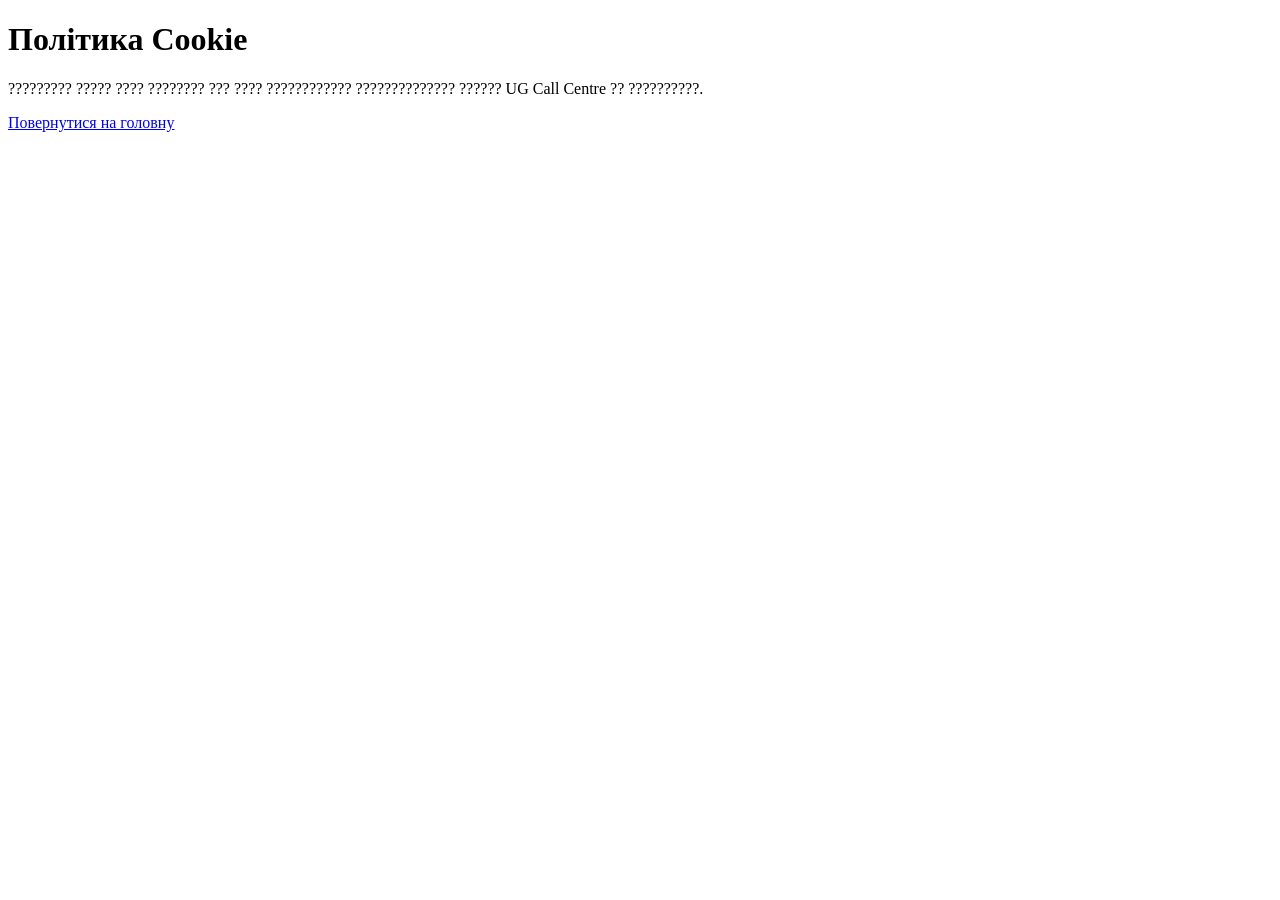
<file: cookie-policy.html>
<!doctype html><html lang="uk"><head><meta charset="utf-8"><meta name="viewport" content="width=device-width,initial-scale=1"><meta name="robots" content="noindex,follow"><title>Політика Cookie | UG Call Centre</title></head><body><main><h1>Політика Cookie</h1><p>????????? ????? ???? ???????? ??? ???? ???????????? ?????????????? ?????? UG Call Centre ?? ??????????.</p><a href="./index.html">Повернутися на головну</a></main></body></html>
</file>
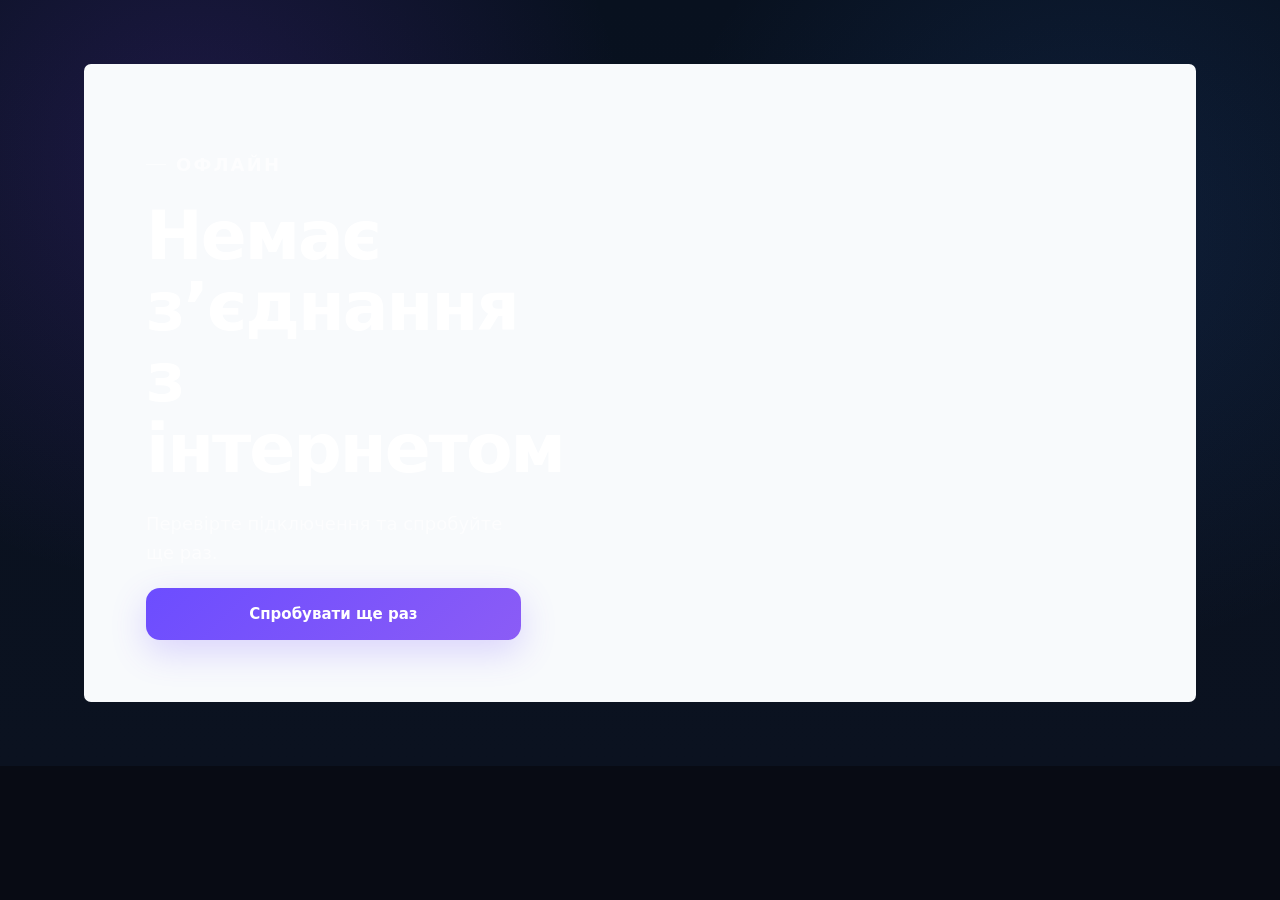
<file: offline.html>
<!doctype html><html lang="uk"><head><meta charset="utf-8"><meta name="viewport" content="width=device-width,initial-scale=1"><meta name="robots" content="noindex,follow"><title>Немає з’єднання | UG Call Centre</title><link rel="stylesheet" href="css/variables.css"><link rel="stylesheet" href="css/reset.css"><link rel="stylesheet" href="css/components.css"><link rel="stylesheet" href="css/style.css"><link rel="stylesheet" href="css/responsive.css"><link rel="stylesheet" href="css/sections.css"></head><body><main class="contact section"><div class="container"><section class="contact-box"><div class="contact__copy"><p class="contact__eyebrow"><span></span> Офлайн</p><h1>Немає з’єднання з інтернетом</h1><p>Перевірте підключення та спробуйте ще раз.</p><a class="contact__submit" href="./index.html">Спробувати ще раз</a></div></section></div></main></body></html>
</file>
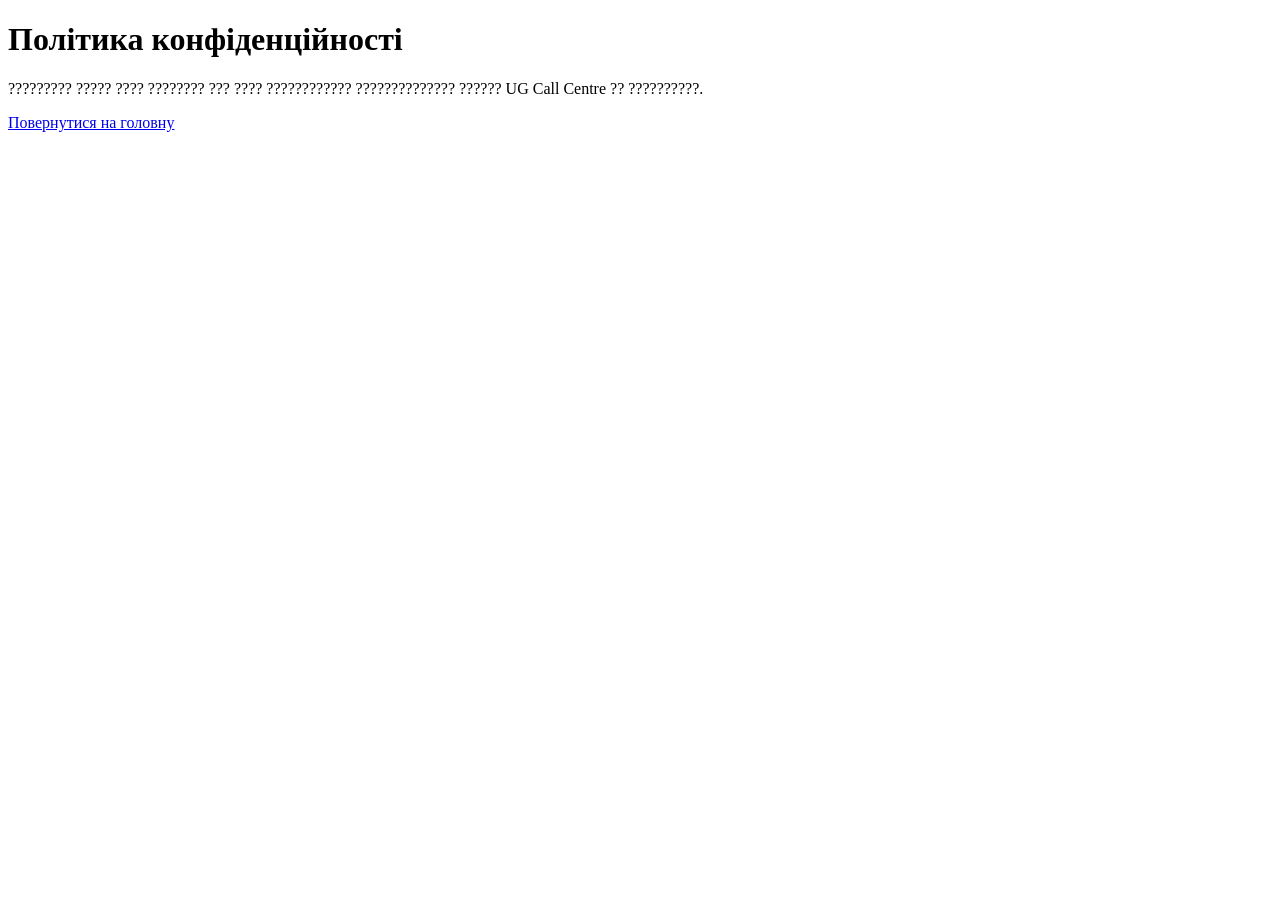
<file: privacy-policy.html>
<!doctype html><html lang="uk"><head><meta charset="utf-8"><meta name="viewport" content="width=device-width,initial-scale=1"><meta name="robots" content="noindex,follow"><title>Політика конфіденційності | UG Call Centre</title></head><body><main><h1>Політика конфіденційності</h1><p>????????? ????? ???? ???????? ??? ???? ???????????? ?????????????? ?????? UG Call Centre ?? ??????????.</p><a href="./index.html">Повернутися на головну</a></main></body></html>
</file>
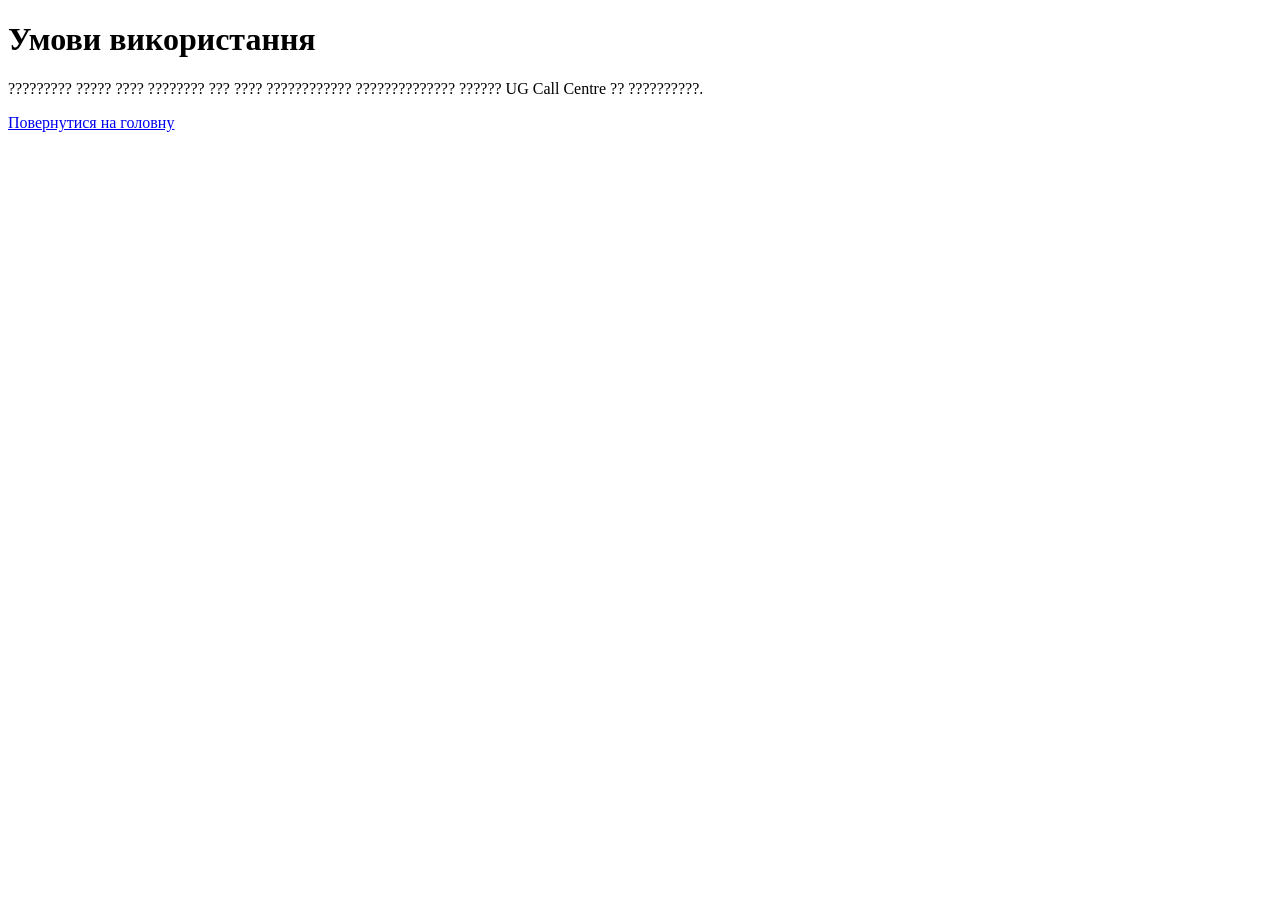
<file: terms.html>
<!doctype html><html lang="uk"><head><meta charset="utf-8"><meta name="viewport" content="width=device-width,initial-scale=1"><meta name="robots" content="noindex,follow"><title>Умови використання | UG Call Centre</title></head><body><main><h1>Умови використання</h1><p>????????? ????? ???? ???????? ??? ???? ???????????? ?????????????? ?????? UG Call Centre ?? ??????????.</p><a href="./index.html">Повернутися на головну</a></main></body></html>
</file>
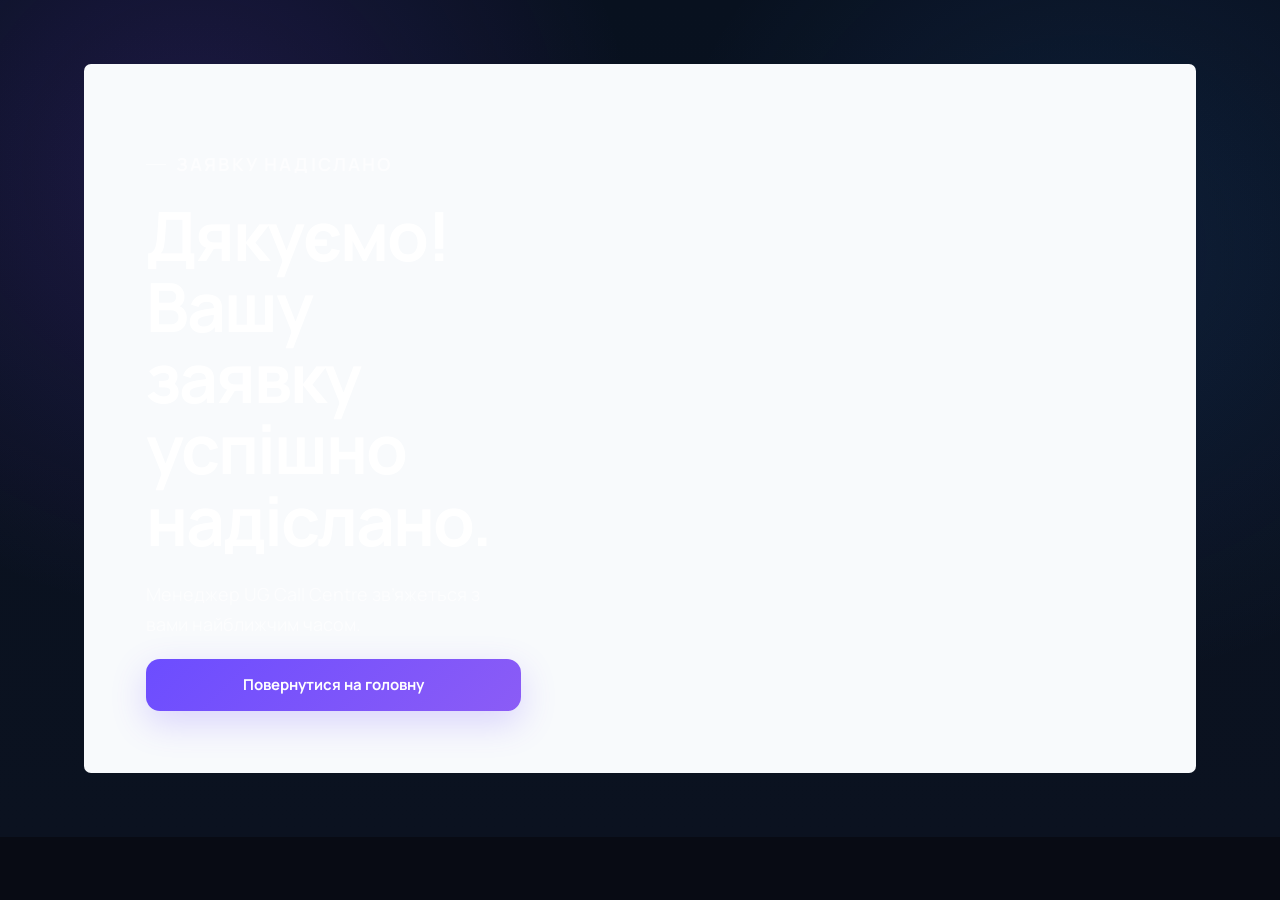
<file: thank-you.html>
<!DOCTYPE html>
<html lang="uk">
<head>
  <meta charset="UTF-8">
  <meta name="viewport" content="width=device-width, initial-scale=1.0">
  <meta name="robots" content="noindex">
  <meta name="theme-color" content="#0f1720">
  <title>Дякуємо | UG Call Centre</title>
  <link rel="preconnect" href="https://fonts.googleapis.com">
  <link rel="preconnect" href="https://fonts.gstatic.com" crossorigin>
  <link href="https://fonts.googleapis.com/css2?family=Manrope:wght@400;500;600;700;800&family=Space+Grotesk:wght@500;600;700&display=swap" rel="stylesheet">
  <link rel="stylesheet" href="css/variables.css">
  <link rel="stylesheet" href="css/reset.css">
  <link rel="stylesheet" href="css/components.css">
  <link rel="stylesheet" href="css/style.css">
  <link rel="stylesheet" href="css/responsive.css">
  <link rel="stylesheet" href="css/sections.css">
</head>
<body>
  <main class="contact section">
    <div class="container">
      <section class="contact-box" aria-labelledby="thank-you-title">
        <div class="contact__copy">
          <p class="contact__eyebrow"><span></span> Заявку надіслано</p>
          <h1 id="thank-you-title">Дякуємо! Вашу заявку успішно надіслано.</h1>
          <p>Менеджер UG Call Centre зв’яжеться з вами найближчим часом.</p>
          <a class="contact__submit" href="./index.html">Повернутися на головну</a>
        </div>
      </section>
    </div>
  </main>
</body>
</html>
</file>
<file: css/variables.css>
:root {
  /* Color primitives */
  --color-white: #ffffff;
  --color-black: #080b14;
  --color-slate-950: #080b14;
  --color-slate-900: #0d1120;
  --color-slate-700: #151c2f;
  --color-slate-500: #64748b;
  --color-slate-300: #94a3b8;
  --color-slate-200: #cbd5e1;
  --color-slate-100: #e2e8f0;
  --color-slate-50: #f8fafc;
  --color-lime-400: #8b5cf6;
  --color-lime-500: #a78bfa;
  --color-coral-500: #ff735b;
  --color-green-600: #8b5cf6;
  --color-amber-600: #c89419;
  --color-red-600: #d95757;
  --color-blue-600: #38bdf8;

  /* Premium violet / blue theme */
  --bg-primary: #080b14;
  --bg-secondary: #0d1120;
  --surface: #111827;
  --surface-active: #151c2f;
  --accent: #6c4dff;
  --accent-2: #8b5cf6;
  --accent-soft: #a78bfa;
  --accent-blue: #38bdf8;
  --text-primary: #f8fafc;
  --text-secondary: #cbd5e1;
  --text-muted: #94a3b8;
  --border: rgba(139, 92, 246, .22);
  --border-active: rgba(139, 92, 246, .55);
  --glow: rgba(108, 77, 255, .18);
  --glow-purple: rgba(108, 77, 255, .18);
  --glow-blue: rgba(56, 189, 248, .12);

  /* Semantic colors */
  --color-page: var(--bg-primary);
  --color-surface: var(--bg-secondary);
  --color-surface-alt: var(--surface);
  --color-surface-inverse: var(--bg-primary);
  --color-ink: var(--text-primary);
  --color-ink-muted: var(--text-secondary);
  --color-ink-inverse: var(--text-primary);
  --color-border: var(--border);
  --color-border-strong: var(--border-active);
  --color-primary: var(--accent);
  --color-primary-hover: var(--accent-2);
  --color-accent: var(--accent-2);
  --color-accent-hover: var(--accent-soft);
  --color-coral: var(--color-coral-500);
  --color-success: var(--color-green-600);
  --color-warning: var(--color-amber-600);
  --color-danger: var(--color-red-600);
  --color-info: var(--color-blue-600);

  /* Gradients */
  --gradient-brand: linear-gradient(90deg, var(--accent-soft) 0%, var(--accent-2) 45%, var(--accent-blue) 100%);
  --gradient-dark: linear-gradient(135deg, var(--color-slate-950) 0%, var(--color-slate-900) 100%);
  --gradient-aurora: radial-gradient(circle at 20% 40%, rgba(108, 77, 255, .26), transparent 28%), radial-gradient(circle at 75% 20%, rgba(139, 92, 246, .2), transparent 28%), radial-gradient(circle at 75% 72%, rgba(56, 189, 248, .14), transparent 32%);
  --gradient-surface: linear-gradient(180deg, var(--color-white) 0%, var(--color-slate-50) 100%);

  /* Typography */
  --font-sans: "Manrope", Arial, sans-serif;
  --font-display: "Space Grotesk", Arial, sans-serif;
  --font-mono: "SFMono-Regular", Consolas, "Liberation Mono", monospace;
  --font-weight-regular: 400;
  --font-weight-medium: 500;
  --font-weight-semibold: 600;
  --font-weight-bold: 700;
  --font-weight-extrabold: 800;
  --text-xs: 0.75rem;
  --text-sm: 0.875rem;
  --text-base: 1rem;
  --text-lg: 1.125rem;
  --text-xl: 1.25rem;
  --text-2xl: 1.5rem;
  --text-3xl: 1.875rem;
  --text-4xl: 2.25rem;
  --text-5xl: 3rem;
  --text-6xl: clamp(3.5rem, 7vw, 5.5rem);
  --line-height-none: 1;
  --line-height-tight: 1.1;
  --line-height-normal: 1.5;
  --line-height-relaxed: 1.65;
  --letter-spacing-normal: 0;
  --letter-spacing-wide: 0.08em;

  /* Spacing */
  --space-0: 0;
  --space-px: 1px;
  --space-1: 0.25rem;
  --space-2: 0.5rem;
  --space-3: 0.75rem;
  --space-4: 1rem;
  --space-5: 1.25rem;
  --space-6: 1.5rem;
  --space-8: 2rem;
  --space-10: 2.5rem;
  --space-12: 3rem;
  --space-16: 4rem;
  --space-20: 5rem;
  --space-24: 6rem;
  --space-32: 8rem;

  /* Layout */
  --container-xs: 32rem;
  --container-sm: 40rem;
  --container-md: 48rem;
  --container-lg: 64rem;
  --container-xl: 72.5rem;
  --container-2xl: 90rem;
  --container-padding: clamp(var(--space-4), 3vw, var(--space-6));
  --header-height: 4.875rem;

  /* Borders and elevation */
  --border-width: var(--space-px);
  --radius-sm: 0.25rem;
  --radius-md: 0.5rem;
  --radius-lg: 0.75rem;
  --radius-xl: 1rem;
  --radius-full: 9999px;
  --shadow-xs: 0 1px 2px rgba(23, 32, 39, 0.06);
  --shadow-sm: 0 4px 12px rgba(23, 32, 39, 0.08);
  --shadow-md: 0 12px 28px rgba(23, 32, 39, 0.11);
  --shadow-lg: 0 24px 52px rgba(23, 32, 39, 0.14);
  --shadow-xl: 0 36px 86px rgba(23, 32, 39, 0.2);
  --shadow-focus: 0 0 0 3px rgba(139, 92, 246, .12);

  /* Layering */
  --z-base: 0;
  --z-raised: 1;
  --z-dropdown: 10;
  --z-sticky: 20;
  --z-overlay: 30;
  --z-modal: 40;
  --z-toast: 50;

  /* Motion */
  --duration-instant: 0ms;
  --duration-fast: 150ms;
  --duration-base: 250ms;
  --duration-slow: 450ms;
  --ease-standard: cubic-bezier(0.2, 0, 0, 1);
  --ease-emphasized: cubic-bezier(0.2, 0.8, 0.2, 1);
  --transition-color: color var(--duration-base) var(--ease-standard), background-color var(--duration-base) var(--ease-standard), border-color var(--duration-base) var(--ease-standard);
  --transition-transform: transform var(--duration-base) var(--ease-emphasized);
  --transition-opacity: opacity var(--duration-base) var(--ease-standard);
  --transition-base: color var(--duration-base) var(--ease-standard), background-color var(--duration-base) var(--ease-standard), border-color var(--duration-base) var(--ease-standard), box-shadow var(--duration-base) var(--ease-standard), transform var(--duration-base) var(--ease-emphasized);

  /* Breakpoints: custom properties cannot be used inside media-query conditions. */
  --breakpoint-sm: 40rem;
  --breakpoint-md: 48rem;
  --breakpoint-lg: 64rem;
  --breakpoint-xl: 80rem;
  --breakpoint-2xl: 96rem;
}
</file>
<file: css/components.css>
/* Container components */
.container,
.container-xs,
.container-sm,
.container-md,
.container-lg,
.container-xl,
.container-2xl {
  width: 100%;
  margin-inline: auto;
  padding-inline: var(--container-padding);
}

.container-xs { max-width: var(--container-xs); }
.container-sm { max-width: var(--container-sm); }
.container-md { max-width: var(--container-md); }
.container-lg { max-width: var(--container-lg); }
.container,
.container-xl { max-width: var(--container-xl); }
.container-2xl { max-width: var(--container-2xl); }

/* Layout wrapper utilities */
.section-wrapper { padding-block: var(--space-24); }
.content-wrapper { width: 100%; max-width: var(--container-lg); }
.grid { display: grid; gap: var(--space-6); }
.grid--2 { grid-template-columns: repeat(2, minmax(var(--space-0), 1fr)); }
.grid--3 { grid-template-columns: repeat(3, minmax(var(--space-0), 1fr)); }
.grid--4 { grid-template-columns: repeat(4, minmax(var(--space-0), 1fr)); }

/* Button components */
.button,
.ui-button {
  position: relative;
  display: inline-flex;
  align-items: center;
  justify-content: center;
  gap: var(--space-2);
  min-height: var(--space-12);
  padding: var(--space-3) var(--space-5);
  border: var(--border-width) solid transparent;
  border-radius: var(--radius-md);
  background: var(--color-primary);
  color: var(--color-ink-inverse);
  font-family: var(--font-sans);
  font-size: var(--text-sm);
  font-weight: var(--font-weight-bold);
  line-height: var(--line-height-none);
  text-align: center;
  transition: var(--transition-base);
}

.button:hover:not(:disabled),
.ui-button:hover:not(:disabled) { background: var(--color-primary-hover); box-shadow: var(--shadow-sm); transform: translateY(calc(var(--space-1) * -1)); }
.button:active:not(:disabled),
.ui-button:active:not(:disabled) { box-shadow: var(--shadow-xs); transform: translateY(var(--space-0)); }
.button:focus-visible,
.ui-button:focus-visible { outline: none; box-shadow: var(--shadow-focus); }
.button:disabled,
.ui-button:disabled,
.button[aria-disabled="true"],
.ui-button[aria-disabled="true"] { color: var(--color-ink-muted); background: var(--color-surface-alt); cursor: not-allowed; pointer-events: none; }
.button svg,
.ui-button svg { flex: 0 0 auto; width: var(--space-4); height: var(--space-4); }

/* Button variants */
.button--primary,
.ui-button--primary { background: var(--color-primary); color: var(--color-ink-inverse); }
.button--secondary,
.ui-button--secondary { background: var(--color-surface-alt); color: var(--color-ink); }
.button--secondary:hover:not(:disabled),
.ui-button--secondary:hover:not(:disabled) { background: var(--color-border); }
.button--outline,
.ui-button--outline { border-color: var(--color-border-strong); background: transparent; color: var(--color-ink); }
.button--outline:hover:not(:disabled),
.ui-button--outline:hover:not(:disabled) { border-color: var(--color-primary); background: var(--color-surface-alt); }
.button--ghost,
.ui-button--ghost { background: transparent; color: var(--color-ink); }
.button--ghost:hover:not(:disabled),
.ui-button--ghost:hover:not(:disabled) { background: var(--color-surface-alt); box-shadow: none; }
.button--accent,
.button--cta,
.ui-button--cta { background: var(--color-accent); color: var(--color-ink); box-shadow: var(--shadow-sm); }
.button--accent:hover:not(:disabled),
.button--cta:hover:not(:disabled),
.ui-button--cta:hover:not(:disabled) { background: var(--color-accent-hover); }
.button--danger,
.ui-button--danger { background: var(--color-danger); color: var(--color-ink-inverse); }

/* Button size and icon modifiers */
.button--sm,
.ui-button--sm { min-height: var(--space-8); padding: var(--space-2) var(--space-3); font-size: var(--text-xs); }
.button--lg,
.ui-button--lg { min-height: var(--space-16); padding: var(--space-4) var(--space-6); font-size: var(--text-base); }
.button--icon,
.ui-button--icon { width: var(--space-12); padding-inline: var(--space-0); }
.button--icon.button--sm,
.ui-button--icon.ui-button--sm { width: var(--space-8); }
.button--icon.button--lg,
.ui-button--icon.ui-button--lg { width: var(--space-16); }
.button.is-loading,
.ui-button.is-loading { color: transparent; pointer-events: none; }
.button.is-loading::after,
.ui-button.is-loading::after { position: absolute; width: var(--space-4); height: var(--space-4); border: var(--space-px) solid var(--color-ink-inverse); border-right-color: transparent; border-radius: var(--radius-full); animation: ui-spin var(--duration-slow) linear infinite; content: ""; }
.button--secondary.is-loading::after,
.button--outline.is-loading::after,
.button--ghost.is-loading::after,
.ui-button--secondary.is-loading::after,
.ui-button--outline.is-loading::after { border-color: var(--color-ink); border-right-color: transparent; }

/* Base card components */
.card,
.ui-card {
  border: var(--border-width) solid var(--color-border);
  border-radius: var(--radius-lg);
  background: var(--color-surface);
  box-shadow: var(--shadow-xs);
  color: var(--color-ink);
  transition: var(--transition-base);
}

.card--padded,
.ui-card--padded { padding: var(--space-6); }
.card--interactive,
.ui-card--interactive { cursor: pointer; }
.card--interactive:hover,
.ui-card--interactive:hover { border-color: var(--color-border-strong); box-shadow: var(--shadow-md); transform: translateY(calc(var(--space-1) * -1)); }
.card--interactive:focus-visible,
.ui-card--interactive:focus-visible { outline: none; box-shadow: var(--shadow-focus); }

/* Glass card component */
.glass-card,
.ui-card--glass {
  border-color: color-mix(in srgb, var(--color-white), transparent);
  background: color-mix(in srgb, var(--color-surface-inverse), transparent 20%);
  box-shadow: var(--shadow-lg);
  color: var(--color-ink-inverse);
  backdrop-filter: blur(var(--space-5));
  -webkit-backdrop-filter: blur(var(--space-5));
}

/* Specialized card foundation */
.feature-card,
.service-card,
.dashboard-card,
.pricing-card,
.stat-card,
.testimonial-card,
.team-card {
  border: var(--border-width) solid var(--color-border);
  border-radius: var(--radius-lg);
  background: var(--color-surface);
  box-shadow: var(--shadow-xs);
  color: var(--color-ink);
  transition: var(--transition-base);
}

/* Feature card component */
.feature-card { display: grid; align-content: start; gap: var(--space-4); min-height: var(--space-32); padding: var(--space-6); }
.feature-card__icon { display: grid; place-items: center; width: var(--space-12); height: var(--space-12); border-radius: var(--radius-md); background: var(--color-surface-alt); color: var(--color-primary); }
.feature-card__title { font-family: var(--font-display); font-size: var(--text-xl); font-weight: var(--font-weight-bold); line-height: var(--line-height-tight); }
.feature-card__text { color: var(--color-ink-muted); font-size: var(--text-sm); line-height: var(--line-height-relaxed); }
.feature-card:hover { border-color: var(--color-border-strong); box-shadow: var(--shadow-md); transform: translateY(calc(var(--space-1) * -1)); }

/* Service card component */
.service-card { display: grid; align-content: start; gap: var(--space-5); min-height: var(--space-32); padding: var(--space-6); overflow: hidden; }
.service-card__index { color: var(--color-coral); font-family: var(--font-display); font-size: var(--text-sm); font-weight: var(--font-weight-bold); }
.service-card__title { font-family: var(--font-display); font-size: var(--text-2xl); font-weight: var(--font-weight-bold); line-height: var(--line-height-tight); }
.service-card__text { color: var(--color-ink-muted); font-size: var(--text-sm); line-height: var(--line-height-relaxed); }
.service-card__link { display: inline-flex; align-items: center; gap: var(--space-2); margin-top: auto; color: var(--color-primary); font-size: var(--text-sm); font-weight: var(--font-weight-bold); transition: var(--transition-transform); }
.service-card:hover { border-color: var(--color-border-strong); box-shadow: var(--shadow-md); transform: translateY(calc(var(--space-1) * -1)); }
.service-card:hover .service-card__link { transform: translateX(var(--space-1)); }

/* Dashboard card component */
.dashboard-card { display: grid; gap: var(--space-4); min-width: var(--space-0); padding: var(--space-5); border: var(--border-width) solid var(--color-border); border-radius: var(--radius-lg); background: var(--color-surface); box-shadow: var(--shadow-xs); transition: var(--transition-base); }
.dashboard-card:hover { border-color: var(--color-border-strong); box-shadow: var(--shadow-md); transform: translateY(calc(var(--space-1) * -1)); }
.dashboard-card__header { display: flex; align-items: center; justify-content: space-between; gap: var(--space-3); }
.dashboard-card__label { color: var(--color-ink-muted); font-size: var(--text-xs); font-weight: var(--font-weight-bold); letter-spacing: var(--letter-spacing-wide); text-transform: uppercase; }
.dashboard-card__value { font-family: var(--font-display); font-size: var(--text-3xl); font-weight: var(--font-weight-bold); line-height: var(--line-height-none); }
.dashboard-card__footer { display: flex; align-items: center; justify-content: space-between; gap: var(--space-3); color: var(--color-ink-muted); font-size: var(--text-xs); }

/* Pricing card component */
.pricing-card { display: flex; flex-direction: column; gap: var(--space-5); padding: var(--space-6); }
.pricing-card:hover { border-color: var(--color-border-strong); box-shadow: var(--shadow-lg); transform: translateY(calc(var(--space-1) * -1)); }
.pricing-card--featured { border-color: var(--color-primary); background: var(--color-primary); color: var(--color-ink-inverse); }
.pricing-card__name { color: var(--color-ink-muted); font-size: var(--text-sm); font-weight: var(--font-weight-bold); }.pricing-card--featured .pricing-card__name,.pricing-card--featured .pricing-card__text { color: var(--color-surface-alt); }
.pricing-card__price { font-family: var(--font-display); font-size: var(--text-4xl); font-weight: var(--font-weight-bold); line-height: var(--line-height-none); }
.pricing-card__features { display: grid; gap: var(--space-3); padding: var(--space-0); margin: var(--space-0); list-style: none; }
.pricing-card__features li { display: flex; align-items: flex-start; gap: var(--space-2); font-size: var(--text-sm); }.pricing-card__features li::before { color: var(--color-success); content: "✓"; font-weight: var(--font-weight-bold); }.pricing-card--featured .pricing-card__features li::before { color: var(--color-accent); }

/* Statistics card component */
.stat-card { display: grid; gap: var(--space-3); padding: var(--space-5); }
.stat-card:hover { border-color: var(--color-border-strong); box-shadow: var(--shadow-md); transform: translateY(calc(var(--space-1) * -1)); }
.stat-card__label { color: var(--color-ink-muted); font-size: var(--text-xs); font-weight: var(--font-weight-bold); letter-spacing: var(--letter-spacing-wide); text-transform: uppercase; }
.stat-card__value { font-family: var(--font-display); font-size: var(--text-4xl); font-weight: var(--font-weight-bold); line-height: var(--line-height-none); }
.stat-card__description { color: var(--color-ink-muted); font-size: var(--text-sm); }

/* Testimonial card component */
.testimonial-card { display: grid; align-content: space-between; gap: var(--space-8); min-height: var(--space-32); padding: var(--space-6); }
.testimonial-card:hover { border-color: var(--color-border-strong); box-shadow: var(--shadow-md); transform: translateY(calc(var(--space-1) * -1)); }
.testimonial-card__quote { font-family: var(--font-display); font-size: var(--text-xl); font-weight: var(--font-weight-medium); line-height: var(--line-height-relaxed); }.testimonial-card__quote::before { color: var(--color-coral); content: "“"; font-size: var(--text-4xl); line-height: var(--line-height-none); }
.testimonial-card__author { display: flex; align-items: center; gap: var(--space-3); }.testimonial-card__avatar { display: grid; place-items: center; width: var(--space-10); height: var(--space-10); border-radius: var(--radius-full); background: var(--gradient-brand); color: var(--color-ink); font-size: var(--text-sm); font-weight: var(--font-weight-bold); }.testimonial-card__name { font-size: var(--text-sm); font-weight: var(--font-weight-bold); }.testimonial-card__role { color: var(--color-ink-muted); font-size: var(--text-xs); }

/* Team card component */
.team-card { display: grid; gap: var(--space-4); padding: var(--space-5); text-align: center; }
.team-card:hover { border-color: var(--color-border-strong); box-shadow: var(--shadow-md); transform: translateY(calc(var(--space-1) * -1)); }
.team-card__avatar { width: var(--space-20); height: var(--space-20); margin-inline: auto; border-radius: var(--radius-full); background: var(--gradient-brand); object-fit: cover; }.team-card__name { font-family: var(--font-display); font-size: var(--text-lg); font-weight: var(--font-weight-bold); }.team-card__role { color: var(--color-ink-muted); font-size: var(--text-sm); }

/* Badge, pill, status, and tag components */
.badge,.pill,.tag,.status-label { display: inline-flex; align-items: center; justify-content: center; gap: var(--space-1); border: var(--border-width) solid transparent; color: var(--color-ink); font-size: var(--text-xs); font-weight: var(--font-weight-bold); line-height: var(--line-height-none); white-space: nowrap; }
.badge { padding: var(--space-1) var(--space-2); border-radius: var(--radius-sm); background: var(--color-surface-alt); }.pill { padding: var(--space-2) var(--space-3); border-radius: var(--radius-full); background: var(--color-surface-alt); }.tag { padding: var(--space-1) var(--space-2); border-color: var(--color-border); border-radius: var(--radius-md); background: var(--color-surface); }.status-label { padding: var(--space-1) var(--space-2); border-radius: var(--radius-full); background: var(--color-surface-alt); }
.badge--success,.pill--success,.tag--success,.status-label--success { background: var(--color-success); color: var(--color-ink-inverse); }.badge--warning,.pill--warning,.tag--warning,.status-label--warning { background: var(--color-warning); color: var(--color-ink-inverse); }.badge--danger,.pill--danger,.tag--danger,.status-label--danger { background: var(--color-danger); color: var(--color-ink-inverse); }.badge--info,.pill--info,.tag--info,.status-label--info { background: var(--color-info); color: var(--color-ink-inverse); }.badge--accent,.pill--accent,.tag--accent,.status-label--accent { background: var(--color-accent); color: var(--color-ink); }.badge--outline,.pill--outline,.tag--outline,.status-label--outline { border-color: var(--color-border-strong); background: transparent; }

/* Form field components */
.form { display: grid; gap: var(--space-5); }.form-row { display: grid; grid-template-columns: repeat(2, minmax(var(--space-0), 1fr)); gap: var(--space-5); }.form-actions { display: flex; flex-wrap: wrap; align-items: center; gap: var(--space-3); }.field { display: grid; gap: var(--space-2); }.field__label { color: var(--color-ink); font-size: var(--text-sm); font-weight: var(--font-weight-bold); }.field__description,.field__hint { color: var(--color-ink-muted); font-size: var(--text-xs); line-height: var(--line-height-normal); }.field__message { color: var(--color-danger); font-size: var(--text-xs); line-height: var(--line-height-normal); }.field--success .field__message { color: var(--color-success); }

/* Text input, textarea, and select components */
.input,.textarea,.select { width: 100%; border: var(--border-width) solid var(--color-border-strong); border-radius: var(--radius-md); background: var(--color-surface); color: var(--color-ink); font-family: var(--font-sans); font-size: var(--text-base); line-height: var(--line-height-normal); outline: none; transition: var(--transition-color), box-shadow var(--duration-base) var(--ease-standard); }
.input,.select { min-height: var(--space-12); padding-inline: var(--space-3); }.textarea { min-height: var(--space-24); padding: var(--space-3); resize: vertical; }.input::placeholder,.textarea::placeholder { color: var(--color-ink-muted); }.input:hover,.textarea:hover,.select:hover { border-color: var(--color-ink); }.input:focus,.textarea:focus,.select:focus { border-color: var(--color-primary); box-shadow: var(--shadow-focus); }.input:disabled,.textarea:disabled,.select:disabled { background: var(--color-surface-alt); color: var(--color-ink-muted); cursor: not-allowed; }.field--error .input,.field--error .textarea,.field--error .select { border-color: var(--color-danger); }.field--success .input,.field--success .textarea,.field--success .select { border-color: var(--color-success); }

/* Checkbox and radio components */
.check-field,.radio-field { display: inline-flex; align-items: center; gap: var(--space-2); color: var(--color-ink); font-size: var(--text-sm); cursor: pointer; }.checkbox,.radio { flex: 0 0 auto; width: var(--space-4); height: var(--space-4); margin: var(--space-0); accent-color: var(--color-primary); }.checkbox:focus-visible,.radio:focus-visible { outline: none; box-shadow: var(--shadow-focus); }.check-field:has(.checkbox:disabled),.radio-field:has(.radio:disabled) { color: var(--color-ink-muted); cursor: not-allowed; }

/* Typography utility components */
.section-title { font-family: var(--font-display); font-size: var(--text-5xl); font-weight: var(--font-weight-bold); line-height: var(--line-height-tight); }.section-subtitle { max-width: var(--container-md); color: var(--color-ink-muted); font-size: var(--text-lg); line-height: var(--line-height-relaxed); }.eyebrow { display: inline-flex; align-items: center; gap: var(--space-2); color: var(--color-coral); font-size: var(--text-xs); font-weight: var(--font-weight-extrabold); letter-spacing: var(--letter-spacing-wide); text-transform: uppercase; }.small-label { color: var(--color-ink-muted); font-size: var(--text-xs); font-weight: var(--font-weight-bold); letter-spacing: var(--letter-spacing-wide); text-transform: uppercase; }.text-muted { color: var(--color-ink-muted); }.lead { max-width: var(--container-md); color: var(--color-ink-muted); font-size: var(--text-xl); line-height: var(--line-height-relaxed); }

/* Dashboard metric and KPI components */
.metric-card { display: grid; gap: var(--space-3); padding: var(--space-5); }.metric-card:hover { border-color: var(--color-border-strong); box-shadow: var(--shadow-md); transform: translateY(calc(var(--space-1) * -1)); }.metric-card__label { color: var(--color-ink-muted); font-size: var(--text-xs); font-weight: var(--font-weight-bold); letter-spacing: var(--letter-spacing-wide); text-transform: uppercase; }.metric-card__value { font-family: var(--font-display); font-size: var(--text-3xl); font-weight: var(--font-weight-bold); line-height: var(--line-height-none); }.trend { display: inline-flex; align-items: center; gap: var(--space-1); width: fit-content; font-size: var(--text-xs); font-weight: var(--font-weight-bold); }.trend--positive,.value--positive { color: var(--color-success); }.trend--negative,.value--negative { color: var(--color-danger); }.trend--neutral { color: var(--color-ink-muted); }.progress { width: 100%; height: var(--space-2); overflow: hidden; border-radius: var(--radius-full); background: var(--color-surface-alt); }.progress__bar { display: block; width: var(--progress-value, var(--space-0)); height: 100%; border-radius: inherit; background: var(--color-primary); transition: width var(--duration-slow) var(--ease-emphasized); }.progress__bar--success { background: var(--color-success); }.progress__bar--danger { background: var(--color-danger); }.mini-kpi { display: grid; gap: var(--space-1); padding: var(--space-4); border: var(--border-width) solid var(--color-border); border-radius: var(--radius-md); background: var(--color-surface); }.mini-kpi__label { color: var(--color-ink-muted); font-size: var(--text-xs); }.mini-kpi__value { font-family: var(--font-display); font-size: var(--text-xl); font-weight: var(--font-weight-bold); }

/* Table components */
.table-wrap { width: 100%; overflow-x: auto; border: var(--border-width) solid var(--color-border); border-radius: var(--radius-lg); background: var(--color-surface); }.table { width: 100%; border-collapse: collapse; color: var(--color-ink); font-size: var(--text-sm); text-align: left; white-space: nowrap; }.table th,.table td { padding: var(--space-4); border-bottom: var(--border-width) solid var(--color-border); }.table th { background: var(--color-surface-alt); color: var(--color-ink-muted); font-size: var(--text-xs); font-weight: var(--font-weight-bold); letter-spacing: var(--letter-spacing-wide); text-transform: uppercase; }.table tbody tr { transition: var(--transition-color); }.table tbody tr:hover { background: var(--color-surface-alt); }.table tbody tr:last-child td { border-bottom-color: transparent; }.table--compact th,.table--compact td { padding: var(--space-3); }

/* Accordion and FAQ components */
.accordion { display: grid; gap: var(--space-3); }.accordion__item,.faq-item { overflow: hidden; border: var(--border-width) solid var(--color-border); border-radius: var(--radius-md); background: var(--color-surface); transition: var(--transition-base); }.accordion__item[open],.faq-item[open] { border-color: var(--color-border-strong); box-shadow: var(--shadow-xs); }.accordion__summary,.faq-item__question { display: flex; align-items: center; justify-content: space-between; gap: var(--space-5); padding: var(--space-5); color: var(--color-ink); cursor: pointer; font-family: var(--font-display); font-size: var(--text-lg); font-weight: var(--font-weight-bold); list-style: none; }.accordion__summary::-webkit-details-marker,.faq-item__question::-webkit-details-marker { display: none; }.accordion__summary::after,.faq-item__question::after { flex: 0 0 auto; color: var(--color-coral); content: "+"; font-family: var(--font-sans); font-size: var(--text-2xl); line-height: var(--line-height-none); transition: var(--transition-transform); }.accordion__item[open] .accordion__summary::after,.faq-item[open] .faq-item__question::after { transform: rotate(45deg); }.accordion__content,.faq-item__answer { display: grid; grid-template-rows: minmax(var(--space-0), 0fr); transition: grid-template-rows var(--duration-base) var(--ease-standard); }.accordion__item[open] .accordion__content,.faq-item[open] .faq-item__answer { grid-template-rows: minmax(var(--space-0), 1fr); }.accordion__content > *, .faq-item__answer > * { min-height: var(--space-0); overflow: hidden; padding: var(--space-0) var(--space-5) var(--space-5); color: var(--color-ink-muted); line-height: var(--line-height-relaxed); }

/* Modal components */
.modal { position: fixed; z-index: var(--z-modal); inset: var(--space-0); display: grid; place-items: center; padding: var(--space-5); visibility: hidden; opacity: var(--z-base); pointer-events: none; transition: var(--transition-opacity), visibility var(--duration-base) var(--ease-standard); }.modal.is-open { visibility: visible; opacity: var(--z-raised); pointer-events: auto; }.modal__overlay { position: absolute; inset: var(--space-0); background: color-mix(in srgb, var(--color-surface-inverse), transparent 25%); }.modal__dialog { position: relative; width: min(var(--container-md), 100%); max-height: calc(100vh - var(--space-10)); overflow-y: auto; padding: var(--space-8); border: var(--border-width) solid color-mix(in srgb, var(--color-white), transparent); border-radius: var(--radius-xl); background: color-mix(in srgb, var(--color-surface), transparent 8%); box-shadow: var(--shadow-xl); color: var(--color-ink); transform: translateY(var(--space-4)); transition: var(--transition-transform); backdrop-filter: blur(var(--space-5)); -webkit-backdrop-filter: blur(var(--space-5)); }.modal.is-open .modal__dialog { transform: translateY(var(--space-0)); }.modal__header { display: flex; align-items: flex-start; justify-content: space-between; gap: var(--space-4); margin-bottom: var(--space-6); }.modal__title { font-family: var(--font-display); font-size: var(--text-2xl); font-weight: var(--font-weight-bold); }.modal__close { flex: 0 0 auto; }

/* Toast notification components */
.toast-stack { position: fixed; z-index: var(--z-toast); right: var(--space-5); bottom: var(--space-5); display: grid; gap: var(--space-3); width: min(var(--container-xs), calc(100% - var(--space-10))); }.toast { display: flex; align-items: flex-start; gap: var(--space-3); padding: var(--space-4); border: var(--border-width) solid var(--color-border); border-radius: var(--radius-lg); background: var(--color-surface); box-shadow: var(--shadow-lg); color: var(--color-ink); animation: toast-enter var(--duration-base) var(--ease-emphasized); }.toast__icon { flex: 0 0 auto; color: var(--color-info); }.toast__content { display: grid; gap: var(--space-1); }.toast__title { font-size: var(--text-sm); font-weight: var(--font-weight-bold); }.toast__message { color: var(--color-ink-muted); font-size: var(--text-xs); line-height: var(--line-height-normal); }.toast--success { border-color: var(--color-success); }.toast--success .toast__icon { color: var(--color-success); }.toast--warning { border-color: var(--color-warning); }.toast--warning .toast__icon { color: var(--color-warning); }.toast--danger { border-color: var(--color-danger); }.toast--danger .toast__icon { color: var(--color-danger); }

/* Loader and skeleton components */
.loader { display: inline-grid; place-items: center; }.spinner { width: var(--space-6); height: var(--space-6); border: var(--space-1) solid var(--color-border); border-top-color: var(--color-primary); border-radius: var(--radius-full); animation: ui-spin var(--duration-slow) linear infinite; }.spinner--sm { width: var(--space-4); height: var(--space-4); border-width: var(--space-px); }.spinner--lg { width: var(--space-10); height: var(--space-10); }.skeleton { position: relative; min-height: var(--space-4); overflow: hidden; border-radius: var(--radius-sm); background: var(--color-surface-alt); }.skeleton::after { position: absolute; inset: var(--space-0); background: var(--gradient-brand); content: ""; animation: ui-pulse var(--duration-slow) var(--ease-standard) infinite alternate; }

/* Component animations */
@keyframes ui-spin { to { transform: rotate(1turn); } }
@keyframes ui-pulse { to { opacity: var(--z-raised); } }
@keyframes toast-enter { from { opacity: var(--z-base); transform: translateY(var(--space-4)); } to { opacity: var(--z-raised); transform: translateY(var(--space-0)); } }

/* Responsive component behavior */
@media (max-width: 64rem) {
  .grid--4 { grid-template-columns: repeat(2, minmax(var(--space-0), 1fr)); }
}

@media (max-width: 40rem) {
  .section-wrapper { padding-block: var(--space-16); }.grid--2,.grid--3,.grid--4,.form-row { grid-template-columns: minmax(var(--space-0), 1fr); }.section-title { font-size: var(--text-4xl); }.section-subtitle,.lead { font-size: var(--text-base); }.button--lg,.ui-button--lg { width: 100%; }.toast-stack { right: var(--space-4); bottom: var(--space-4); width: calc(100% - var(--space-8)); }.modal { padding: var(--space-4); }.modal__dialog { padding: var(--space-6); }
}

@media (prefers-reduced-motion: reduce) {
  .button,.ui-button,.card,.ui-card,.feature-card,.service-card,.dashboard-card,.pricing-card,.stat-card,.testimonial-card,.team-card,.accordion__content,.faq-item__answer,.modal,.modal__dialog,.table tbody tr { transition: none; }.button.is-loading::after,.ui-button.is-loading::after,.spinner,.skeleton::after,.toast { animation: none; }
}
/* Brand logo system */
.brand-logo { display:block; width:auto; height:auto; max-width:100%; flex:0 0 auto; }.brand-logo--full { width:11.25rem; }.brand-logo--mark { width:2.125rem; height:2.125rem; }.brand-logo--footer { width:12.5rem; }.brand:has(.brand-logo) { display:inline-flex; align-items:center; }.brand:has(.brand-logo):hover .brand-logo { transform:scale(1.015); }.brand-logo { transition:transform 200ms var(--ease-emphasized), filter 200ms var(--ease-standard); }.brand-watermark { position:absolute; z-index:var(--z-base); top:50%; right:-8rem; width:clamp(32.5rem,45vw,45rem); height:auto; opacity:.025; pointer-events:none; transform:translateY(-50%); }
.brand-logo-link { display:inline-flex; align-items:center; flex-shrink:0; min-width:max-content; }.brand-logo--navbar { display:block; width:clamp(10rem,12vw,11.875rem); height:auto; max-width:100%; opacity:1; visibility:visible; transform:none; }
.crm-board__brand > .brand-logo--mark,.process-crm__brand > .brand-logo--mark { width:2rem; height:2rem; }
.site-footer .brand { width:12.5rem; height:2.5rem; background:url("../assets/svg/logo-full.svg") left center / contain no-repeat; }.site-footer .brand > span { display:none; }

/* Cookie consent */
.cookie-consent{position:fixed;z-index:var(--z-toast);right:var(--space-6);bottom:var(--space-6);width:min(calc(100% - var(--space-10)),47.5rem);padding:var(--space-5) var(--space-6);border:var(--border-width) solid color-mix(in srgb,var(--color-white),transparent 86%);border-radius:1.125rem;background:rgba(14,17,24,.82);box-shadow:0 1.25rem 3.75rem rgba(0,0,0,.45);backdrop-filter:blur(1rem);-webkit-backdrop-filter:blur(1rem);color:var(--color-white);opacity:0;transform:translateY(var(--space-4));transition:opacity .3s ease,transform .3s ease}.cookie-consent.is-visible{opacity:1;transform:none}.cookie-consent h2{margin:0;font-family:var(--font-display);font-size:1.125rem;font-weight:var(--font-weight-bold);line-height:1.25}.cookie-consent p{max-width:37.5rem;margin-top:var(--space-2);color:color-mix(in srgb,var(--color-white),transparent 30%);font-size:var(--text-sm);line-height:var(--line-height-relaxed)}.cookie-consent__actions{display:flex;flex-wrap:wrap;gap:var(--space-2);margin-top:var(--space-4)}.cookie-consent button{min-height:2.5rem;padding-inline:var(--space-4);border:var(--border-width) solid color-mix(in srgb,var(--color-white),transparent 72%);border-radius:var(--radius-sm);background:rgba(14,17,24,.65);color:var(--color-white);font:inherit;font-size:var(--text-xs);font-weight:var(--font-weight-bold);transition:transform .25s ease,box-shadow .25s ease,border-color .25s ease}.cookie-consent button:hover{border-color:var(--color-accent)}.cookie-consent button:focus-visible,.cookie-consent__policy:focus-visible{outline:var(--border-width) solid var(--color-accent);outline-offset:var(--space-1)}.cookie-consent button:first-child{border-color:var(--color-accent);background:var(--color-accent);color:var(--color-ink)}.cookie-consent button:first-child:hover{box-shadow:0 var(--space-2) var(--space-5) color-mix(in srgb,var(--color-accent),transparent 68%);transform:scale(1.02)}.cookie-consent button:last-child{border-color:color-mix(in srgb,var(--color-white),transparent 82%);background:transparent;color:color-mix(in srgb,var(--color-white),transparent 24%)}.cookie-consent__policy{display:inline-block;margin-top:var(--space-3);color:color-mix(in srgb,var(--color-white),transparent 45%);font-size:.8125rem}.cookie-consent__policy:hover{color:var(--color-accent)}@media(max-width:47.9375rem){.cookie-consent{right:var(--space-4);bottom:var(--space-4);width:calc(100% - var(--space-8));padding:var(--space-5)}.cookie-consent__actions{flex-direction:column;gap:var(--space-3)}.cookie-consent button{width:100%}}
</file>
<file: css/style.css>
:root { --ink:#f8fafc; --muted:#94a3b8; --paper:#080b14; --white:#0d1120; --lime:#8b5cf6; --coral:#8b5cf6; --line:rgba(139,92,246,.22); --lavender:#151c2f; --yellow:#151c2f; --radius:8px; }
* { box-sizing:border-box; margin:0; }
html { scroll-behavior:smooth; }
body { background:var(--paper); color:var(--ink); font-family:Manrope,Arial,sans-serif; line-height:1.55; }
button,input { font:inherit; }
a { color:inherit; text-decoration:none; }
.container { width:min(1160px,calc(100% - 48px)); margin:auto; }
.site-header { position:sticky; top:0; z-index:20; background:rgba(13,17,32,.88); border-bottom:1px solid transparent; backdrop-filter:blur(14px); }
.site-header.scrolled { border-color:var(--line); }
.brand-logo--navbar{filter:invert(1)}
.nav-wrap { min-height:78px; display:flex; align-items:center; justify-content:space-between; gap:26px; }
.brand { display:inline-flex; align-items:center; gap:9px; font:700 18px/1 'Space Grotesk',sans-serif; letter-spacing:0; white-space:nowrap; }
.brand-mark { display:grid; place-items:center; width:37px; height:30px; background:var(--ink); color:var(--lime); border-radius:4px; font-size:14px; }
.main-nav { display:flex; align-items:center; gap:29px; margin-left:auto; }
.main-nav a,.site-footer a:not(.brand) { font-size:14px; font-weight:700; color:#445057; transition:color .2s ease; }
.main-nav a:hover,.site-footer a:not(.brand):hover { color:var(--coral); }
.button { display:inline-flex; justify-content:center; align-items:center; gap:11px; min-height:50px; padding:0 19px; border:1px solid transparent; border-radius:5px; cursor:pointer; font-size:14px; font-weight:800; transition:transform .2s ease,background .2s ease; }
.button:hover { transform:translateY(-2px); }
.button svg { width:17px; height:17px; }
.button-dark { color:white; background:var(--ink); }
.button-dark:hover { background:#303c44; }
.button-lime { color:var(--ink); background:var(--lime); }
.button-lime:hover { background:#a78bfa; }
.menu-toggle { display:none; border:0; background:transparent; color:var(--ink); padding:8px; cursor:pointer; }
.hero { overflow:hidden; padding:76px 0 68px; }
.hero-grid { display:grid; grid-template-columns:.94fr 1.06fr; align-items:center; gap:74px; }
.eyebrow { display:flex; align-items:center; gap:9px; color:#536068; font-size:11px; font-weight:800; letter-spacing:.11em; text-transform:uppercase; }
.eyebrow span { width:23px; height:2px; background:var(--coral); }
h1,h2,h3 { font-family:'Space Grotesk',sans-serif; line-height:1.05; letter-spacing:0; }
h1 { max-width:600px; margin:20px 0 23px; font-size:clamp(48px,5.3vw,76px); font-weight:700; }
h1 em { color:var(--coral); font-style:normal; }
.hero-text { max-width:500px; color:var(--muted); font-size:17px; }
.hero-actions { display:flex; align-items:center; gap:28px; margin-top:34px; }
.text-link { display:inline-flex; align-items:center; gap:9px; border-bottom:1px solid var(--ink); padding-bottom:3px; font-size:14px; font-weight:800; }
.text-link svg { width:16px; }
.trusted-row { display:flex; align-items:center; gap:13px; margin-top:56px; }
.trusted-row p { color:var(--muted); font-size:12px; }
.trusted-row strong { color:var(--ink); }
.avatar-stack { display:flex; }
.avatar-stack span { display:grid; place-items:center; width:28px; height:28px; margin-left:-7px; border:2px solid var(--paper); border-radius:50%; background:#f6b396; color:#203139; font-size:10px; font-weight:800; }
.avatar-stack span:first-child { margin-left:0; background:#b9dcd2; }.avatar-stack span:nth-child(2){background:#dfbcaf}.avatar-stack span:nth-child(3){background:#b6bddb}.avatar-stack span:last-child{background:var(--ink);color:white}
.hero-visual { position:relative; min-height:493px; }
.dashboard-preview { position:absolute; inset:38px 19px 28px 38px; padding:28px; border:1px solid #cad3d1; border-radius:7px; background:#fff; box-shadow:15px 17px 0 #dffb7e; }
.preview-head,.metric-main,.chart-label,.preview-footer,.result-top { display:flex; align-items:flex-start; justify-content:space-between; }
.preview-head p { color:#7d878c; font-size:10px; font-weight:800; letter-spacing:.13em; }.preview-head h2 { margin-top:3px; font-size:24px; }.icon-button{display:grid;place-items:center;border:0;background:#eff1ed;width:33px;height:33px;border-radius:4px;cursor:pointer}.icon-button svg{width:18px}
.metric-main { align-items:center; margin:30px 0 20px; }.metric-main span,.preview-footer span { display:block; color:#7c878d; font-size:11px; font-weight:700; }.metric-main strong { display:block; margin:4px 0; font:700 39px/1 'Space Grotesk',sans-serif; }.metric-main small { color:#3e8d55; font-size:10px; font-weight:800; }.metric-main small svg { width:11px; height:11px; vertical-align:-2px; }
.ring-chart { display:grid; place-items:center; width:84px; height:84px; border:9px solid #dff5c9; border-top-color:#6caf56; border-right-color:#6caf56; border-radius:50%; transform:rotate(25deg); }.ring-chart span{color:var(--ink);font-size:17px;font-weight:800;transform:rotate(-25deg)}.ring-chart small{color:var(--ink);font-size:9px}
.chart-label { align-items:center; font-size:10px; font-weight:700; }.chart-label span{color:#7b858b}.chart-label strong{font-size:12px}.bar-chart { height:84px; display:flex; align-items:flex-end; gap:7px; margin-top:6px; border-bottom:1px solid #e5e8e4; }.bar-chart i { display:block; width:100%; background:#bfe88a; border-radius:2px 2px 0 0; }.bar-chart i:nth-child(1){height:25%}.bar-chart i:nth-child(2){height:42%}.bar-chart i:nth-child(3){height:34%}.bar-chart i:nth-child(4){height:58%}.bar-chart i:nth-child(5){height:47%}.bar-chart i:nth-child(6){height:64%}.bar-chart i:nth-child(7){height:54%}.bar-chart i:nth-child(8){height:76%}.bar-chart i:nth-child(9){height:69%}.bar-chart i:nth-child(10){height:87%;background:#86c961}.bar-chart i:nth-child(11){height:76%;background:#86c961}.bar-chart i:nth-child(12){height:100%;background:#5ea643}
.preview-footer { gap:20px; margin-top:17px; }.preview-footer div+div{padding-left:22px;border-left:1px solid #e6e9e5}.preview-footer strong{font:700 16px 'Space Grotesk',sans-serif}
.card-float { position:absolute; z-index:2; display:flex; align-items:center; gap:10px; padding:11px 13px; background:#fff; border:1px solid #dfe4de; border-radius:5px; box-shadow:0 12px 20px rgba(28,38,37,.12); }.card-float strong,.card-float small{display:block}.card-float strong{font-size:11px}.card-float small{color:#748086;font-size:9px}.signal-card{top:0;left:0}.success-card{right:0;bottom:0}.signal-icon,.success-icon{display:grid;place-items:center;width:29px;height:29px;border-radius:50%}.signal-icon{background:var(--lavender);color:#554bb9}.success-icon{background:#dff5cb;color:#438d38}.signal-icon svg,.success-icon svg{width:15px}.call-pulse{width:7px;height:7px;border-radius:50%;background:#72c95b}
.section { padding:118px 0; }.section-heading { max-width:650px; }.section-heading h2,.process-copy h2,.contact-box h2 { margin:17px 0 17px; font-size:clamp(34px,4vw,53px); }.section-heading>p:last-child,.process-copy>p { color:var(--muted); font-size:16px; }.service-grid { display:grid; grid-template-columns:repeat(3,1fr); gap:16px; margin-top:53px; }.service-card { position:relative; min-height:306px; padding:28px; background:var(--white); border:1px solid #e3e6e1; border-radius:6px; transition:transform .25s ease, box-shadow .25s ease; }.service-card:hover{transform:translateY(-5px);box-shadow:0 18px 35px rgba(37,47,45,.08)}.service-card>span{position:absolute;top:29px;right:27px;color:#a5afb1;font:600 12px 'Space Grotesk',sans-serif}.service-icon{display:grid;place-items:center;width:48px;height:48px;border-radius:5px}.service-icon svg{width:23px}.coral{background:#ffe0d9;color:#e7654d}.lilac{background:var(--lavender);color:#6359bc}.yellow{background:var(--yellow);color:#9e7c10}.service-card h3{margin-top:43px;font-size:23px}.service-card p{max-width:280px;margin-top:12px;color:var(--muted);font-size:13px}.service-card a{position:absolute;right:27px;bottom:25px;display:grid;place-items:center;width:32px;height:32px;border:1px solid #cbd2cc;border-radius:50%;transition:background .2s}.service-card a:hover{background:var(--lime)}.service-card a svg{width:15px}
.process { background:#e8ece5; }.process-layout { display:grid; grid-template-columns:.9fr 1.1fr; gap:105px; align-items:center; }.process-copy .button{margin-top:31px}.timeline{list-style:none;counter-reset:steps}.timeline li{display:grid;grid-template-columns:62px 1fr;gap:25px;padding:23px 0;border-top:1px solid #cbd1ca}.timeline li:last-child{border-bottom:1px solid #cbd1ca}.timeline b{color:var(--coral);font:700 15px 'Space Grotesk',sans-serif}.timeline h3{font-size:20px}.timeline p{max-width:430px;margin-top:7px;color:#647076;font-size:13px}
.results-layout { display:grid; grid-template-columns:.85fr 1.15fr; gap:75px; align-items:center; }.result-panel{padding:29px;background:#fff;border:1px solid #dee3dc;border-radius:6px}.result-top span:first-child{color:#768086;font-size:11px;font-weight:800}.result-top h3{margin-top:6px;font-size:28px}.up-badge{display:inline-flex;align-items:center;gap:5px;padding:6px 8px;background:#e3f6d4;color:#48883b!important;border-radius:3px;font-size:9px!important}.up-badge svg{width:12px}.line-chart{margin-top:32px}.line-chart svg{width:100%;height:auto;overflow:visible}.chart-area{fill:#e9f9c9}.chart-line{fill:none;stroke:#68ad4a;stroke-width:4}.months{display:flex;justify-content:space-between;color:#899297;font-size:10px;font-weight:700}
.contact { padding-top:18px; }.contact-box { display:grid; grid-template-columns:1fr .78fr; gap:65px; padding:62px; background:var(--ink); color:#fff; border-radius:7px; }.eyebrow-light{color:#c8d0ce}.eyebrow-light span{background:var(--lime)}.contact-box h2{max-width:540px}.contact-box>div>p:last-child{max-width:495px;color:#b9c1bf;font-size:15px}.lead-form{display:grid;align-content:center;gap:14px}.lead-form label{color:#ced5d2;font-size:11px;font-weight:700}.lead-form input{display:block;width:100%;margin-top:5px;padding:0 13px;height:46px;border:1px solid #586268;border-radius:4px;background:#253138;color:#fff;outline:0}.lead-form input:focus{border-color:var(--lime)}.form-message{min-height:18px;color:var(--lime);font-size:11px;font-weight:700}
.site-footer{padding:29px 0}.footer-wrap{display:flex;justify-content:space-between;align-items:center;gap:20px}.site-footer p{color:#859095;font-size:11px}

/* Premium navigation polish */
.site-header { border-bottom-color: color-mix(in srgb, var(--color-white), transparent 84%); background: color-mix(in srgb, var(--color-surface), transparent 12%); box-shadow: 0 var(--space-px) color-mix(in srgb, var(--color-white), transparent 68%) inset; transition: background var(--duration-base) var(--ease-standard), border-color var(--duration-base) var(--ease-standard), box-shadow var(--duration-base) var(--ease-standard), transform var(--duration-base) var(--ease-standard); backdrop-filter: blur(var(--space-5)) saturate(1.35); -webkit-backdrop-filter: blur(var(--space-5)) saturate(1.35); }
.site-header.scrolled { border-color: color-mix(in srgb, var(--color-ink), transparent 88%); box-shadow: var(--shadow-sm), 0 var(--space-px) color-mix(in srgb, var(--color-white), transparent 52%) inset; }.nav-wrap { min-height: 4.5rem; }.main-nav { gap: var(--space-6); }.main-nav a { position: relative; padding-block: var(--space-2); color: var(--color-ink-muted); transition: color var(--duration-base) var(--ease-standard); }.main-nav a::after { position: absolute; right: var(--space-2); bottom: var(--space-0); left: var(--space-2); height: var(--space-px); background: var(--gradient-brand); content: ""; transform: scaleX(var(--z-base)); transform-origin: center; transition: transform var(--duration-base) var(--ease-emphasized); }.main-nav a:hover,.main-nav a.is-active { color: var(--color-ink); }.main-nav a:hover::after,.main-nav a.is-active::after { transform: scaleX(var(--z-raised)); }.nav-cta { min-height: var(--space-10); border: var(--border-width) solid color-mix(in srgb, var(--color-white), transparent 82%); background: var(--gradient-dark); box-shadow: var(--shadow-sm); }

/* Premium hero only */
.hero-premium { position:relative; isolation:isolate; min-height:calc(100vh - 78px); display:flex; align-items:center; padding:82px 0 74px; background:#090c16; color:#f8faff; }
.hero-premium::before { content:""; position:absolute; z-index:-1; inset:0; opacity:.38; background-image:linear-gradient(rgba(255,255,255,.055) 1px,transparent 1px),linear-gradient(90deg,rgba(255,255,255,.055) 1px,transparent 1px); background-size:44px 44px; mask-image:linear-gradient(to bottom,black,transparent 90%); }
.hero-aurora { position:absolute; z-index:-2; inset:-20%; overflow:hidden; background:radial-gradient(circle at 22% 42%,rgba(85,86,255,.48),transparent 26%),radial-gradient(circle at 75% 22%,rgba(139,92,246,.2),transparent 25%),radial-gradient(circle at 78% 71%,rgba(231,83,177,.29),transparent 30%),#090c16; filter:saturate(1.12); animation:aurora-shift 15s ease-in-out infinite alternate; }
.hero-premium .hero-grid { width:100%; grid-template-columns:.86fr 1.14fr; gap:58px; }
.hero-premium .eyebrow { color:#b8c6d1; }.hero-premium .eyebrow span { background:#99f7de; }
.hero-premium h1 { max-width:640px; font-size:clamp(52px,5.5vw,82px); letter-spacing:-.035em; }.hero-premium h1 em { color:#a9f7d4; }
.hero-premium .hero-text { max-width:500px; color:#c0cad4; font-size:17px; }.hero-premium .button-lime { background:linear-gradient(110deg,#a78bfa,#38bdf8); box-shadow:0 12px 30px rgba(83,223,199,.22); }.hero-premium .button-lime:hover{background:#c2ffe4}.hero-premium .text-link { border-color:#b3c2cb; color:#eff7fb; }
.hero-premium .trusted-row p { color:#b7c1cb; }.hero-premium .trusted-row strong { color:#fff; }.hero-premium .avatar-stack span { border-color:#0d101b; }.hero-premium .avatar-stack span:last-child { background:#78caae;color:#07241f; }
.hero-premium .hero-visual { min-height:550px; perspective:900px; }.hero-premium .dashboard-preview { inset:61px 26px 38px 60px; overflow:hidden; padding:30px; border:1px solid rgba(255,255,255,.26); border-radius:15px; background:linear-gradient(135deg,rgba(255,255,255,.22),rgba(232,243,255,.07)); box-shadow:0 35px 90px rgba(0,0,0,.38),inset 0 1px rgba(255,255,255,.26); backdrop-filter:blur(24px); transform:rotateY(-3deg) rotateX(1deg); }
.hero-premium .dashboard-preview::after { content:""; position:absolute; inset:0; pointer-events:none; background:linear-gradient(120deg,rgba(255,255,255,.22),transparent 30%); }.hero-premium .preview-head p,.hero-premium .metric-main span,.hero-premium .preview-footer span,.hero-premium .chart-label span { color:#b7c5d0; }.hero-premium .preview-head h2,.hero-premium .metric-main strong,.hero-premium .chart-label strong,.hero-premium .preview-footer strong { color:#fff; }.hero-premium .icon-button { background:rgba(255,255,255,.13); color:#fff; }.hero-premium .metric-main small { color:#a9f7d4; }.hero-premium .ring-chart { border-color:rgba(132,243,214,.18); border-top-color:#9cf5d6; border-right-color:#9cf5d6; }.hero-premium .ring-chart span,.hero-premium .ring-chart small { color:#fff; }.hero-premium .bar-chart { border-color:rgba(255,255,255,.18); }.hero-premium .bar-chart i { background:rgba(160,206,255,.48); }.hero-premium .bar-chart i:nth-child(n+10) { background:#9cf5d6; }.hero-premium .preview-footer div+div { border-color:rgba(255,255,255,.18); }
.hero-premium .card-float,.hero-kpi { border:1px solid rgba(255,255,255,.22); background:rgba(12,20,36,.54); box-shadow:0 18px 45px rgba(0,0,0,.25),inset 0 1px rgba(255,255,255,.14); backdrop-filter:blur(18px); }.hero-premium .card-float strong { color:#fff; }.hero-premium .card-float small { color:#b9c7d2; }.hero-premium .signal-icon { background:rgba(124,113,255,.25); color:#c8c3ff; }.hero-premium .success-icon { background:rgba(125,242,190,.2); color:#a9f7d4; }.hero-premium .success-card { right:3px; bottom:5px; }.hero-premium .signal-card { top:28px; left:3px; }.hero-premium .call-pulse { background:#a9f7d4; }
.hero-kpi { position:absolute; z-index:3; display:flex; flex-direction:column; min-width:168px; padding:13px 15px; border-radius:11px; }.hero-kpi span { color:#b9c8d4; font-size:9px; font-weight:800; letter-spacing:.08em; text-transform:uppercase; }.hero-kpi strong { margin:4px 0; color:white; font:700 18px/1 'Space Grotesk',sans-serif; }.hero-kpi small { color:#9cf5d6; font-size:9px; font-weight:700; }.hero-kpi small svg { width:11px; height:11px; vertical-align:-2px; }.hero-kpi-sales { right:-9px; top:5px; }.hero-kpi-team { left:-17px; bottom:77px; min-width:145px; }.hero-kpi-team strong { font-size:12px; margin-top:7px; }.hero-kpi-team small { color:#b8c7d2; }.kpi-avatars { display:flex; padding-left:4px; }.kpi-avatars b { display:grid; place-items:center; width:19px; height:19px; margin-left:-4px; border:1px solid #273b4d; border-radius:50%; background:#91b6f7; color:#10243e; font-size:7px; }.kpi-avatars b:nth-child(2){background:#e8a8cf}.kpi-avatars b:nth-child(3){background:#a4e1cc}
</file>
<file: css/responsive.css>
@media (max-width: 900px) { .main-nav,.nav-cta{display:none}.menu-toggle{display:block}.site-header.menu-open .main-nav{position:absolute;top:78px;left:0;right:0;display:flex;flex-direction:column;align-items:stretch;gap:0;padding:10px 24px 22px;background:var(--paper);border-bottom:1px solid var(--line)}.site-header.menu-open .main-nav a{padding:12px 0}.hero-grid,.process-layout,.results-layout,.contact-box{grid-template-columns:1fr;gap:45px}.hero{padding-top:55px}.hero-visual{max-width:620px;width:100%;margin:auto}.process-layout{gap:54px}.results-layout{gap:35px}.contact-box{padding:48px}.service-grid{gap:12px}.container{width:min(100% - 40px,1160px)} }
@media (max-width: 620px) { .container{width:calc(100% - 32px)}.nav-wrap{min-height:68px}.site-header.menu-open .main-nav{top:68px}.hero{padding:45px 0 53px}h1{font-size:46px}.hero-text{font-size:15px}.hero-actions{align-items:flex-start;flex-direction:column;gap:20px}.trusted-row{margin-top:40px}.hero-visual{min-height:400px}.dashboard-preview{inset:35px 5px 21px 12px;padding:20px}.metric-main{margin:22px 0 15px}.metric-main strong{font-size:32px}.ring-chart{width:70px;height:70px}.signal-card{left:0}.success-card{right:0}.card-float{padding:9px}.section{padding:76px 0}.section-heading h2,.process-copy h2,.contact-box h2{font-size:36px}.service-grid{grid-template-columns:1fr}.service-card{min-height:267px}.process-layout{gap:43px}.timeline li{grid-template-columns:45px 1fr;gap:13px}.result-panel{padding:20px}.result-top{gap:15px}.result-top h3{font-size:23px}.contact{padding-top:0}.contact-box{padding:34px 23px;gap:30px}.footer-wrap{flex-direction:column;align-items:flex-start;gap:14px}.site-footer{padding:26px 0}.preview-footer strong{font-size:13px}.preview-footer div+div{padding-left:13px} }

@media (max-width: 900px) { .hero-premium{min-height:auto;padding:76px 0}.hero-premium .hero-grid{gap:39px}.hero-premium .hero-visual{max-width:620px;min-height:510px}.hero-premium .dashboard-preview{inset:55px 28px 32px 43px}.hero-kpi-sales{right:0}.hero-kpi-team{left:0} }
@media (max-width: 620px) { .hero-premium{padding:56px 0 50px}.hero-premium h1{font-size:48px}.hero-premium .hero-visual{min-height:410px}.hero-premium .dashboard-preview{inset:50px 3px 20px 15px;padding:18px;border-radius:11px}.hero-premium .signal-card{top:15px}.hero-premium .success-card{bottom:0}.hero-kpi{min-width:0;padding:10px}.hero-kpi-sales{right:0;top:2px}.hero-kpi-team{display:none}.hero-premium .metric-main strong{font-size:30px}.hero-premium .ring-chart{width:68px;height:68px}.hero-premium .trusted-row{margin-top:38px} }

@media (max-width:47.9375rem){html,body{max-width:100%;overflow-x:clip}body.menu-is-open{overflow:hidden}.container{width:100%;max-width:100%;padding-inline:var(--space-5)}.hero-saas__layout,.ug-services__layout,.measurable-results__layout,.process-dashboard__layout,.faq-premium__layout,.contact-box{grid-template-columns:minmax(0,1fr);min-width:0;gap:var(--space-10)}.hero-widget{display:none}.measurable-results__grid,.why-ug__grid,.pricing-plans,.form-grid{grid-template-columns:minmax(0,1fr)}.result-kpi-card{min-width:0;min-height:auto;padding:calc(var(--space-4) + var(--space-1))}.process-crm{width:100%;max-width:100%;margin:0;transform:none}.process-crm__table-wrap{display:none}.process-crm__order-card{display:grid}.process-crm__kpis{grid-template-columns:repeat(2,minmax(0,1fr))}.form-grid input:not([type=checkbox]),.form-grid select,.form-grid textarea{font-size:16px}.mobile-footer-cta a{min-height:var(--space-12)}}

/* Final mobile stability layer */
@media (max-width: 47.9375rem) {
  html,body { max-width:100%; overflow-x:clip; }
  body.menu-is-open { overflow:hidden; }
  .container { width:100%; max-width:100%; padding-inline:var(--space-5); }
  .section { scroll-margin-top:5rem; }
  .site-header.menu-open .main-nav { max-height:calc(100svh - 4.5rem); overflow-y:auto; }
  .menu-toggle { display:grid; place-items:center; min-width:var(--space-11); min-height:var(--space-11); }
  .hero-saas__layout,.ug-services__layout,.why-ug__header,.measurable-results__layout,.process-dashboard__layout,.cases-slider,.pricing-benefits__layout,.faq-premium__layout,.contact-box { min-width:0; }
  .hero-saas__layout,.ug-services__layout,.measurable-results__layout,.process-dashboard__layout,.faq-premium__layout,.contact-box { grid-template-columns:minmax(0,1fr); gap:var(--space-10); }
  .hero-saas { min-height:auto; }.hero-saas h1,.process-dashboard__copy h2,.measurable-results__intro h2,.client-cases__header h2,.pricing-benefits__header h2,.faq-premium__intro h2,.contact__copy h2 { overflow-wrap:break-word; }
  .hero-saas__actions,.hero-saas__actions a { width:100%; }.hero-saas__actions { flex-direction:column; }.hero-widget { display:none; }
  .why-ug__grid,.pricing-plans,.form-grid { grid-template-columns:minmax(0,1fr); }
  .why-ug-card,.pricing-plan,.result-kpi-card { min-width:0; min-height:auto; }
  .measurable-results__grid { grid-template-columns:minmax(0,1fr); }.result-kpi-card { padding:calc(var(--space-4) + var(--space-1)); }.result-kpi-card strong,.result-kpi-card:nth-child(2) strong,.result-kpi-card:nth-child(3) strong,.result-kpi-card:nth-child(4) strong { font-size:clamp(2.1rem,10vw,3.25rem); }
  .process-crm { width:100%; max-width:100%; margin:0; transform:none; }.process-crm__nav { grid-auto-columns:max-content; overflow-x:auto; overscroll-behavior-inline:contain; }.process-crm__kpis { grid-template-columns:repeat(2,minmax(0,1fr)); }.process-crm__toast { max-width:calc(100vw - var(--space-8)); }.process-crm__table-wrap { display:none; }.process-crm__order-card { display:grid; }
  .case-study__comparison { grid-template-columns:minmax(0,1fr); }.case-study__arrow { margin-inline:auto; transform:rotate(90deg); }.cases-slider__nav>button,.cases-slider__controls button { min-height:var(--space-11); }

  .faq-premium__item button { min-height:var(--space-14); }.faq-premium__item button span { min-width:0; }
  .form-grid input:not([type=checkbox]),.form-grid select,.form-grid textarea { font-size:16px; }.form-grid__full { grid-column:auto; }.contact__submit { min-height:var(--space-12); }.contact__direct a { overflow-wrap:anywhere; }
  .hero-saas__ambient,.process-dashboard__glow,.measurable-results__glow,.client-cases__glow,.pricing-benefits__glow,.faq-premium__glow { filter:blur(var(--space-12)); opacity:.35; }
}
@media (hover:none) and (max-width:47.9375rem) { .result-kpi-card:hover,.why-ug-card:hover,.pricing-plan:hover,.case-study:hover { transform:none; box-shadow:var(--shadow-sm); }.result-kpi-card:active,.why-ug-card:active,.pricing-plan:active { transform:translateY(calc(var(--space-px) * -1)); } }

/* Mobile hero composition polish */
@media (max-width:47.9375rem) {
  .hero-saas__layout { gap:var(--space-6); padding-top:var(--space-3); padding-bottom:var(--space-8); }
  .hero-saas__content { padding-top:var(--space-2); }
  .hero-saas h1 { font-size:clamp(2.75rem,12.8vw,3.85rem); }
  .hero-saas__description { margin-top:var(--space-4); }
  .hero-saas__actions { gap:var(--space-2); margin-top:var(--space-5); }
  .hero-saas__button { min-height:3.25rem; }
  .hero-saas__trust { margin-top:var(--space-5); }
  .hero-saas__logos { gap:var(--space-3); margin-top:var(--space-4); }
  .hero-saas__scene { height:28rem; margin-top:calc(var(--space-2) * -1); }
  .crm-board { inset:var(--space-2) var(--space-0) var(--space-0); }
  .mobile-footer-cta { background:rgba(14,17,24,.82); border-top:var(--border-width) solid rgba(255,255,255,.08); backdrop-filter:blur(20px); -webkit-backdrop-filter:blur(20px); }
}

@media (max-width:47.9375rem) { .brand-logo--navbar { width:min(10.625rem,calc(100vw - 7rem)); }.brand-logo--footer { width:10rem; }.brand-watermark { right:-5rem; width:20rem; opacity:.018; } }
@media (max-width:20rem) { .brand-watermark { display:none; } }
@media (hover:none) { .brand:has(.brand-logo):hover .brand-logo { transform:none; } }

@media (max-width:47.9375rem) { .brand-logo--navbar { width:clamp(9.0625rem,43vw,10.3125rem); height:auto; max-width:calc(100% - 4rem); flex-shrink:0; } }

@media (min-width:48rem) { .nav-wrap { display:grid; grid-template-columns:auto minmax(0,1fr) auto; align-items:center; gap:var(--space-8); }.brand-logo-link { display:inline-flex; }.main-nav { display:flex; justify-self:end; margin-left:0; }.nav-cta { display:inline-flex; }.menu-toggle { display:none; }.brand-logo--navbar { width:clamp(10rem,12vw,11.875rem); } }

/* Final responsive system */
html{scroll-behavior:smooth}body{overflow-x:clip;font-family:"Manrope","Inter",system-ui,sans-serif;font-weight:400}img{max-width:100%;height:auto}.container{width:min(calc(100% - clamp(2rem,5vw,6rem)),93.75rem);margin-inline:auto}.section{padding-block:clamp(3.5rem,7vw,7.5rem)}
h1,h2,h3{font-family:"Manrope","Inter",system-ui,sans-serif}h1,h2{letter-spacing:-.03em}button,a,input,select,textarea{font:inherit}

@media(max-width:90rem){
  .container{width:min(calc(100% - 3rem),87.5rem)}
  .main-nav{gap:var(--space-4)}.main-nav a{font-size:.82rem}.nav-wrap{gap:var(--space-5)}
  .hero-saas__layout{width:min(calc(100% - 3rem),82rem);grid-template-columns:minmax(0,.78fr) minmax(0,1.22fr);gap:1rem;padding-block:1.75rem 2.5rem}
  .hero-saas__content{padding-top:.5rem}.hero-saas h1{font-size:clamp(3rem,4.45vw,4rem);line-height:.96}.hero-saas__description{font-size:1rem;line-height:1.55}.hero-offer{margin-top:1rem;padding:.85rem}.hero-saas__actions{margin-top:1.1rem}.hero-saas__button{min-height:3.25rem}.hero-saas__stats{margin-top:1.5rem}
  .hero-sales{width:100%;height:34rem;margin-left:0}.hero-sales .sales-board{top:3%;min-height:29.5rem;padding:1rem}.hero-sales .sales-kanban{gap:.55rem}.hero-sales .sales-lane{min-height:7.9rem;padding:.7rem}.hero-sales .sales-board .hero-saas__operator{right:-7%;height:65%}
  .ug-services__layout{gap:clamp(2.5rem,5vw,5rem)}.ug-services__content h2{font-size:clamp(2.6rem,4.2vw,3.75rem)}
}

@media(max-width:80rem){
  .container{width:min(calc(100% - 2.5rem),75rem)}
  .hero-saas__layout{width:min(calc(100% - 2.5rem),75rem);grid-template-columns:minmax(0,.84fr) minmax(0,1.16fr)}
  .hero-saas h1{font-size:clamp(2.85rem,4.3vw,3.5rem)}.hero-saas__stats dd strong{font-size:1.35rem}.sales-board__kpis{display:none}
  .hero-sales .sales-board .hero-saas__operator{opacity:.72}.sales-float{display:none}
}

@media(max-width:64rem){
  .container{width:min(calc(100% - 2.5rem),60rem)}
  .hero-saas__layout{grid-template-columns:minmax(0,1fr);width:min(calc(100% - 2.5rem),60rem);gap:2rem;padding-block:3rem 4rem}.hero-saas__content{width:min(100%,44rem);max-width:44rem}.hero-saas h1{font-size:clamp(3.25rem,7vw,4.5rem)}
  .hero-sales{width:100%;height:35rem;margin:0;overflow:hidden}.hero-sales .sales-board{inset:0 0 auto;width:100%;max-width:100%;min-height:31rem}.hero-sales .sales-kanban{width:72%}.hero-sales .sales-board .hero-saas__operator{display:block}
  .ug-services__layout,.measurable-results__layout,.process-dashboard__layout,.faq-premium__layout,.contact-box{grid-template-columns:minmax(0,1fr)}.ug-services__content{max-width:46rem}.ug-services__cards{grid-template-columns:repeat(2,minmax(0,1fr));max-width:100%;padding-inline:0}
  .sales-department__grid,.why-ug__grid,.pricing-plans{grid-template-columns:repeat(2,minmax(0,1fr))}.pricing-plan:last-child{grid-column:1/-1}.process-crm{width:100%;max-width:100%}.footer-grid{grid-template-columns:repeat(2,minmax(0,1fr))}
}

@media(max-width:47.9375rem){
  html{scroll-behavior:auto}.container{width:100%;padding-inline:1.25rem}.section{padding-block:clamp(3.25rem,14vw,4.5rem)}
  .nav-wrap{min-height:4.25rem}.menu-toggle,.back-to-top,.cases-slider__nav>button,.cases-slider__controls button,.faq-premium__item button{min-width:2.75rem;min-height:2.75rem}.site-header.menu-open .main-nav{top:4.25rem;padding:1rem 1.25rem 1.25rem;background:rgba(13,17,32,.97)}.site-header.menu-open .main-nav a{display:flex;align-items:center;min-height:2.75rem;padding:.6rem 0}
  .hero-saas__layout{width:100%;padding:2rem 1.25rem 3rem;gap:1.5rem}.hero-saas__content{width:100%;max-width:100%;overflow:visible}.hero-saas h1{max-width:100%;font-size:clamp(2.375rem,11.5vw,3rem);line-height:.98;letter-spacing:-.045em;overflow-wrap:normal}.hero-saas__description{font-size:1rem;line-height:1.6}.hero-saas__actions{display:grid;grid-template-columns:1fr;width:100%}.hero-saas__button{width:100%;min-height:3rem}.hero-saas__stats{grid-template-columns:repeat(2,minmax(0,1fr));width:100%}.hero-saas__stats>div{min-width:0}.hero-saas__stats dd span{overflow-wrap:anywhere}
  .hero-sales{height:31rem;margin:0}.hero-sales .sales-board{min-height:0}.hero-sales .sales-kanban{grid-template-columns:repeat(2,minmax(0,1fr));width:100%}.hero-sales .sales-board .hero-saas__operator,.hero-sales .sales-float,.hero-sales .hero-media{display:none}
  .ug-services__content h2{font-size:clamp(2.25rem,10vw,3rem);line-height:1}.ug-services__lead{font-size:1rem}.ug-services__cards,.sales-department__grid,.why-ug__grid,.measurable-results__grid,.pricing-plans,.footer-grid{grid-template-columns:minmax(0,1fr)}.ug-service-card{height:auto;min-height:12rem}.pricing-plan:last-child{grid-column:auto}.pricing-plan,.pricing-plan--featured{transform:none}.pricing-plan a{width:100%;min-height:3rem}
  .process-crm__timeline{grid-template-columns:minmax(0,1fr)}.process-crm__timeline li{min-height:4rem}.case-study__comparison{grid-template-columns:minmax(0,1fr)}.case-study__arrow{transform:rotate(90deg)}
  .form-grid{grid-template-columns:minmax(0,1fr)}.form-grid__full{grid-column:auto}.form-grid input:not([type=checkbox]),.form-grid select,.form-grid textarea{width:100%;min-height:3rem;font-size:16px}.contact__submit{min-height:3rem}.footer-bottom{align-items:flex-start;flex-direction:column;gap:1rem}.footer-bottom div{flex-wrap:wrap}.site-footer{padding-bottom:5.5rem}
}

@media(max-width:30rem){
  .container{padding-inline:1rem}.hero-saas__layout{padding-inline:1rem}.hero-saas h1{font-size:clamp(2.25rem,11.2vw,2.75rem)}.hero-offer{padding:.85rem}.hero-offer strong{font-size:.92rem}.hero-saas__stats dd strong{font-size:1.25rem}.hero-sales{height:30rem}.sales-board__flow{overflow:hidden}.ug-services__benefits li{grid-template-columns:2.5rem minmax(0,1fr)}
}

@media(hover:hover) and (pointer:fine){.ug-service-card:hover,.pricing-plan:hover,.why-ug-card:hover,.result-kpi-card:hover{will-change:transform}}
@media(prefers-reduced-motion:reduce){html{scroll-behavior:auto}.hero-saas__ambient,.hero-saas__particles,.ug-services__shape{animation:none!important}.hero-saas [data-hero-reveal],.ug-services [data-services-card],.pricing-plan,.why-ug-card{transition-duration:.01ms!important;animation-duration:.01ms!important;animation-iteration-count:1!important}}
</file>
<file: css/sections.css>
/* Shared section structure */
.section {
  padding-block: var(--space-24);
}

@media (max-width:40rem) {
  .hero-saas__layout,.hero-saas__content { width:100%; max-width:100%; min-width:0; }
  .hero-saas h1,.hero-saas h1 span,.hero-saas__description { width:100%; max-width:100%; white-space:normal; overflow-wrap:break-word; word-break:normal; }
}

.section--surface { background: var(--color-surface); }
.section--alt { background: var(--color-surface-alt); }
.section__header {
  display: grid;
  gap: var(--space-4);
  max-width: var(--container-md);
  margin-bottom: var(--space-12);
}

.section__header--center {
  justify-items: center;
  margin-inline: auto;
  text-align: center;
}

/* Hero */
.hero {
  position: relative;
  isolation: isolate;
  display: grid;
  min-height: calc(100vh - var(--header-height));
  overflow: hidden;
  background: var(--gradient-dark);
  color: var(--color-white);
}

.hero::before {
  position: absolute;
  z-index: calc(var(--z-base) - 1);
  inset: var(--space-0);
  background: var(--gradient-aurora);
  content: "";
}

.hero__inner {
  display: grid;
  grid-template-columns: repeat(2, minmax(var(--space-0), 1fr));
  align-items: center;
  gap: var(--space-16);
  width: 100%;
  padding-block: var(--space-20);
}

.hero__content { display: grid; gap: var(--space-6); max-width: var(--container-md); }
.hero__eyebrow { color: var(--color-accent); }
.hero__title { font-family: var(--font-display); font-size: var(--text-6xl); font-weight: var(--font-weight-bold); line-height: var(--line-height-tight); }
.hero__description { max-width: var(--container-sm); color: var(--color-surface-alt); font-size: var(--text-lg); line-height: var(--line-height-relaxed); }
.hero__actions { display: flex; flex-wrap: wrap; gap: var(--space-3); padding-top: var(--space-2); }
.hero__trust { display: flex; flex-wrap: wrap; align-items: center; gap: var(--space-3); padding-top: var(--space-4); color: var(--color-surface-alt); font-size: var(--text-sm); }
.hero__visual { position: relative; min-height: var(--space-32); }
.hero__dashboard { position: absolute; inset: var(--space-0); z-index: var(--z-raised); }

/* Features */
.features__grid {
  display: grid;
  grid-template-columns: repeat(3, minmax(var(--space-0), 1fr));
  gap: var(--space-5);
}

.feature {
  display: grid;
  align-content: start;
  gap: var(--space-4);
  min-height: var(--space-32);
  padding: var(--space-6);
}

.feature__icon {
  display: grid;
  place-items: center;
  width: var(--space-12);
  height: var(--space-12);
  border-radius: var(--radius-md);
  background: var(--color-surface-alt);
  color: var(--color-primary);
}

.feature__icon svg { width: var(--space-6); height: var(--space-6); }
.feature__title { font-family: var(--font-display); font-size: var(--text-xl); font-weight: var(--font-weight-bold); line-height: var(--line-height-tight); }
.feature__description { color: var(--color-ink-muted); font-size: var(--text-sm); line-height: var(--line-height-relaxed); }

/* Services */
.services__grid {
  display: grid;
  grid-template-columns: repeat(3, minmax(var(--space-0), 1fr));
  gap: var(--space-5);
}

.service-card {
  position: relative;
  display: grid;
  align-content: start;
  gap: var(--space-5);
  min-height: var(--space-32);
  padding: var(--space-6);
  overflow: hidden;
}

.service-card__index { color: var(--color-coral); font-family: var(--font-display); font-size: var(--text-sm); font-weight: var(--font-weight-bold); }
.service-card__title { font-family: var(--font-display); font-size: var(--text-2xl); font-weight: var(--font-weight-bold); line-height: var(--line-height-tight); }
.service-card__description { color: var(--color-ink-muted); font-size: var(--text-sm); line-height: var(--line-height-relaxed); }
.service-card__link { display: inline-flex; align-items: center; gap: var(--space-2); margin-top: auto; color: var(--color-primary); font-size: var(--text-sm); font-weight: var(--font-weight-bold); transition: var(--transition-transform); }
.service-card__link:hover { transform: translateX(var(--space-1)); }

/* Dashboard */
.dashboard-section { background: var(--color-ink); color: var(--color-white); }
.dashboard-section .section__header { color: var(--color-white); }
.dashboard-section .section-title__description { color: var(--color-surface-alt); }
.dashboard {
  display: grid;
  grid-template-columns: repeat(12, minmax(var(--space-0), 1fr));
  gap: var(--space-5);
}

.dashboard__summary { grid-column: span 4; }
.dashboard__chart { grid-column: span 8; }
.dashboard__table { grid-column: span 8; }
.dashboard__activity { grid-column: span 4; }
.dashboard__panel { padding: var(--space-6); }
.dashboard__panel-title { color: var(--color-ink); font-family: var(--font-display); font-size: var(--text-lg); font-weight: var(--font-weight-bold); }
.dashboard__chart-area { min-height: var(--space-32); margin-top: var(--space-6); border-radius: var(--radius-md); background: var(--gradient-brand); }
.dashboard__activity-list { display: grid; gap: var(--space-4); margin-top: var(--space-5); }
.dashboard__activity-item { display: flex; align-items: flex-start; gap: var(--space-3); color: var(--color-ink-muted); font-size: var(--text-sm); }

/* Pricing */
.pricing__grid {
  display: grid;
  grid-template-columns: repeat(3, minmax(var(--space-0), 1fr));
  align-items: stretch;
  gap: var(--space-5);
}

.pricing-card { display: flex; flex-direction: column; gap: var(--space-5); padding: var(--space-6); }
.pricing-card--featured { border-color: var(--color-primary); background: var(--color-primary); color: var(--color-white); box-shadow: var(--shadow-lg); }
.pricing-card__name { color: var(--color-ink-muted); font-size: var(--text-sm); font-weight: var(--font-weight-bold); }.pricing-card--featured .pricing-card__name,.pricing-card--featured .pricing-card__description { color: var(--color-surface-alt); }
.pricing-card__price { font-family: var(--font-display); font-size: var(--text-4xl); font-weight: var(--font-weight-bold); line-height: var(--line-height-none); }
.pricing-card__description { color: var(--color-ink-muted); font-size: var(--text-sm); }.pricing-card__features { display: grid; gap: var(--space-3); padding: var(--space-0); margin: var(--space-0); list-style: none; }
.pricing-card__features li { display: flex; align-items: flex-start; gap: var(--space-2); font-size: var(--text-sm); }.pricing-card__features li::before { color: var(--color-success); content: "✓"; font-weight: var(--font-weight-extrabold); }.pricing-card--featured .pricing-card__features li::before { color: var(--color-accent); }.pricing-card .button { margin-top: auto; }.pricing-card--featured .button { background: var(--color-accent); color: var(--color-ink); }

/* Testimonials */
.testimonials__grid {
  display: grid;
  grid-template-columns: repeat(3, minmax(var(--space-0), 1fr));
  gap: var(--space-5);
}

.testimonial { display: grid; align-content: space-between; gap: var(--space-8); min-height: var(--space-32); padding: var(--space-6); }
.testimonial__quote { font-family: var(--font-display); font-size: var(--text-xl); font-weight: var(--font-weight-medium); line-height: var(--line-height-relaxed); }.testimonial__quote::before { color: var(--color-coral); content: "“"; font-size: var(--text-4xl); line-height: var(--line-height-none); }
.testimonial__author { display: flex; align-items: center; gap: var(--space-3); }.testimonial__avatar { display: grid; place-items: center; width: var(--space-10); height: var(--space-10); border-radius: var(--radius-full); background: var(--gradient-brand); color: var(--color-ink); font-size: var(--text-sm); font-weight: var(--font-weight-bold); }.testimonial__name { font-size: var(--text-sm); font-weight: var(--font-weight-bold); }.testimonial__role { color: var(--color-ink-muted); font-size: var(--text-xs); }

/* FAQ */
.faq { display: grid; gap: var(--space-3); max-width: var(--container-lg); margin-inline: auto; }
.faq__item { border: var(--border-width) solid var(--color-border); border-radius: var(--radius-md); background: var(--color-white); transition: var(--transition-color); }.faq__item[open] { border-color: var(--color-border-strong); box-shadow: var(--shadow-xs); }
.faq__question { display: flex; align-items: center; justify-content: space-between; gap: var(--space-5); padding: var(--space-5); color: var(--color-ink); cursor: pointer; font-family: var(--font-display); font-size: var(--text-lg); font-weight: var(--font-weight-bold); list-style: none; }.faq__question::-webkit-details-marker { display: none; }.faq__question::after { flex: 0 0 auto; color: var(--color-coral); content: "+"; font-family: var(--font-sans); font-size: var(--text-2xl); line-height: var(--line-height-none); }.faq__item[open] .faq__question::after { content: "−"; }.faq__answer { padding: var(--space-0) var(--space-5) var(--space-5); color: var(--color-ink-muted); font-size: var(--text-base); line-height: var(--line-height-relaxed); }

/* CTA */
.cta { padding-block: var(--space-24); }.cta__panel { display: grid; grid-template-columns: repeat(2, minmax(var(--space-0), 1fr)); align-items: center; gap: var(--space-10); padding: var(--space-12); border-radius: var(--radius-xl); background: var(--gradient-dark); box-shadow: var(--shadow-xl); color: var(--color-white); }.cta__content { display: grid; gap: var(--space-4); }.cta__title { font-family: var(--font-display); font-size: var(--text-4xl); font-weight: var(--font-weight-bold); line-height: var(--line-height-tight); }.cta__description { color: var(--color-surface-alt); font-size: var(--text-lg); }.cta__actions { display: flex; flex-wrap: wrap; justify-content: flex-end; gap: var(--space-3); }

/* Contacts */
.contacts__grid { display: grid; grid-template-columns: repeat(2, minmax(var(--space-0), 1fr)); gap: var(--space-10); }.contacts__details { display: grid; align-content: start; gap: var(--space-5); }.contact-list { display: grid; gap: var(--space-4); margin: var(--space-0); padding: var(--space-0); list-style: none; }.contact-list__item { display: grid; grid-template-columns: var(--space-10) minmax(var(--space-0), 1fr); gap: var(--space-3); align-items: center; }.contact-list__icon { display: grid; place-items: center; width: var(--space-10); height: var(--space-10); border-radius: var(--radius-md); background: var(--color-surface-alt); color: var(--color-primary); }.contact-list__label { color: var(--color-ink-muted); font-size: var(--text-xs); font-weight: var(--font-weight-bold); }.contact-list__value { color: var(--color-ink); font-size: var(--text-sm); font-weight: var(--font-weight-bold); }.contacts__form { padding: var(--space-6); }

/* Footer */
.footer { padding-block: var(--space-12); border-top: var(--border-width) solid var(--color-border); background: var(--color-surface); }.footer__main { display: grid; grid-template-columns: minmax(var(--space-0), 2fr) repeat(3, minmax(var(--space-0), 1fr)); gap: var(--space-8); padding-bottom: var(--space-10); }.footer__brand { display: grid; align-content: start; gap: var(--space-4); }.footer__description { max-width: var(--container-sm); color: var(--color-ink-muted); font-size: var(--text-sm); }.footer__title { margin-bottom: var(--space-4); color: var(--color-ink); font-size: var(--text-sm); font-weight: var(--font-weight-bold); }.footer__links { display: grid; gap: var(--space-3); padding: var(--space-0); margin: var(--space-0); list-style: none; }.footer__links a { color: var(--color-ink-muted); font-size: var(--text-sm); transition: var(--transition-color); }.footer__links a:hover { color: var(--color-coral); }.footer__bottom { display: flex; flex-wrap: wrap; justify-content: space-between; gap: var(--space-4); padding-top: var(--space-6); border-top: var(--border-width) solid var(--color-border); color: var(--color-ink-muted); font-size: var(--text-xs); }

@media (max-width: 64rem) {
  .hero__inner,.contacts__grid,.cta__panel { grid-template-columns: minmax(var(--space-0), 1fr); }.hero__visual { min-height: var(--space-24); }.features__grid,.services__grid,.testimonials__grid { grid-template-columns: repeat(2, minmax(var(--space-0), 1fr)); }.pricing__grid { grid-template-columns: minmax(var(--space-0), 1fr); max-width: var(--container-md); margin-inline: auto; }.dashboard__summary,.dashboard__chart,.dashboard__table,.dashboard__activity { grid-column: span 6; }.cta__actions { justify-content: flex-start; }.footer__main { grid-template-columns: repeat(2, minmax(var(--space-0), 1fr)); }
}

@media (max-width: 40rem) {
  .section { padding-block: var(--space-16); }.hero__inner { padding-block: var(--space-16); }.hero__title { font-size: var(--text-5xl); }.hero__description,.cta__description { font-size: var(--text-base); }.features__grid,.services__grid,.testimonials__grid { grid-template-columns: minmax(var(--space-0), 1fr); }.dashboard { grid-template-columns: minmax(var(--space-0), 1fr); }.dashboard__summary,.dashboard__chart,.dashboard__table,.dashboard__activity { grid-column: auto; }.cta__panel { padding: var(--space-6); }.cta__title { font-size: var(--text-3xl); }.contacts__grid { gap: var(--space-6); }.footer__main { grid-template-columns: minmax(var(--space-0), 1fr); gap: var(--space-6); }.footer__bottom { flex-direction: column; }
}

/* Flagship SaaS hero */
.hero-saas { position: relative; isolation: isolate; min-height: calc(100svh - var(--header-height)); overflow: clip; background: var(--color-surface-inverse); color: var(--color-ink-inverse); }
.hero-saas::before { position: absolute; z-index: var(--z-base); inset: var(--space-0); background: linear-gradient(120deg, var(--color-slate-950), var(--color-slate-900)); content: ""; }
.hero-saas::after { position: absolute; z-index: var(--z-raised); inset: var(--space-0); background-image: linear-gradient(color-mix(in srgb, var(--color-white), transparent 94%) var(--space-px), transparent var(--space-px)), linear-gradient(90deg, color-mix(in srgb, var(--color-white), transparent 94%) var(--space-px), transparent var(--space-px)); background-size: var(--space-8) var(--space-8); mask-image: linear-gradient(to bottom, var(--color-black), transparent); content: ""; pointer-events: none; }
.hero-saas__ambient { position: absolute; z-index: var(--z-raised); width: 36rem; height: 36rem; border-radius: var(--radius-full); filter: blur(var(--space-24)); opacity: .72; pointer-events: none; will-change: transform; }
.hero-saas__ambient--one { top: -18rem; left: -12rem; background: var(--color-info); animation: hero-orbit-one 16s var(--ease-emphasized) infinite alternate; }.hero-saas__ambient--two { top: 6rem; right: -12rem; background: var(--color-success); animation: hero-orbit-two 19s var(--ease-emphasized) infinite alternate; }.hero-saas__ambient--three { right: 22%; bottom: -24rem; background: var(--color-coral); animation: hero-orbit-three 18s var(--ease-emphasized) infinite alternate; }
.hero-saas__noise { position: absolute; z-index: var(--z-dropdown); inset: var(--space-0); background-image: repeating-radial-gradient(circle at 0 0, color-mix(in srgb, var(--color-white), transparent 94%) var(--space-px), transparent var(--space-1)); background-size: var(--space-2) var(--space-2); mix-blend-mode: soft-light; pointer-events: none; }
.hero-saas__particles { position: absolute; z-index: var(--z-dropdown); inset: var(--space-0); pointer-events: none; }.hero-saas__particles i { position: absolute; display: block; width: var(--space-1); height: var(--space-1); border-radius: var(--radius-full); background: var(--color-white); box-shadow: 0 0 var(--space-3) var(--color-white); opacity: .42; animation: hero-particle 7s var(--ease-emphasized) infinite alternate; }.hero-saas__particles i:nth-child(1){top:18%;left:8%}.hero-saas__particles i:nth-child(2){top:29%;left:45%;animation-delay:-2s}.hero-saas__particles i:nth-child(3){top:15%;right:14%;animation-delay:-4s}.hero-saas__particles i:nth-child(4){top:70%;left:4%;animation-delay:-1s}.hero-saas__particles i:nth-child(5){top:78%;left:43%;animation-delay:-5s}.hero-saas__particles i:nth-child(6){top:58%;right:4%;animation-delay:-3s}.hero-saas__particles i:nth-child(7){top:40%;right:29%;animation-delay:-6s}.hero-saas__particles i:nth-child(8){top:87%;right:15%;animation-delay:-2s}
.hero-saas__layout { position: relative; z-index: var(--z-sticky); display: grid; grid-template-columns: minmax(0, .85fr) minmax(0, 1.15fr); align-items: center; gap: clamp(var(--space-10), 6vw, var(--space-24)); min-height: calc(100svh - var(--header-height)); padding-block: clamp(var(--space-12), 9vh, var(--space-24)); }
.hero-saas__content { max-width: var(--container-md); }.hero-saas__eyebrow { display: inline-flex; align-items: center; gap: var(--space-2); margin-bottom: var(--space-6); color: color-mix(in srgb, var(--color-white), transparent 28%); font-size: var(--text-xs); font-weight: var(--font-weight-bold); letter-spacing: var(--letter-spacing-wide); text-transform: uppercase; }.hero-saas__eyebrow span:last-child { padding-left: var(--space-2); border-left: var(--border-width) solid color-mix(in srgb, var(--color-white), transparent 76%); color: color-mix(in srgb, var(--color-white), transparent 48%); }.hero-saas__status-dot { width: var(--space-2); height: var(--space-2); border-radius: var(--radius-full); background: var(--color-accent); box-shadow: 0 0 var(--space-4) var(--color-accent); animation: hero-status 2s var(--ease-standard) infinite; }
.hero-saas h1 { max-width: 44rem; margin: var(--space-0); color: var(--color-white); font-family: var(--font-display); font-size: clamp(var(--text-5xl), 5.5vw, 5.9rem); font-weight: var(--font-weight-bold); letter-spacing: -.05em; line-height: .98; }.hero-saas h1 span { background: var(--gradient-brand); background-clip: text; -webkit-background-clip: text; color: transparent; }
.hero-saas__description { max-width: 34rem; margin-top: var(--space-6); color: color-mix(in srgb, var(--color-white), transparent 34%); font-size: var(--text-lg); line-height: var(--line-height-relaxed); }.hero-saas__actions { display: flex; flex-wrap: wrap; gap: var(--space-3); margin-top: var(--space-8); }
.hero-saas__button { position: relative; display: inline-flex; align-items: center; justify-content: center; gap: var(--space-2); min-height: var(--space-12); overflow: hidden; padding: var(--space-3) var(--space-5); border: var(--border-width) solid transparent; border-radius: var(--radius-md); font-size: var(--text-sm); font-weight: var(--font-weight-bold); transition: transform var(--duration-base) var(--ease-emphasized), box-shadow var(--duration-base) var(--ease-standard), background var(--duration-base) var(--ease-standard); }.hero-saas__button::before { position: absolute; inset: calc(var(--border-width) * -1); z-index: calc(var(--z-base) - 1); border-radius: inherit; background: var(--gradient-brand); content: ""; }.hero-saas__button > *,.hero-saas__button > i { position: relative; z-index: var(--z-raised); }.hero-saas__button--primary { background: var(--color-accent); box-shadow: 0 var(--space-3) var(--space-8) color-mix(in srgb, var(--color-accent), transparent 65%); color: var(--color-ink); }.hero-saas__button--primary::before { display: none; }.hero-saas__button--secondary { border-color: color-mix(in srgb, var(--color-white), transparent 74%); background: color-mix(in srgb, var(--color-white), transparent 94%); color: var(--color-white); }.hero-saas__button:hover { box-shadow: var(--shadow-lg); transform: translateY(calc(var(--space-1) * -1)); }.hero-saas__button:focus-visible { outline: var(--space-1) solid var(--color-accent); outline-offset: var(--space-1); }.hero-saas__play { display: grid; place-items: center; width: var(--space-5); height: var(--space-5); border-radius: var(--radius-full); background: color-mix(in srgb, var(--color-white), transparent 82%); }.hero-saas__play svg { width: var(--space-3); height: var(--space-3); }
.hero-saas__trust { display: flex; align-items: center; gap: var(--space-3); margin-top: var(--space-10); }.hero-saas__rating { display: flex; align-items: center; gap: calc(var(--space-1) / 2); }.hero-saas__rating span { margin-right: var(--space-1); color: var(--color-white); font-size: var(--text-lg); font-weight: var(--font-weight-bold); }.hero-saas__rating svg { width: var(--space-3); color: var(--color-accent); fill: currentColor; }.hero-saas__trust p { color: color-mix(in srgb, var(--color-white), transparent 46%); font-size: var(--text-xs); line-height: var(--line-height-normal); }.hero-saas__trust strong { color: color-mix(in srgb, var(--color-white), transparent 14%); font-weight: var(--font-weight-bold); }.hero-saas__logos { display: flex; flex-wrap: wrap; gap: var(--space-5); margin-top: var(--space-8); color: color-mix(in srgb, var(--color-white), transparent 55%); font-family: var(--font-display); font-size: var(--text-sm); font-weight: var(--font-weight-bold); }.hero-saas__logos span span { color: color-mix(in srgb, var(--color-white), transparent 76%); }

/* CRM dashboard scene */
.hero-saas__scene { position: relative; min-width: 0; height: 39rem; will-change: transform; }.crm-board { position: absolute; z-index: var(--z-sticky); inset: var(--space-6) var(--space-0) var(--space-0) var(--space-8); overflow: hidden; border: var(--border-width) solid color-mix(in srgb, var(--color-white), transparent 74%); border-radius: 1.15rem; background: color-mix(in srgb, var(--color-white), transparent 7%); box-shadow: 0 var(--space-16) var(--space-32) color-mix(in srgb, var(--color-black), transparent 48%), inset 0 var(--space-px) color-mix(in srgb, var(--color-white), transparent 42%); color: var(--color-ink); transform: perspective(110rem) rotateY(-5deg) rotateX(2deg); backdrop-filter: blur(var(--space-6)); -webkit-backdrop-filter: blur(var(--space-6)); }.crm-board::after { position: absolute; inset: var(--space-0); background: linear-gradient(115deg, color-mix(in srgb, var(--color-white), transparent 42%), transparent 30%); content: ""; pointer-events: none; }
.crm-board__header { position: relative; z-index: var(--z-raised); display: flex; align-items: center; justify-content: space-between; height: 4rem; padding-inline: var(--space-5); border-bottom: var(--border-width) solid var(--color-border); background: color-mix(in srgb, var(--color-white), transparent 12%); }.crm-board__brand,.crm-board__tools { display: flex; align-items: center; gap: var(--space-3); }.crm-board__brand > span { display: grid; place-items: center; width: var(--space-8); height: var(--space-8); border-radius: var(--radius-sm); background: var(--color-ink); color: var(--color-accent); font-family: var(--font-display); font-size: var(--text-xs); font-weight: var(--font-weight-bold); }.crm-board__brand b { display: block; font-size: var(--text-sm); }.crm-board__brand small { display: flex; align-items: center; gap: var(--space-1); color: var(--color-ink-muted); font-size: .58rem; }.crm-board__brand small i { width: .36rem; height: .36rem; border-radius: var(--radius-full); background: var(--color-success); }.crm-board__tools button { position: relative; display: grid; place-items: center; width: var(--space-6); height: var(--space-6); padding: var(--space-0); border: var(--space-0); border-radius: var(--radius-sm); background: transparent; color: var(--color-ink-muted); transition: var(--transition-color); }.crm-board__tools button:hover { background: var(--color-surface-alt); color: var(--color-ink); }.crm-board__tools svg { width: var(--space-4); }.crm-board__tools em { position: absolute; top: var(--space-1); right: var(--space-1); width: .32rem; height: .32rem; border-radius: var(--radius-full); background: var(--color-danger); }.crm-board__tools > span { display: grid; place-items: center; width: var(--space-8); height: var(--space-8); border-radius: var(--radius-full); background: var(--gradient-brand); color: var(--color-ink); font-size: var(--text-xs); font-weight: var(--font-weight-bold); }
.crm-board__body { position: relative; z-index: var(--z-raised); display: grid; grid-template-columns: 3.6rem minmax(0, 1fr); height: calc(100% - 4rem); }.crm-board__sidebar { display: grid; align-content: start; justify-items: center; gap: var(--space-4); padding-top: var(--space-5); border-right: var(--border-width) solid var(--color-border); background: color-mix(in srgb, var(--color-surface-alt), transparent 48%); }.crm-board__nav-icon { display: grid; place-items: center; width: var(--space-8); height: var(--space-8); border-radius: var(--radius-sm); color: var(--color-ink-muted); }.crm-board__nav-icon svg { width: var(--space-4); }.crm-board__nav-icon--active { background: var(--color-ink); color: var(--color-accent); box-shadow: var(--shadow-sm); }.crm-board__main { min-width: 0; padding: var(--space-5); }.crm-board__title { display: flex; align-items: flex-start; justify-content: space-between; gap: var(--space-3); }.crm-board__title p { color: var(--color-ink-muted); font-size: .62rem; }.crm-board__title h2 { margin-top: var(--space-1); font-family: var(--font-display); font-size: 1.2rem; letter-spacing: -.03em; }.crm-board__title h2 span { color: var(--color-warning); }.crm-board__title button { display: inline-flex; align-items: center; gap: var(--space-1); padding: var(--space-2); border: var(--border-width) solid var(--color-border); border-radius: var(--radius-sm); background: var(--color-surface); color: var(--color-ink-muted); font-size: .62rem; }.crm-board__title button svg { width: .7rem; }
.crm-metrics { display: grid; grid-template-columns: repeat(4, minmax(0, 1fr)); gap: var(--space-2); margin-top: var(--space-4); }.crm-metric { min-width: 0; padding: var(--space-3); border: var(--border-width) solid var(--color-border); border-radius: var(--radius-sm); background: color-mix(in srgb, var(--color-white), transparent 30%); transition: transform var(--duration-base) var(--ease-emphasized), box-shadow var(--duration-base) var(--ease-standard); }.crm-metric:hover { box-shadow: var(--shadow-sm); transform: translateY(calc(var(--space-px) * -1)); }.crm-metric > span { display: block; overflow: hidden; color: var(--color-ink-muted); font-size: .56rem; text-overflow: ellipsis; white-space: nowrap; }.crm-metric strong { display: block; overflow: hidden; margin-top: var(--space-1); color: var(--color-ink); font-family: var(--font-display); font-size: .95rem; line-height: var(--line-height-none); text-overflow: ellipsis; white-space: nowrap; }.crm-metric small { display: inline-flex; align-items: center; gap: calc(var(--space-1) / 2); margin-top: var(--space-2); font-size: .55rem; font-weight: var(--font-weight-bold); }.crm-metric small svg { width: .6rem; }.is-positive { color: var(--color-success); }.is-negative { color: var(--color-danger); }
.crm-grid { display: grid; grid-template-columns: minmax(0, 1.45fr) minmax(8.7rem, .75fr); gap: var(--space-3); margin-top: var(--space-3); }.crm-chart-card,.crm-donut-card,.crm-orders,.crm-activity { padding: var(--space-3); border: var(--border-width) solid var(--color-border); border-radius: var(--radius-sm); background: color-mix(in srgb, var(--color-white), transparent 30%); }.crm-chart-card header,.crm-donut-card header,.crm-orders header,.crm-activity header { display: flex; align-items: flex-start; justify-content: space-between; gap: var(--space-2); }.crm-chart-card header span,.crm-donut-card header span,.crm-orders header span,.crm-activity header span { display: block; color: var(--color-ink-muted); font-size: .56rem; }.crm-chart-card header strong { display: block; margin-top: var(--space-1); font-family: var(--font-display); font-size: .92rem; }.crm-chart-card header strong small { color: var(--color-success); font-family: var(--font-sans); font-size: .55rem; }.crm-chart-card button,.crm-donut-card button { display: grid; place-items: center; padding: var(--space-0); border: var(--space-0); background: transparent; color: var(--color-ink-muted); }.crm-chart-card button svg,.crm-donut-card button svg { width: var(--space-4); }.crm-chart { position: relative; margin-top: var(--space-3); color: var(--color-success); }.crm-chart svg { display: block; width: 100%; height: 8rem; overflow: visible; }.crm-chart__area { fill: url(#chartFill); }.crm-chart__line { fill: none; stroke: currentColor; stroke-linecap: round; stroke-width: .28rem; stroke-dasharray: 1; stroke-dashoffset: 1; }.crm-chart__labels { display: flex; justify-content: space-between; color: var(--color-ink-muted); font-size: .5rem; }.crm-donut-card { display: grid; align-content: start; }.crm-donut { position: relative; display: grid; place-items: center; width: 7.7rem; height: 7.7rem; margin: var(--space-2) auto var(--space-0); }.crm-donut svg { position: absolute; width: 100%; height: 100%; transform: rotate(-90deg); }.crm-donut circle { fill: none; stroke: var(--color-surface-alt); stroke-width: 10; }.crm-donut__value { stroke: var(--color-success); stroke-linecap: round; stroke-dasharray: 72 100; stroke-dashoffset: 72; }.crm-donut strong { color: var(--color-ink); font-family: var(--font-display); font-size: 1.45rem; }.crm-donut small { font-size: .6rem; }.crm-donut-card > p { color: var(--color-ink-muted); font-size: .55rem; text-align: center; }
.crm-orders { grid-column: span 1; }.crm-orders header a { display: inline-flex; align-items: center; gap: calc(var(--space-1) / 2); color: var(--color-success); font-size: .56rem; font-weight: var(--font-weight-bold); }.crm-orders header a svg { width: .65rem; }.crm-orders__table { margin-top: var(--space-2); }.crm-orders__table > div { display: grid; grid-template-columns: minmax(0, 1.3fr) minmax(0, 1fr) auto; align-items: center; gap: var(--space-2); padding-block: var(--space-2); border-top: var(--border-width) solid var(--color-border); color: var(--color-ink); font-size: .55rem; }.crm-orders__table > div > span:first-child { display: flex; align-items: center; gap: calc(var(--space-1) / 2); overflow: hidden; text-overflow: ellipsis; white-space: nowrap; }.crm-orders__table b { display: grid; place-items: center; width: 1rem; height: 1rem; border-radius: var(--radius-full); background: var(--gradient-brand); color: var(--color-ink); font-size: .43rem; }.crm-orders__head { color: var(--color-ink-muted) !important; font-size: .48rem !important; font-weight: var(--font-weight-bold); }.crm-status { width: fit-content; padding: .16rem .25rem; border-radius: var(--radius-full); font-size: .45rem; font-weight: var(--font-weight-bold); }.crm-status--success { background: color-mix(in srgb, var(--color-success), transparent 82%); color: var(--color-success); }.crm-status--info { background: color-mix(in srgb, var(--color-info), transparent 84%); color: var(--color-info); }.crm-status--warning { background: color-mix(in srgb, var(--color-warning), transparent 82%); color: var(--color-warning); }.crm-orders__table strong { font-family: var(--font-display); font-size: .6rem; }
.crm-activity { grid-column: 2; }.crm-activity header b { color: var(--color-success); font-size: .55rem; }.crm-activity ul { display: grid; gap: var(--space-2); margin-top: var(--space-3); padding: var(--space-0); list-style: none; }.crm-activity li { display: grid; grid-template-columns: .4rem minmax(0, 1fr) auto; align-items: center; gap: var(--space-2); color: var(--color-ink-muted); font-size: .52rem; }.crm-activity li > i { display: block; width: .35rem; height: .35rem; border-radius: var(--radius-full); background: var(--color-border-strong); }.crm-activity li > .crm-activity__pulse { background: var(--color-success); box-shadow: 0 0 var(--space-2) var(--color-success); animation: crm-pulse 2s var(--ease-standard) infinite; }.crm-activity li strong { color: var(--color-ink); }.crm-activity time { color: var(--color-ink-muted); font-size: .45rem; }.crm-progress { margin-top: var(--space-3); padding-top: var(--space-3); border-top: var(--border-width) solid var(--color-border); }.crm-progress > div { display: flex; justify-content: space-between; color: var(--color-ink-muted); font-size: .52rem; }.crm-progress > div b { color: var(--color-success); }.crm-progress > i { display: block; height: .35rem; margin-top: var(--space-2); overflow: hidden; border-radius: var(--radius-full); background: var(--color-surface-alt); }.crm-progress > i > b { display: block; width: 78%; height: 100%; border-radius: inherit; background: var(--color-success); transform-origin: left; }
.hero-widget { position: absolute; z-index: var(--z-overlay); display: flex; align-items: center; gap: var(--space-2); padding: var(--space-3); border: var(--border-width) solid color-mix(in srgb, var(--color-white), transparent 70%); border-radius: var(--radius-md); background: color-mix(in srgb, var(--color-slate-950), transparent 18%); box-shadow: var(--shadow-lg); color: var(--color-white); backdrop-filter: blur(var(--space-4)); -webkit-backdrop-filter: blur(var(--space-4)); will-change: transform; }.hero-widget small,.hero-widget strong { display: block; }.hero-widget small { color: color-mix(in srgb, var(--color-white), transparent 44%); font-size: .55rem; }.hero-widget strong { margin-top: calc(var(--space-1) / 2); font-size: .68rem; }.hero-widget__icon { display: grid; place-items: center; width: var(--space-8); height: var(--space-8); border-radius: var(--radius-sm); background: color-mix(in srgb, var(--color-accent), transparent 76%); color: var(--color-accent); }.hero-widget__icon svg { width: var(--space-4); }.hero-widget--lead { top: var(--space-0); left: var(--space-0); }.hero-widget--lead b { display: grid; place-items: center; width: var(--space-5); height: var(--space-5); margin-left: var(--space-2); border-radius: var(--radius-full); background: var(--color-accent); color: var(--color-ink); font-size: var(--text-sm); }.hero-widget--upsell { top: 15%; right: calc(var(--space-4) * -1); }.hero-widget--upsell .hero-widget__icon { background: color-mix(in srgb, var(--color-coral), transparent 76%); color: var(--color-coral); }.hero-widget--operator { bottom: 3%; left: calc(var(--space-3) * -1); }.hero-widget__avatar { display: grid; place-items: center; width: var(--space-8); height: var(--space-8); border-radius: var(--radius-full); background: var(--gradient-brand); color: var(--color-ink); font-size: .64rem; font-weight: var(--font-weight-bold); }.hero-widget--operator small span { display: inline-block; width: .3rem; height: .3rem; border-radius: var(--radius-full); background: var(--color-success); }.hero-widget--approved { right: 8%; bottom: calc(var(--space-3) * -1); }.hero-widget--approved .hero-widget__icon { background: color-mix(in srgb, var(--color-success), transparent 76%); color: var(--color-success); }

/* Flagship hero responsive rules */
@media (max-width: 70rem) { .hero-saas__layout { grid-template-columns: minmax(0, .8fr) minmax(0, 1.2fr); gap: var(--space-8); }.hero-saas__scene { height: 34rem; }.crm-board { inset: var(--space-6) var(--space-0) var(--space-0) var(--space-3); }.crm-board__main { padding: var(--space-4); }.crm-board__sidebar { display: none; }.crm-board__body { grid-template-columns: minmax(0, 1fr); }.crm-chart svg { height: 6.5rem; }.hero-widget--upsell { right: calc(var(--space-2) * -1); } }
@media (max-width: 54rem) { .hero-saas { min-height: auto; }.hero-saas__layout { grid-template-columns: minmax(0, 1fr); padding-block: var(--space-16); }.hero-saas__content { max-width: var(--container-lg); }.hero-saas__scene { width: min(100%, 42rem); height: 36rem; margin-inline: auto; }.hero-saas__ambient--two { right: -22rem; }.crm-board { left: var(--space-5); }.hero-widget--lead { left: var(--space-1); } }
@media (max-width: 40rem) { .hero-saas__layout { gap: var(--space-10); padding-block: var(--space-12); }.hero-saas h1 { font-size: clamp(3rem, 14vw, 4.2rem); }.hero-saas__eyebrow { margin-bottom: var(--space-5); }.hero-saas__eyebrow span:last-child { display: none; }.hero-saas__description { font-size: var(--text-base); }.hero-saas__actions { display: grid; grid-template-columns: minmax(0, 1fr); }.hero-saas__button { width: 100%; }.hero-saas__logos { gap: var(--space-3); font-size: .7rem; }.hero-saas__scene { height: 28rem; }.crm-board { inset: var(--space-6) var(--space-0) var(--space-0) var(--space-0); border-radius: var(--radius-lg); transform: none; }.crm-board__header { height: 3.4rem; padding-inline: var(--space-3); }.crm-board__body { height: calc(100% - 3.4rem); }.crm-board__brand b { font-size: .7rem; }.crm-board__tools button:first-child { display: none; }.crm-board__main { padding: var(--space-3); }.crm-board__title h2 { font-size: .9rem; }.crm-board__title button { font-size: .5rem; }.crm-metrics { grid-template-columns: repeat(2, minmax(0, 1fr)); }.crm-metric { padding: var(--space-2); }.crm-grid { grid-template-columns: minmax(0, 1fr) 6.7rem; gap: var(--space-2); }.crm-chart-card,.crm-donut-card,.crm-orders,.crm-activity { padding: var(--space-2); }.crm-chart svg { height: 5rem; }.crm-donut { width: 5.8rem; height: 5.8rem; }.crm-donut strong { font-size: 1.1rem; }.crm-orders__table > div { grid-template-columns: minmax(0, 1fr) auto; }.crm-orders__table > div > span:nth-child(2),.crm-orders__head > span:nth-child(2) { display: none; }.crm-activity li:nth-child(3) { display: none; }.hero-widget { padding: var(--space-2); }.hero-widget--lead { top: var(--space-1); }.hero-widget--upsell { top: 11%; right: calc(var(--space-1) * -1); }.hero-widget--operator { display: none; }.hero-widget--approved { right: var(--space-1); bottom: calc(var(--space-1) * -1); }.hero-widget small { font-size: .48rem; }.hero-widget strong { font-size: .58rem; } }

@keyframes hero-orbit-one { to { transform: translate3d(7rem, 4rem, 0) scale(1.15); } }
@keyframes hero-orbit-two { to { transform: translate3d(-8rem, -3rem, 0) scale(.84); } }
@keyframes hero-orbit-three { to { transform: translate3d(2rem, -8rem, 0) scale(1.12); } }
@keyframes hero-particle { to { transform: translate3d(1.5rem, -2rem, 0); opacity: .78; } }
@keyframes hero-status { 50% { box-shadow: 0 0 var(--space-6) var(--color-accent); transform: scale(1.2); } }
@keyframes crm-pulse { 50% { box-shadow: 0 0 var(--space-3) var(--color-success); transform: scale(1.3); } }

/* Flagship hero animation states */
.hero-saas [data-hero-reveal] { opacity: var(--z-base); transform: translate3d(var(--space-0), var(--space-6), var(--space-0)); transition: opacity var(--duration-slow) var(--ease-standard), transform var(--duration-slow) var(--ease-emphasized); }.hero-saas [data-hero-reveal].is-visible { opacity: var(--z-raised); transform: translate3d(var(--space-0), var(--space-0), var(--space-0)); }.hero-saas.is-dashboard-ready .crm-chart__line { animation: crm-draw 1.4s var(--ease-emphasized) forwards; }.hero-saas.is-dashboard-ready .crm-donut__value { animation: crm-donut 1.1s var(--ease-emphasized) forwards; }.hero-saas.is-dashboard-ready .crm-progress > i > b { animation: crm-progress 1s var(--ease-emphasized) forwards; }.hero-saas.is-dashboard-ready .hero-widget { animation: hero-widget-float 5s var(--ease-emphasized) infinite alternate; }.hero-saas.is-dashboard-ready .hero-widget--upsell { animation-delay: -1.2s; }.hero-saas.is-dashboard-ready .hero-widget--operator { animation-delay: -2.4s; }.hero-saas.is-dashboard-ready .hero-widget--approved { animation-delay: -3.5s; }.hero-saas__button .hero-ripple { position: absolute; z-index: var(--z-base); width: var(--space-12); height: var(--space-12); border-radius: var(--radius-full); background: color-mix(in srgb, var(--color-white), transparent 52%); transform: translate3d(-50%, -50%, var(--space-0)) scale(var(--z-base)); animation: hero-ripple var(--duration-slow) var(--ease-standard) forwards; pointer-events: none; }
@keyframes crm-draw { to { stroke-dashoffset: 0; } }
@keyframes crm-donut { to { stroke-dashoffset: 0; } }
@keyframes crm-progress { from { transform: scaleX(var(--z-base)); } to { transform: scaleX(var(--z-raised)); } }
@keyframes hero-widget-float { to { transform: translate3d(var(--space-0), calc(var(--space-2) * -1), var(--space-0)); } }
@keyframes hero-ripple { to { opacity: var(--z-base); transform: translate3d(-50%, -50%, var(--space-0)) scale(3); } }

@media (prefers-reduced-motion: reduce) { .hero-saas__ambient,.hero-saas__particles i,.hero-saas__status-dot,.crm-activity li > .crm-activity__pulse,.hero-saas.is-dashboard-ready .hero-widget { animation: none; }.hero-saas [data-hero-reveal] { opacity: var(--z-raised); transform: none; transition: none; }.hero-saas.is-dashboard-ready .crm-chart__line,.hero-saas.is-dashboard-ready .crm-donut__value,.hero-saas.is-dashboard-ready .crm-progress > i > b { animation: none; stroke-dashoffset: var(--space-0); transform: none; } }

/* Outcome-led services section */
.ug-services { position: relative; isolation: isolate; overflow: clip; padding-block: clamp(var(--space-20), 10vw, var(--space-32)); background: var(--color-page); }.ug-services::before { position: absolute; z-index: calc(var(--z-base) - 1); inset: var(--space-0); background: radial-gradient(circle at 72% 30%, color-mix(in srgb, var(--color-info), transparent 88%), transparent 30%), radial-gradient(circle at 12% 88%, color-mix(in srgb, var(--color-accent), transparent 78%), transparent 28%); content: ""; pointer-events: none; }.ug-services__layout { position: relative; z-index: var(--z-raised); display: grid; grid-template-columns: minmax(0, .83fr) minmax(0, 1.17fr); align-items: center; gap: clamp(var(--space-10), 8vw, var(--space-24)); }.ug-services__content { max-width: var(--container-md); }.ug-services__eyebrow { display: inline-flex; align-items: center; gap: var(--space-2); color: var(--color-coral); font-size: var(--text-xs); font-weight: var(--font-weight-extrabold); letter-spacing: var(--letter-spacing-wide); text-transform: uppercase; }.ug-services__eyebrow span { width: var(--space-5); height: var(--border-width); background: var(--color-coral); }.ug-services__content h2 { margin-top: var(--space-5); color: var(--color-ink); font-family: var(--font-display); font-size: clamp(var(--text-4xl), 4.6vw, var(--text-6xl)); font-weight: var(--font-weight-bold); letter-spacing: -.045em; line-height: var(--line-height-tight); }.ug-services__content h2 em { background: var(--gradient-brand); background-clip: text; -webkit-background-clip: text; color: transparent; font-style: normal; }.ug-services__lead { max-width: var(--container-sm); margin-top: var(--space-6); color: var(--color-ink-muted); font-size: var(--text-lg); line-height: var(--line-height-relaxed); }.ug-services__benefits { display: grid; gap: var(--space-4); margin-top: var(--space-8); padding: var(--space-0); list-style: none; }.ug-services__benefits li { display: grid; grid-template-columns: var(--space-10) minmax(0, 1fr); align-items: center; gap: var(--space-3); }.ug-services__benefits li > span { display: grid; place-items: center; width: var(--space-10); height: var(--space-10); border: var(--border-width) solid color-mix(in srgb, var(--color-info), transparent 78%); border-radius: var(--radius-md); background: color-mix(in srgb, var(--color-info), transparent 91%); color: var(--color-info); }.ug-services__benefits li:nth-child(2) > span { border-color: color-mix(in srgb, var(--color-coral), transparent 78%); background: color-mix(in srgb, var(--color-coral), transparent 91%); color: var(--color-coral); }.ug-services__benefits li:nth-child(3) > span { border-color: color-mix(in srgb, var(--color-success), transparent 78%); background: color-mix(in srgb, var(--color-success), transparent 91%); color: var(--color-success); }.ug-services__benefits svg { width: var(--space-5); }.ug-services__benefits strong,.ug-services__benefits small { display: block; }.ug-services__benefits strong { color: var(--color-ink); font-size: var(--text-sm); }.ug-services__benefits small { margin-top: calc(var(--space-1) / 2); color: var(--color-ink-muted); font-size: var(--text-xs); line-height: var(--line-height-normal); }.ug-services__cta { display: inline-flex; align-items: center; gap: var(--space-2); margin-top: var(--space-8); padding-bottom: var(--space-2); border-bottom: var(--border-width) solid var(--color-ink); color: var(--color-ink); font-size: var(--text-sm); font-weight: var(--font-weight-bold); transition: var(--transition-transform), var(--transition-color); }.ug-services__cta:hover { color: var(--color-coral); transform: translateX(var(--space-1)); }.ug-services__cta svg { width: var(--space-4); }
.ug-services__cards { position: relative; display: grid; grid-template-columns: repeat(2, minmax(0, 1fr)); gap: var(--space-3); min-width: 0; padding: var(--space-5); transition: translate var(--duration-slow) var(--ease-emphasized); will-change: translate; }.ug-service-card { position: relative; display: grid; align-content: start; min-height: 12.5rem; padding: var(--space-5); overflow: hidden; border: var(--border-width) solid transparent; border-radius: var(--radius-lg); background: linear-gradient(var(--color-surface), var(--color-surface)) padding-box, var(--gradient-brand) border-box; box-shadow: var(--shadow-sm); transition: transform var(--duration-base) var(--ease-emphasized), box-shadow var(--duration-base) var(--ease-standard); }.ug-service-card::before { position: absolute; inset: var(--space-0); border-radius: inherit; background: linear-gradient(135deg, color-mix(in srgb, var(--color-white), transparent 18%), color-mix(in srgb, var(--color-white), transparent 72%)); content: ""; pointer-events: none; }.ug-service-card:hover { z-index: var(--z-raised); box-shadow: var(--shadow-lg); transform: translateY(calc(var(--space-2) * -1)); }.ug-service-card:hover .ug-service-card__icon { background: var(--color-ink); color: var(--color-accent); transform: rotate(-8deg) scale(1.08); }.ug-service-card:hover .ug-service-card__glow { opacity: var(--z-raised); transform: scale(1.25); }.ug-service-card__top,.ug-service-card h3,.ug-service-card p { position: relative; z-index: var(--z-raised); }.ug-service-card__top { display: flex; align-items: flex-start; justify-content: space-between; gap: var(--space-3); }.ug-service-card__icon { display: grid; place-items: center; width: var(--space-10); height: var(--space-10); border-radius: var(--radius-md); background: color-mix(in srgb, var(--color-info), transparent 88%); color: var(--color-info); transition: transform var(--duration-base) var(--ease-emphasized), color var(--duration-base) var(--ease-standard), background var(--duration-base) var(--ease-standard); }.ug-service-card__icon svg { width: var(--space-5); }.ug-service-card__top b { color: color-mix(in srgb, var(--color-ink), transparent 70%); font-family: var(--font-display); font-size: var(--text-sm); letter-spacing: var(--letter-spacing-wide); }.ug-service-card h3 { margin-top: var(--space-6); color: var(--color-ink); font-family: var(--font-display); font-size: var(--text-lg); font-weight: var(--font-weight-bold); letter-spacing: -.02em; line-height: var(--line-height-tight); }.ug-service-card p { margin-top: var(--space-2); color: var(--color-ink-muted); font-size: var(--text-xs); line-height: var(--line-height-relaxed); }.ug-service-card__glow { position: absolute; right: calc(var(--space-12) * -1); bottom: calc(var(--space-12) * -1); width: var(--space-24); height: var(--space-24); border-radius: var(--radius-full); background: var(--color-info); filter: blur(var(--space-6)); opacity: var(--z-base); transform: scale(var(--z-raised)); transition: opacity var(--duration-slow) var(--ease-standard), transform var(--duration-slow) var(--ease-emphasized); pointer-events: none; }.ug-service-card:nth-child(2) .ug-service-card__icon,.ug-service-card:nth-child(2) .ug-service-card__glow { background: color-mix(in srgb, var(--color-coral), transparent 7%); color: var(--color-coral); }.ug-service-card:nth-child(3) .ug-service-card__icon,.ug-service-card:nth-child(3) .ug-service-card__glow { background: color-mix(in srgb, var(--color-warning), transparent 6%); color: var(--color-warning); }.ug-service-card:nth-child(4) .ug-service-card__icon,.ug-service-card:nth-child(4) .ug-service-card__glow { background: color-mix(in srgb, var(--color-success), transparent 8%); color: var(--color-success); }.ug-service-card:nth-child(5) .ug-service-card__icon,.ug-service-card:nth-child(5) .ug-service-card__glow { background: color-mix(in srgb, var(--color-info), transparent 7%); color: var(--color-info); }.ug-service-card:nth-child(6) .ug-service-card__icon,.ug-service-card:nth-child(6) .ug-service-card__glow { background: color-mix(in srgb, var(--color-coral), transparent 14%); color: var(--color-coral); }.ug-service-card:nth-child(7) .ug-service-card__icon,.ug-service-card:nth-child(7) .ug-service-card__glow { background: color-mix(in srgb, var(--color-success), transparent 14%); color: var(--color-success); }.ug-service-card:nth-child(8) .ug-service-card__icon,.ug-service-card:nth-child(8) .ug-service-card__glow { background: color-mix(in srgb, var(--color-warning), transparent 14%); color: var(--color-warning); }.ug-service-card:nth-child(even) { transform: translateY(var(--space-6)); }.ug-service-card:nth-child(even):hover { transform: translateY(var(--space-4)); }.ug-services__shape { position: absolute; z-index: var(--z-base); border-radius: var(--radius-full); filter: blur(var(--space-12)); pointer-events: none; }.ug-services__shape--one { top: 14%; right: -8rem; width: 17rem; height: 17rem; background: color-mix(in srgb, var(--color-info), transparent 76%); animation: services-orbit 12s var(--ease-emphasized) infinite alternate; }.ug-services__shape--two { bottom: -9rem; left: 37%; width: 15rem; height: 15rem; background: color-mix(in srgb, var(--color-accent), transparent 64%); animation: services-orbit 14s var(--ease-emphasized) -4s infinite alternate-reverse; }
.ug-services [data-services-reveal],.ug-services [data-services-card] { opacity: var(--z-base); }.ug-services [data-services-reveal] { transform: translateY(var(--space-6)); transition: opacity var(--duration-slow) var(--ease-standard), transform var(--duration-slow) var(--ease-emphasized); }.ug-services [data-services-reveal].is-visible { opacity: var(--z-raised); transform: translateY(var(--space-0)); }.ug-service-card.is-visible { animation: services-card-in var(--duration-slow) var(--ease-emphasized) forwards; }
@keyframes services-card-in { from { opacity: var(--z-base); transform: translateY(var(--space-8)) scale(.96); } to { opacity: var(--z-raised); transform: translateY(var(--space-0)) scale(var(--z-raised)); } }
@keyframes services-orbit { to { transform: translate3d(var(--space-8), calc(var(--space-8) * -1), var(--space-0)) scale(1.18); } }
@media (max-width: 64rem) { .ug-services__layout { grid-template-columns: minmax(0, 1fr); }.ug-services__content { max-width: var(--container-lg); }.ug-services__cards { max-width: var(--container-lg); margin-inline: auto; }.ug-services__shape--one { right: -12rem; } }
@media (max-width: 40rem) { .ug-services { padding-block: var(--space-16); }.ug-services__content h2 { font-size: var(--text-4xl); }.ug-services__lead { font-size: var(--text-base); }.ug-services__cards { grid-template-columns: minmax(0, 1fr); padding: var(--space-0); }.ug-service-card,.ug-service-card:nth-child(even) { min-height: 11rem; transform: none; }.ug-service-card:nth-child(even):hover { transform: translateY(calc(var(--space-1) * -1)); }.ug-services__shape--two { left: -8rem; } }
@media (prefers-reduced-motion: reduce) { .ug-services__shape,.ug-service-card.is-visible { animation: none; }.ug-services [data-services-reveal],.ug-services [data-services-card] { opacity: var(--z-raised); transform: none; transition: none; } }

/* Hero and CRM audit refinements */
.hero-saas [data-hero-reveal] { opacity: var(--z-raised); transform: none; }.hero-saas.is-motion-ready [data-hero-reveal] { opacity: var(--z-base); transform: translate3d(var(--space-0), var(--space-6), var(--space-0)); }.hero-saas.is-motion-ready [data-hero-reveal].is-visible { opacity: var(--z-raised); transform: translate3d(var(--space-0), var(--space-0), var(--space-0)); }.crm-orders .sr-only { position: absolute; width: var(--space-px); height: var(--space-px); padding: var(--space-0); margin: calc(var(--space-px) * -1); overflow: hidden; clip: rect(var(--space-0), var(--space-0), var(--space-0), var(--space-0)); white-space: nowrap; border: var(--space-0); }
.crm-board__tool { position: relative; display: grid; place-items: center; width: var(--space-6); height: var(--space-6); border-radius: var(--radius-sm); color: var(--color-ink-muted); }.crm-board__tool svg { width: var(--space-4); }.crm-board__tool em { position: absolute; top: var(--space-1); right: var(--space-1); width: .32rem; height: .32rem; border-radius: var(--radius-full); background: var(--color-danger); }.crm-board__period { display: inline-flex; align-items: center; gap: var(--space-1); padding: var(--space-2); border: var(--border-width) solid var(--color-border); border-radius: var(--radius-sm); background: var(--color-surface); color: var(--color-ink-muted); font-size: var(--text-xs); }.crm-board__period svg { width: var(--space-3); }
.crm-board__brand small,.crm-board__title p,.crm-board__title button,.crm-metric > span,.crm-metric small,.crm-chart-card header span,.crm-chart-card header strong small,.crm-donut-card header span,.crm-orders header span,.crm-activity header span,.crm-orders header a,.crm-orders__table,.crm-activity li,.crm-activity time,.crm-progress > div,.crm-donut-card > p { font-size: var(--text-xs); }.crm-orders__table { width: 100%; margin-top: var(--space-2); border-collapse: collapse; color: var(--color-ink); text-align: left; }.crm-orders__table th,.crm-orders__table td { padding-block: var(--space-2); border-top: var(--border-width) solid var(--color-border); font-size: var(--text-xs); font-weight: var(--font-weight-regular); }.crm-orders__table th { color: var(--color-ink-muted); font-size: var(--text-xs); font-weight: var(--font-weight-bold); }.crm-orders__table th:last-child,.crm-orders__table td:last-child { text-align: right; }.crm-orders__table td:first-child { white-space: nowrap; }.crm-orders__table td:first-child b { display: inline-grid; place-items: center; width: var(--space-4); height: var(--space-4); margin-right: calc(var(--space-1) / 2); border-radius: var(--radius-full); background: var(--gradient-brand); color: var(--color-ink); font-size: var(--text-xs); }.crm-orders__table strong { font-family: var(--font-display); font-size: var(--text-xs); }.crm-status { font-size: var(--text-xs); }
@media (max-width: 40rem) { .crm-board,.hero-widget { backdrop-filter: none; -webkit-backdrop-filter: none; }.crm-orders__table th:nth-child(2),.crm-orders__table td:nth-child(2) { display: none; }.crm-board__header { contain: paint; } }
@media (prefers-reduced-motion: reduce) { .hero-saas.is-motion-ready [data-hero-reveal] { opacity: var(--z-raised); transform: none; } }

/* Hero proportion and interaction polish */
@media (min-width: 70.0625rem) { .hero-saas__layout { grid-template-columns: minmax(0, .72fr) minmax(0, 1.28fr); align-items: start; min-height: 0; padding-top: var(--space-5); padding-bottom: var(--space-16); }.hero-saas__scene { width: 110%; height: 48.75rem; margin-left: calc(var(--space-4) * -1); }.crm-board { inset: var(--space-6) var(--space-0) var(--space-0) var(--space-10); }.hero-widget--lead { top: 5rem; left: var(--space-2); }.hero-widget--upsell { top: 20%; right: calc(var(--space-2) * -1); }.hero-widget--operator { bottom: 8%; left: var(--space-5); }.hero-widget--approved { right: 10%; bottom: var(--space-2); } }
.hero-saas__layout { padding-top: clamp(var(--space-4), 3vh, var(--space-6)); padding-bottom: clamp(var(--space-12), 6vh, var(--space-20)); }.hero-saas__content { padding-top: var(--space-5); }.hero-saas__eyebrow { margin-bottom: var(--space-5); }.hero-saas h1 { letter-spacing: -.055em; line-height: .95; }.hero-saas__description { margin-top: var(--space-5); }.hero-saas__actions { margin-top: var(--space-6); }.hero-saas__trust { margin-top: var(--space-8); }.hero-saas__logos { gap: var(--space-6); margin-top: var(--space-6); color: color-mix(in srgb, var(--color-white), transparent 32%); font-size: var(--text-base); }.hero-saas__logos span span { color: color-mix(in srgb, var(--color-white), transparent 52%); }.hero-saas__button { isolation: isolate; background-size: 160% 160%; will-change: transform; }.hero-saas__button--primary { background-image: var(--gradient-brand); box-shadow: 0 var(--space-4) var(--space-10) color-mix(in srgb, var(--color-info), transparent 62%); }.hero-saas__button--secondary { border-color: transparent; background: linear-gradient(color-mix(in srgb, var(--color-slate-950), transparent 24%), color-mix(in srgb, var(--color-slate-950), transparent 24%)) padding-box, var(--gradient-brand) border-box; }.hero-saas__button:hover { background-position: 100% 100%; box-shadow: 0 var(--space-5) var(--space-12) color-mix(in srgb, var(--color-info), transparent 55%); transform: translate3d(var(--space-0), calc(var(--space-1) * -1), var(--space-0)); }.hero-saas__button:active { transform: translate3d(var(--space-0), var(--space-0), var(--space-0)) scale(.98); }.hero-saas__ambient { opacity: .6; }.hero-saas__ambient--one { animation-duration: 19s; }.hero-saas__ambient--two { animation-duration: 23s; }.hero-saas__ambient--three { animation-duration: 21s; }.hero-saas__particles i { opacity: .3; animation-duration: 10s; }.hero-saas__noise { opacity: .72; }.hero-widget { box-shadow: 0 var(--space-5) var(--space-12) color-mix(in srgb, var(--color-black), transparent 48%), inset 0 var(--space-px) color-mix(in srgb, var(--color-white), transparent 46%); }.hero-widget::before { position: absolute; z-index: calc(var(--z-base) - 1); width: var(--space-6); height: var(--space-px); background: color-mix(in srgb, var(--color-white), transparent 58%); content: ""; }.hero-widget--lead::before,.hero-widget--operator::before { right: calc(var(--space-6) * -1); }.hero-widget--upsell::before,.hero-widget--approved::before { left: calc(var(--space-6) * -1); }.crm-board { box-shadow: 0 var(--space-20) calc(var(--space-32) * 1.25) color-mix(in srgb, var(--color-black), transparent 42%), inset 0 var(--space-px) color-mix(in srgb, var(--color-white), transparent 35%); }
@media (min-width: 54.0625rem) and (max-width: 70rem) { .hero-saas__layout { align-items: start; padding-top: var(--space-5); }.hero-saas__scene { height: 42rem; }.hero-widget--lead { top: var(--space-8); left: var(--space-2); }.hero-widget--operator { bottom: 6%; left: var(--space-2); } }
@media (max-width: 40rem) { .hero-saas__layout { padding-top: var(--space-4); }.hero-saas__content { padding-top: var(--space-3); }.hero-saas__logos { gap: var(--space-4); font-size: var(--text-sm); }.hero-saas__scene { height: 30rem; }.hero-widget::before { display: none; } }

/* Sprint 4.2 live hero details */
.hero-saas__availability { display: inline-flex; align-items: center; gap: var(--space-2); margin-left: var(--space-2); padding-left: var(--space-3); border-left: var(--border-width) solid color-mix(in srgb, var(--color-white), transparent 78%); color: color-mix(in srgb, var(--color-white), transparent 28%); font-size: var(--text-xs); font-weight: var(--font-weight-bold); }.hero-saas__availability > i { width: var(--space-2); height: var(--space-2); border-radius: var(--radius-full); background: var(--color-success); box-shadow: 0 0 var(--space-3) color-mix(in srgb, var(--color-success), transparent 22%); animation: hero-live-pulse 2.4s var(--ease-standard) infinite; }.crm-metric.is-updating { border-color: color-mix(in srgb, var(--color-success), transparent 54%); box-shadow: 0 0 var(--space-6) color-mix(in srgb, var(--color-success), transparent 83%); }.crm-metric.is-updating strong { color: var(--color-success); }.hero-saas__ambient--one { background: radial-gradient(circle at 40% 45%, var(--color-info), transparent 68%); }.hero-saas__ambient--two { background: radial-gradient(circle at 50% 50%, var(--color-success), transparent 70%); }.hero-saas__ambient--three { background: radial-gradient(circle at 50% 50%, var(--color-coral), transparent 70%); }.hero-saas__particles i:nth-child(2n) { animation-duration: 13s; }.hero-saas__particles i:nth-child(3n) { animation-direction: alternate-reverse; }
@keyframes hero-live-pulse { 50% { box-shadow: 0 0 var(--space-5) color-mix(in srgb, var(--color-success), transparent 8%); transform: scale(1.15); } }
@media (max-width: 40rem) { .hero-saas__availability { width: 100%; margin-top: var(--space-3); margin-left: var(--space-0); padding-left: var(--space-0); border-left: var(--space-0); } }
@media (prefers-reduced-motion: reduce) { .hero-saas__availability > i { animation: none; } }

/* Services value-card polish */
.ug-service-card { min-height: 13.5rem; background: linear-gradient(color-mix(in srgb, var(--color-surface), transparent 12%), color-mix(in srgb, var(--color-surface), transparent 12%)) padding-box, var(--gradient-brand) border-box; background-size: 100% 100%, 180% 180%; backdrop-filter: blur(var(--space-3)); -webkit-backdrop-filter: blur(var(--space-3)); }.ug-service-card::before { background-size: 180% 180%; animation: services-sheen 10s var(--ease-standard) infinite alternate; }.ug-service-card p { max-width: 18rem; }.ug-service-card__metric { position: relative; z-index: var(--z-raised); display: inline-flex; align-items: center; width: fit-content; margin-top: auto; padding: var(--space-2) var(--space-3); border: var(--border-width) solid color-mix(in srgb, var(--color-success), transparent 72%); border-radius: var(--radius-full); background: color-mix(in srgb, var(--color-success), transparent 90%); color: var(--color-success); font-size: var(--text-xs); font-weight: var(--font-weight-extrabold); letter-spacing: var(--letter-spacing-normal); }.ug-service-card__metric::before { width: var(--space-1); height: var(--space-1); margin-right: var(--space-2); border-radius: var(--radius-full); background: currentColor; box-shadow: 0 0 var(--space-2) currentColor; content: ""; }.ug-service-card:nth-child(2) .ug-service-card__metric,.ug-service-card:nth-child(6) .ug-service-card__metric { border-color: color-mix(in srgb, var(--color-coral), transparent 72%); background: color-mix(in srgb, var(--color-coral), transparent 90%); color: var(--color-coral); }.ug-service-card:nth-child(3) .ug-service-card__metric,.ug-service-card:nth-child(8) .ug-service-card__metric { border-color: color-mix(in srgb, var(--color-warning), transparent 68%); background: color-mix(in srgb, var(--color-warning), transparent 90%); color: var(--color-warning); }.ug-service-card:nth-child(5) .ug-service-card__metric { border-color: color-mix(in srgb, var(--color-info), transparent 72%); background: color-mix(in srgb, var(--color-info), transparent 90%); color: var(--color-info); }.ug-service-card.is-visible { animation: services-card-in var(--duration-slow) var(--ease-emphasized) forwards, services-card-drift 6s var(--ease-emphasized) 1s infinite alternate; }.ug-service-card:nth-child(2).is-visible,.ug-service-card:nth-child(6).is-visible { animation-delay: 0s, -2s; }.ug-service-card:nth-child(3).is-visible,.ug-service-card:nth-child(7).is-visible { animation-delay: 0s, -4s; }.ug-service-card:nth-child(4).is-visible,.ug-service-card:nth-child(8).is-visible { animation-delay: 0s, -3s; }
@keyframes services-sheen { to { background-position: 100% 100%; } }
@keyframes services-card-drift { to { translate: var(--space-0) calc(var(--space-1) * -1); } }
@media (max-width: 40rem) { .ug-service-card { min-height: 12rem; }.ug-service-card__metric { margin-top: var(--space-4); }.ug-service-card.is-visible { animation: services-card-in var(--duration-slow) var(--ease-emphasized) forwards; } }
@media (prefers-reduced-motion: reduce) { .ug-service-card::before,.ug-service-card.is-visible { animation: none; } }

/* Services no-script visibility safeguard */
.ug-services [data-services-reveal],.ug-services [data-services-card] { opacity: var(--z-raised); }.ug-services.is-motion-ready [data-services-reveal],.ug-services.is-motion-ready [data-services-card] { opacity: var(--z-base); }.ug-services.is-motion-ready [data-services-reveal].is-visible { opacity: var(--z-raised); }.ug-services.is-motion-ready [data-services-card].is-visible { opacity: var(--z-raised); }

/* Why UG business advantage section */
.why-ug { position: relative; isolation: isolate; overflow: clip; padding-block: clamp(var(--space-20), 10vw, var(--space-32)); background: var(--gradient-surface); }.why-ug__header { display: grid; gap: var(--space-5); max-width: var(--container-lg); }.why-ug__eyebrow { display: inline-flex; align-items: center; gap: var(--space-2); color: var(--color-coral); font-size: var(--text-xs); font-weight: var(--font-weight-extrabold); letter-spacing: var(--letter-spacing-wide); text-transform: uppercase; }.why-ug__eyebrow span { width: var(--space-5); height: var(--border-width); background: var(--color-coral); }.why-ug__header h2 { max-width: 48rem; color: var(--color-ink); font-family: var(--font-display); font-size: clamp(var(--text-4xl), 5vw, var(--text-6xl)); font-weight: var(--font-weight-bold); letter-spacing: -.05em; line-height: var(--line-height-tight); }.why-ug__header h2 em { background: var(--gradient-brand); background-clip: text; -webkit-background-clip: text; color: transparent; font-style: normal; }.why-ug__header > p { max-width: var(--container-md); color: var(--color-ink-muted); font-size: var(--text-lg); line-height: var(--line-height-relaxed); }.why-ug__grid { position: relative; z-index: var(--z-raised); display: grid; grid-template-columns: repeat(12, minmax(var(--space-0), 1fr)); gap: var(--space-4); margin-top: clamp(var(--space-10), 6vw, var(--space-16)); }.why-ug-card { position: relative; display: grid; align-content: start; min-height: 18rem; padding: var(--space-6); overflow: hidden; border: var(--border-width) solid transparent; border-radius: var(--radius-xl); background: linear-gradient(color-mix(in srgb, var(--color-surface), transparent 8%), color-mix(in srgb, var(--color-surface), transparent 8%)) padding-box, var(--gradient-brand) border-box; box-shadow: var(--shadow-sm); backdrop-filter: blur(var(--space-3)); -webkit-backdrop-filter: blur(var(--space-3)); transition: transform var(--duration-base) var(--ease-emphasized), box-shadow var(--duration-base) var(--ease-standard); }.why-ug-card::before { position: absolute; inset: var(--space-0); border-radius: inherit; background: linear-gradient(135deg, color-mix(in srgb, var(--color-white), transparent 20%), transparent 54%); content: ""; pointer-events: none; }.why-ug-card:hover { z-index: var(--z-sticky); box-shadow: var(--shadow-xl); transform: translateY(calc(var(--space-2) * -1)); }.why-ug-card:hover .why-ug-card__icon { background: var(--color-ink); color: var(--color-accent); transform: rotate(-8deg) scale(1.08); }.why-ug-card:hover .why-ug-card__glow { opacity: var(--z-raised); transform: scale(1.25); }.why-ug-card--approval,.why-ug-card--upsell,.why-ug-card--speed { grid-column: span 4; }.why-ug-card--analytics { grid-column: span 5; }.why-ug-card--team { grid-column: span 4; }.why-ug-card--quality { grid-column: span 3; }.why-ug-card__icon,.why-ug-card__copy,.why-ug-card__metric { position: relative; z-index: var(--z-raised); }.why-ug-card__icon { display: grid; place-items: center; width: var(--space-12); height: var(--space-12); border-radius: var(--radius-md); background: color-mix(in srgb, var(--color-info), transparent 88%); color: var(--color-info); transition: transform var(--duration-base) var(--ease-emphasized), background var(--duration-base) var(--ease-standard), color var(--duration-base) var(--ease-standard); }.why-ug-card__icon svg { width: var(--space-6); }.why-ug-card__copy h3 { margin-top: var(--space-8); color: var(--color-ink); font-family: var(--font-display); font-size: var(--text-xl); font-weight: var(--font-weight-bold); letter-spacing: -.025em; line-height: var(--line-height-tight); }.why-ug-card__copy p { max-width: 24rem; margin-top: var(--space-3); color: var(--color-ink-muted); font-size: var(--text-sm); line-height: var(--line-height-relaxed); }.why-ug-card__metric { align-self: end; width: fit-content; margin-top: auto; padding-top: var(--space-6); color: var(--color-success); font-family: var(--font-display); font-size: var(--text-3xl); font-weight: var(--font-weight-bold); letter-spacing: -.04em; line-height: var(--line-height-none); }.why-ug-card__metric small { display: block; margin-top: var(--space-1); color: var(--color-ink-muted); font-family: var(--font-sans); font-size: var(--text-xs); font-weight: var(--font-weight-bold); letter-spacing: var(--letter-spacing-wide); text-transform: uppercase; }.why-ug-card__glow { position: absolute; right: calc(var(--space-16) * -1); bottom: calc(var(--space-16) * -1); width: var(--space-32); height: var(--space-32); border-radius: var(--radius-full); background: var(--color-info); filter: blur(var(--space-8)); opacity: var(--z-base); transform: scale(var(--z-raised)); transition: opacity var(--duration-slow) var(--ease-standard), transform var(--duration-slow) var(--ease-emphasized); pointer-events: none; }.why-ug-card--upsell .why-ug-card__icon,.why-ug-card--upsell .why-ug-card__glow { background: color-mix(in srgb, var(--color-coral), transparent 8%); color: var(--color-coral); }.why-ug-card--speed .why-ug-card__icon,.why-ug-card--speed .why-ug-card__glow { background: color-mix(in srgb, var(--color-warning), transparent 9%); color: var(--color-warning); }.why-ug-card--analytics .why-ug-card__icon,.why-ug-card--analytics .why-ug-card__glow { background: color-mix(in srgb, var(--color-success), transparent 10%); color: var(--color-success); }.why-ug-card--team .why-ug-card__icon,.why-ug-card--team .why-ug-card__glow { background: color-mix(in srgb, var(--color-info), transparent 11%); color: var(--color-info); }.why-ug-card--quality .why-ug-card__icon,.why-ug-card--quality .why-ug-card__glow { background: color-mix(in srgb, var(--color-coral), transparent 14%); color: var(--color-coral); }.why-ug__shape { position: absolute; z-index: var(--z-base); border-radius: var(--radius-full); filter: blur(var(--space-16)); pointer-events: none; }.why-ug__shape--one { top: 7%; right: -10rem; width: 24rem; height: 24rem; background: color-mix(in srgb, var(--color-info), transparent 82%); animation: why-ug-orbit 16s var(--ease-emphasized) infinite alternate; }.why-ug__shape--two { bottom: -11rem; left: 24%; width: 21rem; height: 21rem; background: color-mix(in srgb, var(--color-accent), transparent 74%); animation: why-ug-orbit 19s var(--ease-emphasized) -5s infinite alternate-reverse; }.why-ug [data-why-reveal],.why-ug [data-why-card] { opacity: var(--z-raised); }.why-ug.is-motion-ready [data-why-reveal],.why-ug.is-motion-ready [data-why-card] { opacity: var(--z-base); transform: translateY(var(--space-6)); }.why-ug.is-motion-ready [data-why-reveal].is-visible { opacity: var(--z-raised); transform: translateY(var(--space-0)); transition: opacity var(--duration-slow) var(--ease-standard), transform var(--duration-slow) var(--ease-emphasized); }.why-ug.is-motion-ready [data-why-card].is-visible { animation: why-ug-card-in var(--duration-slow) var(--ease-emphasized) forwards, why-ug-card-drift 8s var(--ease-emphasized) 1s infinite alternate; }
@keyframes why-ug-card-in { from { opacity: var(--z-base); transform: translateY(var(--space-8)) scale(.97); } to { opacity: var(--z-raised); transform: translateY(var(--space-0)) scale(var(--z-raised)); } }
@keyframes why-ug-card-drift { to { translate: var(--space-0) calc(var(--space-1) * -1); } }
@keyframes why-ug-orbit { to { transform: translate3d(var(--space-8), calc(var(--space-6) * -1), var(--space-0)) scale(1.12); } }
@media (max-width: 64rem) { .why-ug-card--approval,.why-ug-card--upsell,.why-ug-card--speed,.why-ug-card--analytics,.why-ug-card--team,.why-ug-card--quality { grid-column: span 6; }.why-ug-card--analytics { min-height: 18rem; } }
@media (max-width: 40rem) { .why-ug { padding-block: var(--space-16); }.why-ug__header h2 { font-size: var(--text-4xl); }.why-ug__header > p { font-size: var(--text-base); }.why-ug__grid { grid-template-columns: minmax(var(--space-0), 1fr); gap: var(--space-3); }.why-ug-card,.why-ug-card--approval,.why-ug-card--upsell,.why-ug-card--speed,.why-ug-card--analytics,.why-ug-card--team,.why-ug-card--quality { grid-column: auto; min-height: 16rem; padding: var(--space-5); }.why-ug-card__copy h3 { margin-top: var(--space-6); }.why-ug-card.is-visible { animation: why-ug-card-in var(--duration-slow) var(--ease-emphasized) forwards; } }
@media (prefers-reduced-motion: reduce) { .why-ug__shape,.why-ug.is-motion-ready [data-why-card].is-visible { animation: none; }.why-ug [data-why-reveal],.why-ug [data-why-card] { opacity: var(--z-raised); transform: none; } }

/* Why UG typography contrast */
.why-ug__eyebrow {
  color: #64748b;
  opacity: 1;
  font-weight: 700;
  letter-spacing: .08em;
}
.why-ug__eyebrow span { background: #94a3b8; }
.why-ug__header h2 {
  color: #0f172a !important;
  opacity: 1 !important;
  font-weight: 800;
  -webkit-text-fill-color: #0f172a;
}
.why-ug__header h2 em {
  background: linear-gradient(90deg, #8b5cf6 0%, #6366f1 45%, #38bdf8 100%);
  background-clip: text;
  -webkit-background-clip: text;
  color: transparent;
  opacity: 1;
  -webkit-text-fill-color: transparent !important;
}
.why-ug__header > p:not(.why-ug__eyebrow) {
  color: #475569 !important;
  opacity: 1;
  font-weight: 500;
  line-height: 1.55;
}
.why-ug-card__copy h3 { color: #f8fafc; }
.why-ug-card__copy p { color: #cbd5e1; }
.why-ug-card__metric { color: #a78bfa; }
.why-ug-card__metric small { color: #94a3b8; }

@media (max-width: 40rem) {
  .why-ug__header h2 { overflow-wrap: break-word; }
}

/* Measurable results KPI section */
.measurable-results { position: relative; isolation: isolate; overflow: clip; padding-block: clamp(var(--space-20), 10vw, var(--space-32)); background: var(--gradient-dark); color: var(--color-white); }.measurable-results__mesh { position: absolute; z-index: calc(var(--z-base) - 1); inset: var(--space-0); background-image: linear-gradient(color-mix(in srgb, var(--color-white), transparent 95%) var(--border-width), transparent var(--border-width)), linear-gradient(90deg, color-mix(in srgb, var(--color-white), transparent 95%) var(--border-width), transparent var(--border-width)); background-size: var(--space-10) var(--space-10); mask-image: linear-gradient(to bottom, transparent, var(--color-black) 20%, var(--color-black) 80%, transparent); opacity: .7; pointer-events: none; }.measurable-results__glow { position: absolute; z-index: var(--z-base); width: 28rem; height: 28rem; border-radius: var(--radius-full); filter: blur(var(--space-16)); opacity: .52; pointer-events: none; }.measurable-results__glow--one { top: -13rem; right: -9rem; background: color-mix(in srgb, var(--color-accent), transparent 72%); animation: results-glow-drift 18s var(--ease-emphasized) infinite alternate; }.measurable-results__glow--two { bottom: -15rem; left: 19%; background: color-mix(in srgb, var(--color-info), transparent 84%); animation: results-glow-drift 22s var(--ease-emphasized) -7s infinite alternate-reverse; }.measurable-results__layout { position: relative; z-index: var(--z-raised); display: grid; grid-template-columns: minmax(0, .76fr) minmax(0, 1.24fr); align-items: start; gap: clamp(var(--space-10), 7vw, var(--space-24)); }.measurable-results__intro { max-width: 34rem; padding-top: var(--space-3); }.measurable-results__eyebrow { display: inline-flex; align-items: center; gap: var(--space-2); color: var(--color-accent); font-size: var(--text-xs); font-weight: var(--font-weight-extrabold); letter-spacing: var(--letter-spacing-wide); text-transform: uppercase; }.measurable-results__eyebrow span { width: var(--space-5); height: var(--border-width); background: currentColor; }.measurable-results__intro h2 { max-width: 34rem; margin-top: var(--space-5); color: var(--color-white); font-family: var(--font-display); font-size: clamp(var(--text-4xl), 4.8vw, var(--text-6xl)); font-weight: var(--font-weight-bold); letter-spacing: -.055em; line-height: var(--line-height-tight); }.measurable-results__intro > p:not(.measurable-results__eyebrow) { margin-top: var(--space-6); color: color-mix(in srgb, var(--color-white), transparent 31%); font-size: var(--text-lg); line-height: var(--line-height-relaxed); }.measurable-results__grid { display: grid; grid-template-columns: repeat(3, minmax(0, 1fr)); gap: var(--space-4); }.result-kpi-card { position: relative; display: flex; flex-direction: column; min-height: 13.25rem; padding: var(--space-5); overflow: hidden; border: var(--border-width) solid color-mix(in srgb, var(--color-white), transparent 85%); border-radius: var(--radius-lg); background: linear-gradient(140deg, color-mix(in srgb, var(--color-white), transparent 91%), color-mix(in srgb, var(--color-white), transparent 96%)); box-shadow: inset 0 var(--border-width) var(--border-width) color-mix(in srgb, var(--color-white), transparent 72%), 0 var(--space-8) var(--space-16) color-mix(in srgb, var(--color-black), transparent 55%); backdrop-filter: blur(var(--space-4)); -webkit-backdrop-filter: blur(var(--space-4)); transition: transform var(--duration-base) var(--ease-emphasized), border-color var(--duration-base) var(--ease-standard), box-shadow var(--duration-base) var(--ease-standard); }.result-kpi-card::before { position: absolute; top: calc(var(--space-8) * -1); right: calc(var(--space-8) * -1); width: var(--space-20); height: var(--space-20); border-radius: var(--radius-full); background: color-mix(in srgb, var(--color-accent), transparent 74%); content: ""; filter: blur(var(--space-5)); opacity: var(--z-base); transition: opacity var(--duration-base) var(--ease-standard); pointer-events: none; }.result-kpi-card:hover { z-index: var(--z-raised); border-color: color-mix(in srgb, var(--color-accent), transparent 39%); box-shadow: inset 0 var(--border-width) var(--border-width) color-mix(in srgb, var(--color-white), transparent 65%), 0 var(--space-10) var(--space-20) color-mix(in srgb, var(--color-black), transparent 42%), 0 0 var(--space-8) color-mix(in srgb, var(--color-accent), transparent 87%); transform: translate3d(var(--space-0), calc(var(--space-2) * -1), var(--space-0)); }.result-kpi-card:hover::before { opacity: var(--z-raised); }.result-kpi-card__label,.result-kpi-card strong,.result-kpi-card p { position: relative; z-index: var(--z-raised); }.result-kpi-card__label { color: color-mix(in srgb, var(--color-white), transparent 42%); font-size: var(--text-xs); font-weight: var(--font-weight-bold); line-height: var(--line-height-normal); }.result-kpi-card strong { margin-top: auto; color: var(--color-white); font-family: var(--font-display); font-size: clamp(2.2rem, 3vw, 3.25rem); font-weight: var(--font-weight-bold); letter-spacing: -.065em; line-height: var(--line-height-none); white-space: nowrap; }.result-kpi-card p { margin-top: var(--space-3); color: color-mix(in srgb, var(--color-white), transparent 45%); font-size: var(--text-xs); line-height: var(--line-height-relaxed); }.result-kpi-card__line { position: absolute; right: var(--space-5); bottom: var(--space-4); left: var(--space-5); height: var(--border-width); background: linear-gradient(90deg, transparent, color-mix(in srgb, var(--color-accent), transparent 26%), transparent); opacity: .58; transform: scaleX(.55); transform-origin: center; transition: opacity var(--duration-base) var(--ease-standard), transform var(--duration-base) var(--ease-emphasized); }.result-kpi-card:hover .result-kpi-card__line { opacity: var(--z-raised); transform: scaleX(var(--z-raised)); }.measurable-results__footer { grid-column: 1 / -1; display: grid; gap: var(--space-6); margin-top: clamp(var(--space-2), 3vw, var(--space-8)); }.measurable-results__disclaimer { color: color-mix(in srgb, var(--color-white), transparent 53%); font-size: var(--text-xs); line-height: var(--line-height-relaxed); }.measurable-results__callout { display: flex; align-items: center; justify-content: space-between; gap: var(--space-8); padding: clamp(var(--space-6), 4vw, var(--space-10)); border: var(--border-width) solid color-mix(in srgb, var(--color-white), transparent 84%); border-radius: var(--radius-xl); background: linear-gradient(110deg, color-mix(in srgb, var(--color-white), transparent 91%), color-mix(in srgb, var(--color-accent), transparent 94%)); box-shadow: inset 0 var(--border-width) var(--border-width) color-mix(in srgb, var(--color-white), transparent 76%), var(--shadow-lg); backdrop-filter: blur(var(--space-4)); -webkit-backdrop-filter: blur(var(--space-4)); }.measurable-results__callout h3 { max-width: 43rem; color: var(--color-white); font-family: var(--font-display); font-size: clamp(var(--text-xl), 2.5vw, var(--text-3xl)); font-weight: var(--font-weight-bold); letter-spacing: -.04em; line-height: var(--line-height-tight); }.measurable-results__callout p { max-width: 42rem; margin-top: var(--space-3); color: color-mix(in srgb, var(--color-white), transparent 39%); font-size: var(--text-sm); line-height: var(--line-height-relaxed); }.measurable-results__callout a { display: inline-flex; flex: 0 0 auto; align-items: center; justify-content: center; gap: var(--space-2); min-height: var(--space-12); padding-inline: var(--space-5); border-radius: var(--radius-md); background: var(--color-accent); box-shadow: 0 var(--space-3) var(--space-8) color-mix(in srgb, var(--color-accent), transparent 70%); color: var(--color-ink); font-size: var(--text-sm); font-weight: var(--font-weight-extrabold); text-align: center; transition: transform var(--duration-base) var(--ease-emphasized), box-shadow var(--duration-base) var(--ease-standard), background var(--duration-base) var(--ease-standard); }.measurable-results__callout a:hover { background: var(--color-accent-hover); box-shadow: 0 var(--space-5) var(--space-10) color-mix(in srgb, var(--color-accent), transparent 56%); transform: translate3d(var(--space-0), calc(var(--space-1) * -1), var(--space-0)); }.measurable-results__callout a:focus-visible,.result-kpi-card:focus-within { outline: var(--border-width) solid var(--color-accent); outline-offset: var(--space-1); }.measurable-results__callout svg { width: var(--space-4); }.measurable-results [data-results-reveal],.measurable-results [data-results-card] { opacity: var(--z-raised); }.measurable-results.is-motion-ready [data-results-reveal],.measurable-results.is-motion-ready [data-results-card] { opacity: var(--z-base); transform: translate3d(var(--space-0), var(--space-6), var(--space-0)); }.measurable-results.is-motion-ready [data-results-reveal].is-visible { opacity: var(--z-raised); transform: translate3d(var(--space-0), var(--space-0), var(--space-0)); transition: opacity var(--duration-slow) var(--ease-standard), transform var(--duration-slow) var(--ease-emphasized); }.measurable-results.is-motion-ready [data-results-card].is-visible { animation: results-card-in var(--duration-slow) var(--ease-emphasized) forwards; }
@keyframes results-card-in { from { opacity: var(--z-base); transform: translate3d(var(--space-0), var(--space-8), var(--space-0)) scale(.97); } to { opacity: var(--z-raised); transform: translate3d(var(--space-0), var(--space-0), var(--space-0)) scale(var(--z-raised)); } }
@keyframes results-glow-drift { to { transform: translate3d(var(--space-8), calc(var(--space-6) * -1), var(--space-0)) scale(1.12); } }
@media (max-width: 64rem) { .measurable-results__layout { grid-template-columns: minmax(0, 1fr); }.measurable-results__intro { max-width: var(--container-lg); }.measurable-results__grid { grid-template-columns: repeat(2, minmax(0, 1fr)); }.measurable-results__footer { grid-column: auto; }.measurable-results__callout { align-items: flex-start; flex-direction: column; }.measurable-results__glow--two { left: -10rem; } }
@media (max-width: 40rem) { .measurable-results { padding-block: var(--space-16); }.measurable-results__intro h2 { font-size: var(--text-4xl); }.measurable-results__intro > p:not(.measurable-results__eyebrow) { font-size: var(--text-base); }.measurable-results__grid { grid-template-columns: minmax(0, 1fr); gap: var(--space-3); }.result-kpi-card { min-height: 11.75rem; }.measurable-results__callout { gap: var(--space-6); padding: var(--space-5); }.measurable-results__callout a { width: 100%; }.measurable-results__glow { width: 20rem; height: 20rem; } }
@media (prefers-reduced-motion: reduce) { .measurable-results__glow,.measurable-results.is-motion-ready [data-results-card].is-visible { animation: none; }.measurable-results [data-results-reveal],.measurable-results [data-results-card] { opacity: var(--z-raised); transform: none; transition: none; } }

/* Interactive order workflow section */
.process-dashboard { position: relative; isolation: isolate; overflow: clip; padding-block: clamp(var(--space-20), 10vw, var(--space-32)); background: var(--color-slate-950); color: var(--color-white); }.process-dashboard__mesh { position: absolute; z-index: calc(var(--z-base) - 1); inset: var(--space-0); background-image: linear-gradient(color-mix(in srgb, var(--color-white), transparent 96%) var(--border-width), transparent var(--border-width)), linear-gradient(90deg, color-mix(in srgb, var(--color-white), transparent 96%) var(--border-width), transparent var(--border-width)); background-size: var(--space-10) var(--space-10); mask-image: linear-gradient(to bottom, transparent, var(--color-black) 18%, var(--color-black) 82%, transparent); pointer-events: none; }.process-dashboard__glow { position: absolute; z-index: var(--z-base); width: 28rem; height: 28rem; border-radius: var(--radius-full); filter: blur(var(--space-16)); pointer-events: none; }.process-dashboard__glow--one { top: -14rem; right: -11rem; background: color-mix(in srgb, var(--color-info), transparent 82%); }.process-dashboard__glow--two { bottom: -16rem; left: 18%; background: color-mix(in srgb, var(--color-accent), transparent 78%); }.process-dashboard__layout { position: relative; z-index: var(--z-raised); display: grid; grid-template-columns: minmax(0, .72fr) minmax(0, 1.28fr); align-items: center; gap: clamp(var(--space-10), 7vw, var(--space-24)); }.process-dashboard__copy { max-width: 34rem; }.process-dashboard__eyebrow { display: inline-flex; align-items: center; gap: var(--space-2); color: var(--color-accent); font-size: var(--text-xs); font-weight: var(--font-weight-extrabold); letter-spacing: var(--letter-spacing-wide); text-transform: uppercase; }.process-dashboard__eyebrow span { width: var(--space-5); height: var(--border-width); background: currentColor; }.process-dashboard__copy h2 { max-width: 38rem; margin-top: var(--space-5); color: var(--color-white); font-family: var(--font-display); font-size: clamp(var(--text-4xl), 4.5vw, var(--text-6xl)); font-weight: var(--font-weight-bold); letter-spacing: -.055em; line-height: var(--line-height-tight); }.process-dashboard__copy > p:not(.process-dashboard__eyebrow) { margin-top: var(--space-6); color: color-mix(in srgb, var(--color-white), transparent 34%); font-size: var(--text-lg); line-height: var(--line-height-relaxed); }.process-dashboard__benefits { display: grid; gap: var(--space-4); margin-top: var(--space-8); padding: var(--space-0); list-style: none; }.process-dashboard__benefits li { display: grid; grid-template-columns: var(--space-8) minmax(0, 1fr); align-items: center; gap: var(--space-3); color: color-mix(in srgb, var(--color-white), transparent 18%); font-size: var(--text-sm); font-weight: var(--font-weight-bold); }.process-dashboard__benefits li > span { display: grid; place-items: center; width: var(--space-8); height: var(--space-8); border: var(--border-width) solid color-mix(in srgb, var(--color-accent), transparent 62%); border-radius: var(--radius-sm); background: color-mix(in srgb, var(--color-accent), transparent 88%); color: var(--color-accent); }.process-dashboard__benefits svg { width: var(--space-4); }.process-dashboard__cta { display: inline-flex; align-items: center; gap: var(--space-2); margin-top: var(--space-8); padding: var(--space-4) var(--space-5); border-radius: var(--radius-md); background: var(--color-accent); box-shadow: 0 var(--space-4) var(--space-10) color-mix(in srgb, var(--color-accent), transparent 69%); color: var(--color-ink); font-size: var(--text-sm); font-weight: var(--font-weight-extrabold); transition: transform var(--duration-base) var(--ease-emphasized), box-shadow var(--duration-base) var(--ease-standard); }.process-dashboard__cta:hover { box-shadow: 0 var(--space-6) var(--space-12) color-mix(in srgb, var(--color-accent), transparent 52%); transform: translate3d(var(--space-0), calc(var(--space-1) * -1), var(--space-0)); }.process-dashboard__cta:focus-visible { outline: var(--border-width) solid var(--color-white); outline-offset: var(--space-2); }.process-dashboard__cta svg { width: var(--space-4); }
.process-crm { position: relative; min-width: 0; overflow: hidden; border: var(--border-width) solid color-mix(in srgb, var(--color-white), transparent 82%); border-radius: var(--radius-xl); background: linear-gradient(140deg, color-mix(in srgb, var(--color-slate-900), transparent 8%), color-mix(in srgb, var(--color-black), transparent 12%)); box-shadow: 0 var(--space-12) var(--space-24) color-mix(in srgb, var(--color-black), transparent 35%), inset 0 var(--border-width) var(--border-width) color-mix(in srgb, var(--color-white), transparent 76%); backdrop-filter: blur(var(--space-5)); -webkit-backdrop-filter: blur(var(--space-5)); }.process-crm__header { display: flex; align-items: center; justify-content: space-between; gap: var(--space-4); min-height: var(--space-16); padding: var(--space-4) var(--space-5); border-bottom: var(--border-width) solid color-mix(in srgb, var(--color-white), transparent 87%); }.process-crm__brand,.process-crm__meta,.process-crm__health,.process-crm__sync { display: inline-flex; align-items: center; }.process-crm__brand { gap: var(--space-3); }.process-crm__brand > span { display: grid; place-items: center; width: var(--space-8); height: var(--space-8); border-radius: var(--radius-sm); background: var(--color-accent); color: var(--color-ink); font-family: var(--font-display); font-size: var(--text-xs); font-weight: var(--font-weight-extrabold); }.process-crm__brand strong,.process-crm__brand small { display: block; }.process-crm__brand strong { color: var(--color-white); font-size: var(--text-sm); }.process-crm__brand small { margin-top: calc(var(--space-1) / 2); color: color-mix(in srgb, var(--color-white), transparent 52%); font-size: .62rem; }.process-crm__meta { flex-wrap: wrap; justify-content: flex-end; gap: var(--space-3); color: color-mix(in srgb, var(--color-white), transparent 41%); font-size: .62rem; }.process-crm__health { gap: var(--space-1); color: color-mix(in srgb, var(--color-accent), transparent 8%); font-weight: var(--font-weight-bold); }.process-crm__health i { width: .42rem; height: .42rem; border-radius: var(--radius-full); background: var(--color-accent); box-shadow: 0 0 var(--space-3) var(--color-accent); animation: process-health-pulse 2.4s var(--ease-standard) infinite; }.process-crm__meta time { color: color-mix(in srgb, var(--color-white), transparent 18%); font-variant-numeric: tabular-nums; }.process-crm__sync { gap: var(--space-1); }.process-crm__sync svg { width: var(--space-3); }.process-crm__body { display: grid; grid-template-columns: 10.5rem minmax(0, 1fr); min-height: 28rem; }.process-crm__nav { display: grid; align-content: start; gap: var(--space-1); padding: var(--space-3); border-right: var(--border-width) solid color-mix(in srgb, var(--color-white), transparent 88%); background: color-mix(in srgb, var(--color-black), transparent 60%); }.process-crm__nav span { display: grid; grid-template-columns: var(--space-4) minmax(0, 1fr) auto; align-items: center; gap: var(--space-2); min-height: var(--space-8); padding-inline: var(--space-2); border-radius: var(--radius-sm); color: color-mix(in srgb, var(--color-white), transparent 49%); font-size: .64rem; white-space: nowrap; }.process-crm__nav span.is-active { background: color-mix(in srgb, var(--color-info), transparent 83%); color: color-mix(in srgb, var(--color-white), transparent 8%); }.process-crm__nav svg { width: var(--space-3); }.process-crm__nav b { color: color-mix(in srgb, var(--color-white), transparent 56%); font-size: .58rem; }.process-crm__content { position: relative; min-width: 0; padding: var(--space-4); }.process-crm__content-header { display: flex; align-items: center; justify-content: space-between; gap: var(--space-4); }.process-crm__content-header p { color: var(--color-white); font-size: var(--text-sm); font-weight: var(--font-weight-bold); }.process-crm__content-header p + span { display: block; margin-top: calc(var(--space-1) / 2); color: color-mix(in srgb, var(--color-white), transparent 56%); font-size: .6rem; }.process-crm__filter { display: inline-flex; align-items: center; gap: var(--space-1); padding: var(--space-2); border: var(--border-width) solid color-mix(in srgb, var(--color-white), transparent 84%); border-radius: var(--radius-sm); color: color-mix(in srgb, var(--color-white), transparent 38%); font-size: .6rem; }.process-crm__filter svg { width: var(--space-3); }.process-crm__kpis { display: grid; grid-template-columns: repeat(4, minmax(0, 1fr)); gap: var(--space-2); margin-top: var(--space-4); }.process-crm__kpis > div { min-width: 0; padding: var(--space-3); border: var(--border-width) solid color-mix(in srgb, var(--color-white), transparent 87%); border-radius: var(--radius-sm); background: color-mix(in srgb, var(--color-white), transparent 96%); }.process-crm__kpis span,.process-crm__kpis strong { display: block; }.process-crm__kpis span { color: color-mix(in srgb, var(--color-white), transparent 57%); font-size: .55rem; line-height: var(--line-height-normal); }.process-crm__kpis strong { margin-top: var(--space-2); color: var(--color-white); font-family: var(--font-display); font-size: var(--text-sm); letter-spacing: -.03em; white-space: nowrap; }.process-crm__kpis > div:nth-child(3) strong,.process-crm__kpis > div:nth-child(4) strong { color: var(--color-accent); }.process-crm__toast { position: absolute; z-index: var(--z-raised); top: 7.75rem; right: var(--space-5); display: grid; width: min(15.5rem, calc(100% - var(--space-10))); pointer-events: none; }.process-crm__toast:not(:empty) { padding: var(--space-3); border: var(--border-width) solid color-mix(in srgb, var(--color-accent), transparent 65%); border-radius: var(--radius-sm); background: color-mix(in srgb, var(--color-slate-950), transparent 6%); box-shadow: var(--shadow-lg); color: color-mix(in srgb, var(--color-white), transparent 10%); font-size: .66rem; line-height: var(--line-height-normal); animation: process-toast-in var(--duration-base) var(--ease-emphasized); }.process-crm__table-wrap { margin-top: var(--space-4); overflow: hidden; border: var(--border-width) solid color-mix(in srgb, var(--color-white), transparent 88%); border-radius: var(--radius-sm); }.process-crm__table { width: 100%; border-collapse: collapse; color: color-mix(in srgb, var(--color-white), transparent 25%); font-size: .6rem; text-align: left; white-space: nowrap; }.process-crm__table caption { position: absolute; width: var(--space-px); height: var(--space-px); overflow: hidden; clip: rect(var(--space-0), var(--space-0), var(--space-0), var(--space-0)); }.process-crm__table th,.process-crm__table td { padding: var(--space-2); border-bottom: var(--border-width) solid color-mix(in srgb, var(--color-white), transparent 91%); }.process-crm__table th { color: color-mix(in srgb, var(--color-white), transparent 57%); font-size: .54rem; font-weight: var(--font-weight-bold); }.process-crm__table td strong { color: color-mix(in srgb, var(--color-white), transparent 8%); font-weight: var(--font-weight-bold); }.process-crm__table tr:last-child td { border-bottom: none; }.process-crm__table .is-live-order { background: color-mix(in srgb, var(--color-info), transparent 94%); transition: background var(--duration-slow) var(--ease-standard); }.process-crm__table .is-live-order.is-updating { background: color-mix(in srgb, var(--color-accent), transparent 88%); }.process-crm__table small { display: block; margin-top: calc(var(--space-1) / 2); color: var(--color-accent); font-size: .52rem; }.process-status { display: inline-flex; align-items: center; min-height: var(--space-5); padding-inline: var(--space-2); border-radius: var(--radius-full); font-size: .54rem; font-weight: var(--font-weight-bold); transition: color var(--duration-base) var(--ease-standard), background var(--duration-base) var(--ease-standard); }.process-status--new { background: color-mix(in srgb, var(--color-info), transparent 78%); color: color-mix(in srgb, var(--color-info), var(--color-white) 42%); }.process-status--work { background: color-mix(in srgb, var(--color-warning), transparent 80%); color: var(--color-warning); }.process-status--confirmed { background: color-mix(in srgb, var(--color-accent), transparent 79%); color: var(--color-accent); }.process-status--delivery { background: color-mix(in srgb, var(--color-success), transparent 78%); color: color-mix(in srgb, var(--color-success), var(--color-white) 44%); }.process-crm__order-card { display: none; }.process-crm__timeline { display: grid; grid-template-columns: repeat(5, minmax(0, 1fr)); gap: var(--space-2); margin-top: var(--space-4); padding: var(--space-0); list-style: none; }.process-crm__timeline li { position: relative; min-width: 0; padding: var(--space-2); border: var(--border-width) solid transparent; border-radius: var(--radius-sm); color: color-mix(in srgb, var(--color-white), transparent 59%); transition: border-color var(--duration-base) var(--ease-standard), background var(--duration-base) var(--ease-standard), transform var(--duration-base) var(--ease-emphasized); }.process-crm__timeline li.is-active { border-color: color-mix(in srgb, var(--color-accent), transparent 57%); background: color-mix(in srgb, var(--color-accent), transparent 90%); color: color-mix(in srgb, var(--color-white), transparent 12%); transform: translateY(calc(var(--space-px) * -1)); }.process-crm__timeline li > span { display: block; color: var(--color-accent); font-size: .52rem; font-weight: var(--font-weight-extrabold); }.process-crm__timeline strong,.process-crm__timeline time,.process-crm__timeline p { display: block; }.process-crm__timeline strong { margin-top: var(--space-1); font-size: .57rem; line-height: 1.25; }.process-crm__timeline time { margin-top: calc(var(--space-1) / 2); color: color-mix(in srgb, var(--color-white), transparent 59%); font-size: .52rem; }.process-crm__timeline p { margin-top: var(--space-2); font-size: .52rem; line-height: 1.35; }.process-crm__timeline b { color: var(--color-accent); }.process-crm figcaption { padding: var(--space-4) var(--space-5); border-top: var(--border-width) solid color-mix(in srgb, var(--color-white), transparent 88%); color: color-mix(in srgb, var(--color-white), transparent 47%); font-size: .66rem; line-height: var(--line-height-relaxed); }
.process-dashboard [data-process-reveal] { opacity: var(--z-raised); }.process-dashboard.is-motion-ready [data-process-reveal] { opacity: var(--z-base); transform: translate3d(var(--space-0), var(--space-6), var(--space-0)); }.process-dashboard.is-motion-ready [data-process-reveal].is-visible { opacity: var(--z-raised); transform: none; transition: opacity var(--duration-slow) var(--ease-standard), transform var(--duration-slow) var(--ease-emphasized); }@keyframes process-health-pulse { 50% { opacity: .62; transform: scale(1.3); } }@keyframes process-toast-in { from { opacity: var(--z-base); transform: translate3d(var(--space-0), calc(var(--space-2) * -1), var(--space-0)); } to { opacity: var(--z-raised); transform: none; } }
@media (max-width: 64rem) { .process-dashboard__layout { grid-template-columns: minmax(0, 1fr); }.process-dashboard__copy { max-width: var(--container-lg); }.process-crm { width: min(100%, 50rem); margin-inline: auto; }.process-crm__nav { grid-auto-columns: max-content; grid-auto-flow: column; overflow-x: auto; border-right: none; border-bottom: var(--border-width) solid color-mix(in srgb, var(--color-white), transparent 88%); }.process-crm__body { grid-template-columns: minmax(0, 1fr); } }
@media (max-width: 40rem) { .process-dashboard { padding-block: var(--space-16); }.process-dashboard__copy h2 { font-size: var(--text-4xl); }.process-dashboard__copy > p:not(.process-dashboard__eyebrow) { font-size: var(--text-base); }.process-dashboard__benefits { gap: var(--space-3); }.process-dashboard__cta { width: 100%; justify-content: center; }.process-crm__header { align-items: flex-start; flex-direction: column; }.process-crm__meta { justify-content: flex-start; }.process-crm__nav { padding: var(--space-2); }.process-crm__content { padding: var(--space-3); }.process-crm__kpis { grid-template-columns: repeat(2, minmax(0, 1fr)); }.process-crm__table-wrap { display: none; }.process-crm__order-card { display: grid; grid-template-columns: minmax(0, 1fr) auto; gap: var(--space-3); margin-top: var(--space-4); padding: var(--space-4); border: var(--border-width) solid color-mix(in srgb, var(--color-white), transparent 86%); border-radius: var(--radius-sm); background: color-mix(in srgb, var(--color-white), transparent 96%); }.process-crm__order-card > div { display: grid; grid-template-columns: minmax(0, 1fr) auto; gap: var(--space-2); }.process-crm__order-card > div span,.process-crm__order-card p { color: color-mix(in srgb, var(--color-white), transparent 52%); font-size: .64rem; }.process-crm__order-card > div strong,.process-crm__order-card > strong { color: var(--color-white); font-size: var(--text-sm); }.process-crm__order-card time { color: color-mix(in srgb, var(--color-white), transparent 46%); font-size: .64rem; }.process-crm__order-card p { grid-column: 1 / -1; }.process-crm__order-card .process-status { width: fit-content; }.process-crm__order-card > strong { align-self: center; }.process-crm__timeline { grid-template-columns: minmax(0, 1fr); gap: var(--space-2); }.process-crm__timeline li { display: grid; grid-template-columns: var(--space-6) minmax(0, 1fr); gap: var(--space-2); }.process-crm__timeline li > span { padding-top: calc(var(--space-1) / 2); }.process-crm__timeline li > div { display: grid; grid-template-columns: minmax(0, 1fr) auto; column-gap: var(--space-2); }.process-crm__timeline p { grid-column: 1 / -1; }.process-crm__toast { top: 9.5rem; right: var(--space-3); width: calc(100% - var(--space-6)); }.process-crm figcaption { padding: var(--space-3); }.process-dashboard__glow { width: 20rem; height: 20rem; } }
@media (prefers-reduced-motion: reduce) { .process-crm__health i,.process-crm__toast:not(:empty) { animation: none; }.process-dashboard [data-process-reveal] { opacity: var(--z-raised); transform: none; transition: none; } }

/* Client cases slider */
.client-cases { position: relative; isolation: isolate; overflow: clip; padding-block: clamp(var(--space-20), 10vw, var(--space-32)); background: var(--gradient-dark); color: var(--color-white); }.client-cases__mesh { position: absolute; z-index: calc(var(--z-base) - 1); inset: var(--space-0); background-image: linear-gradient(color-mix(in srgb, var(--color-white), transparent 96%) var(--border-width), transparent var(--border-width)), linear-gradient(90deg, color-mix(in srgb, var(--color-white), transparent 96%) var(--border-width), transparent var(--border-width)); background-size: var(--space-10) var(--space-10); mask-image: linear-gradient(to bottom, transparent, var(--color-black) 18%, var(--color-black) 82%, transparent); pointer-events: none; }.client-cases__glow { position: absolute; z-index: var(--z-base); top: 8%; right: -12rem; width: 28rem; height: 28rem; border-radius: var(--radius-full); background: color-mix(in srgb, var(--color-accent), transparent 79%); filter: blur(var(--space-16)); pointer-events: none; }.client-cases__header { position: relative; z-index: var(--z-raised); max-width: 42rem; }.client-cases__eyebrow { display: inline-flex; align-items: center; gap: var(--space-2); color: var(--color-accent); font-size: var(--text-xs); font-weight: var(--font-weight-extrabold); letter-spacing: var(--letter-spacing-wide); text-transform: uppercase; }.client-cases__eyebrow span { width: var(--space-5); height: var(--border-width); background: currentColor; }.client-cases__header h2 { margin-top: var(--space-5); color: var(--color-white); font-family: var(--font-display); font-size: clamp(var(--text-4xl), 5vw, var(--text-6xl)); font-weight: var(--font-weight-bold); letter-spacing: -.055em; line-height: var(--line-height-tight); }.client-cases__header > p:not(.client-cases__eyebrow) { margin-top: var(--space-5); color: color-mix(in srgb, var(--color-white), transparent 34%); font-size: var(--text-lg); line-height: var(--line-height-relaxed); }.cases-slider { position: relative; z-index: var(--z-raised); display: grid; grid-template-columns: minmax(0, 1fr) 13rem; gap: var(--space-5); margin-top: clamp(var(--space-10), 6vw, var(--space-16)); }.cases-slider__viewport { min-width: 0; }.case-study { position: relative; display: none; grid-template-columns: minmax(0, 1fr) 12.5rem; gap: var(--space-6); padding: clamp(var(--space-6), 4vw, var(--space-10)); overflow: hidden; border: var(--border-width) solid color-mix(in srgb, var(--color-white), transparent 83%); border-radius: var(--radius-xl); background: linear-gradient(145deg, color-mix(in srgb, var(--color-white), transparent 92%), color-mix(in srgb, var(--color-accent), transparent 96%)); box-shadow: inset 0 var(--border-width) var(--border-width) color-mix(in srgb, var(--color-white), transparent 76%), 0 var(--space-10) var(--space-20) color-mix(in srgb, var(--color-black), transparent 45%); backdrop-filter: blur(var(--space-5)); -webkit-backdrop-filter: blur(var(--space-5)); }.case-study.is-active { display: grid; animation: case-study-in var(--duration-slow) var(--ease-emphasized); }.case-study::before { position: absolute; top: calc(var(--space-20) * -1); right: calc(var(--space-20) * -1); width: calc(var(--space-32) * 1.25); height: calc(var(--space-32) * 1.25); border-radius: var(--radius-full); background: color-mix(in srgb, var(--color-info), transparent 84%); content: ""; filter: blur(var(--space-8)); pointer-events: none; }.case-study__top,.case-study__summary,.case-study__comparison { grid-column: 1 / -1; position: relative; z-index: var(--z-raised); }.case-study__top { display: flex; align-items: center; gap: var(--space-3); }.case-study__icon { display: grid; place-items: center; width: var(--space-12); height: var(--space-12); border: var(--border-width) solid color-mix(in srgb, var(--color-accent), transparent 59%); border-radius: var(--radius-md); background: color-mix(in srgb, var(--color-accent), transparent 86%); color: var(--color-accent); }.case-study__icon svg { width: var(--space-6); }.case-study__top p { color: color-mix(in srgb, var(--color-white), transparent 55%); font-size: var(--text-xs); }.case-study__top h3 { margin-top: calc(var(--space-1) / 2); color: var(--color-white); font-family: var(--font-display); font-size: var(--text-xl); font-weight: var(--font-weight-bold); letter-spacing: -.03em; }.case-study__number { margin-left: auto; color: color-mix(in srgb, var(--color-white), transparent 60%); font-size: var(--text-xs); font-variant-numeric: tabular-nums; }.case-study__summary { max-width: 44rem; color: color-mix(in srgb, var(--color-white), transparent 35%); font-size: var(--text-sm); line-height: var(--line-height-relaxed); }.case-study__comparison { display: grid; grid-template-columns: minmax(0, 1fr) var(--space-12) minmax(0, 1fr); align-items: stretch; gap: var(--space-4); }.case-study__metrics { padding: var(--space-5); border: var(--border-width) solid color-mix(in srgb, var(--color-white), transparent 87%); border-radius: var(--radius-lg); background: color-mix(in srgb, var(--color-black), transparent 48%); }.case-study__metrics--after { border-color: color-mix(in srgb, var(--color-accent), transparent 66%); background: color-mix(in srgb, var(--color-accent), transparent 93%); }.case-study__metrics h4 { color: color-mix(in srgb, var(--color-white), transparent 42%); font-size: var(--text-xs); font-weight: var(--font-weight-extrabold); letter-spacing: var(--letter-spacing-wide); text-transform: uppercase; }.case-study__metrics--after h4 { color: var(--color-accent); }.case-study__metrics dl { display: grid; gap: var(--space-4); margin-top: var(--space-5); }.case-study__metrics dl > div { position: relative; padding-bottom: var(--space-3); border-bottom: var(--border-width) solid color-mix(in srgb, var(--color-white), transparent 90%); }.case-study__metrics dl > div:last-child { padding-bottom: var(--space-0); border-bottom: none; }.case-study__metrics dt { color: color-mix(in srgb, var(--color-white), transparent 52%); font-size: var(--text-xs); }.case-study__metrics dd { margin-top: var(--space-1); color: color-mix(in srgb, var(--color-white), transparent 12%); font-family: var(--font-display); font-size: var(--text-2xl); font-weight: var(--font-weight-bold); letter-spacing: -.04em; }.case-study__metrics--after dd { color: var(--color-accent); }.case-study__metrics--after i { position: absolute; right: var(--space-0); bottom: calc(var(--space-px) * -1); left: var(--space-0); height: var(--border-width); background: linear-gradient(90deg, color-mix(in srgb, var(--color-accent), transparent 35%), transparent); transform: scaleX(var(--z-base)); transform-origin: left; transition: transform var(--duration-slow) var(--ease-emphasized); }.case-study.is-active .case-study__metrics--after i { transform: scaleX(var(--z-raised)); }.case-study__arrow { display: grid; place-items: center; align-self: center; width: var(--space-12); height: var(--space-12); border: var(--border-width) solid color-mix(in srgb, var(--color-white), transparent 84%); border-radius: var(--radius-full); background: color-mix(in srgb, var(--color-white), transparent 94%); color: var(--color-accent); }.case-study__arrow svg { width: var(--space-5); }.case-study__result { position: relative; z-index: var(--z-raised); align-self: end; padding: var(--space-5); border: var(--border-width) solid color-mix(in srgb, var(--color-accent), transparent 57%); border-radius: var(--radius-lg); background: linear-gradient(145deg, color-mix(in srgb, var(--color-accent), transparent 78%), color-mix(in srgb, var(--color-accent), transparent 92%)); box-shadow: 0 0 var(--space-10) color-mix(in srgb, var(--color-accent), transparent 84%); }.case-study__result span,.case-study__result strong,.case-study__result p { display: block; }.case-study__result span { color: color-mix(in srgb, var(--color-white), transparent 43%); font-size: var(--text-xs); font-weight: var(--font-weight-bold); }.case-study__result strong { margin-top: var(--space-3); color: var(--color-white); font-family: var(--font-display); font-size: clamp(var(--text-3xl), 3vw, var(--text-5xl)); font-weight: var(--font-weight-bold); letter-spacing: -.06em; line-height: var(--line-height-none); }.case-study__result p { margin-top: var(--space-2); color: color-mix(in srgb, var(--color-white), transparent 23%); font-size: var(--text-xs); line-height: var(--line-height-relaxed); }.cases-slider__nav { display: grid; align-content: start; gap: var(--space-2); }.cases-slider__nav > button { display: grid; grid-template-columns: var(--space-5) minmax(0, 1fr) auto; align-items: center; gap: var(--space-2); min-height: var(--space-12); padding: var(--space-3); border: var(--border-width) solid transparent; border-radius: var(--radius-md); background: transparent; color: color-mix(in srgb, var(--color-white), transparent 48%); font-family: var(--font-sans); font-size: var(--text-xs); text-align: left; transition: background var(--duration-base) var(--ease-standard), border-color var(--duration-base) var(--ease-standard), color var(--duration-base) var(--ease-standard), transform var(--duration-base) var(--ease-emphasized); }.cases-slider__nav > button:hover,.cases-slider__nav > button.is-active { border-color: color-mix(in srgb, var(--color-white), transparent 84%); background: color-mix(in srgb, var(--color-white), transparent 94%); color: var(--color-white); }.cases-slider__nav > button.is-active { border-color: color-mix(in srgb, var(--color-accent), transparent 58%); background: color-mix(in srgb, var(--color-accent), transparent 89%); }.cases-slider__nav > button svg { width: var(--space-4); color: var(--color-accent); }.cases-slider__nav > button b { color: var(--color-accent); font-size: .65rem; }.cases-slider__nav button:focus-visible,.cases-slider__controls button:focus-visible { outline: var(--border-width) solid var(--color-accent); outline-offset: var(--space-1); }.cases-slider__controls { display: flex; align-items: center; justify-content: space-between; gap: var(--space-2); margin-top: var(--space-3); }.cases-slider__controls button { display: grid; place-items: center; width: var(--space-10); height: var(--space-10); border: var(--border-width) solid color-mix(in srgb, var(--color-white), transparent 82%); border-radius: var(--radius-md); background: color-mix(in srgb, var(--color-white), transparent 94%); color: var(--color-white); transition: background var(--duration-base) var(--ease-standard), transform var(--duration-base) var(--ease-emphasized); }.cases-slider__controls button:hover { background: color-mix(in srgb, var(--color-accent), transparent 75%); transform: translateY(calc(var(--space-px) * -1)); }.cases-slider__controls svg { width: var(--space-4); }.cases-slider__dots { display: inline-flex; align-items: center; gap: var(--space-2); }.cases-slider__dots span { width: var(--space-2); height: var(--space-2); border-radius: var(--radius-full); background: color-mix(in srgb, var(--color-white), transparent 72%); transition: width var(--duration-base) var(--ease-emphasized), background var(--duration-base) var(--ease-standard); }.cases-slider__dots span.is-active { width: var(--space-5); background: var(--color-accent); }.client-cases__disclaimer { position: relative; z-index: var(--z-raised); max-width: 52rem; margin-top: var(--space-6); color: color-mix(in srgb, var(--color-white), transparent 55%); font-size: var(--text-xs); line-height: var(--line-height-relaxed); }.client-cases__cta { position: relative; z-index: var(--z-raised); display: flex; align-items: center; justify-content: space-between; gap: var(--space-8); margin-top: clamp(var(--space-10), 6vw, var(--space-16)); padding: clamp(var(--space-6), 4vw, var(--space-10)); border: var(--border-width) solid color-mix(in srgb, var(--color-white), transparent 84%); border-radius: var(--radius-xl); background: color-mix(in srgb, var(--color-white), transparent 94%); box-shadow: inset 0 var(--border-width) var(--border-width) color-mix(in srgb, var(--color-white), transparent 79%); }.client-cases__cta h3 { max-width: 40rem; color: var(--color-white); font-family: var(--font-display); font-size: clamp(var(--text-xl), 2.5vw, var(--text-3xl)); font-weight: var(--font-weight-bold); letter-spacing: -.04em; line-height: var(--line-height-tight); }.client-cases__cta p { max-width: 41rem; margin-top: var(--space-3); color: color-mix(in srgb, var(--color-white), transparent 41%); font-size: var(--text-sm); line-height: var(--line-height-relaxed); }.client-cases__cta a { display: inline-flex; flex: 0 0 auto; align-items: center; gap: var(--space-2); min-height: var(--space-12); padding-inline: var(--space-5); border-radius: var(--radius-md); background: var(--color-accent); box-shadow: 0 var(--space-4) var(--space-10) color-mix(in srgb, var(--color-accent), transparent 70%); color: var(--color-ink); font-size: var(--text-sm); font-weight: var(--font-weight-extrabold); transition: transform var(--duration-base) var(--ease-emphasized), box-shadow var(--duration-base) var(--ease-standard); }.client-cases__cta a:hover { box-shadow: 0 var(--space-6) var(--space-12) color-mix(in srgb, var(--color-accent), transparent 53%); transform: translateY(calc(var(--space-1) * -1)); }.client-cases__cta a:focus-visible { outline: var(--border-width) solid var(--color-white); outline-offset: var(--space-2); }.client-cases__cta svg { width: var(--space-4); }.client-cases [data-cases-reveal] { opacity: var(--z-raised); }.client-cases.is-motion-ready [data-cases-reveal] { opacity: var(--z-base); transform: translate3d(var(--space-0), var(--space-6), var(--space-0)); }.client-cases.is-motion-ready [data-cases-reveal].is-visible { opacity: var(--z-raised); transform: none; transition: opacity var(--duration-slow) var(--ease-standard), transform var(--duration-slow) var(--ease-emphasized); }@keyframes case-study-in { from { opacity: var(--z-base); transform: translate3d(var(--space-0), var(--space-4), var(--space-0)) scale(.985); } to { opacity: var(--z-raised); transform: none; } }
@media (max-width: 64rem) { .cases-slider { grid-template-columns: minmax(0, 1fr); }.cases-slider__nav { grid-template-columns: repeat(4, minmax(0, 1fr)); }.cases-slider__nav > button { grid-template-columns: var(--space-4) minmax(0, 1fr); }.cases-slider__nav > button b { display: none; }.cases-slider__controls { grid-column: 1 / -1; width: min(100%, 18rem); margin-inline: auto; }.case-study { grid-template-columns: minmax(0, 1fr); }.case-study__result { width: min(100%, 20rem); }.client-cases__cta { align-items: flex-start; flex-direction: column; } }
@media (max-width: 40rem) { .client-cases { padding-block: var(--space-16); }.client-cases__header h2 { font-size: var(--text-4xl); }.client-cases__header > p:not(.client-cases__eyebrow) { font-size: var(--text-base); }.case-study { gap: var(--space-5); padding: var(--space-5); }.case-study__comparison { grid-template-columns: minmax(0, 1fr); gap: var(--space-3); }.case-study__arrow { width: var(--space-8); height: var(--space-8); margin-inline: auto; transform: rotate(90deg); }.case-study__metrics { padding: var(--space-4); }.case-study__metrics dl { gap: var(--space-3); margin-top: var(--space-4); }.case-study__metrics dd { font-size: var(--text-xl); }.case-study__result { width: 100%; }.cases-slider__nav { grid-template-columns: repeat(2, minmax(0, 1fr)); }.cases-slider__nav > button { min-height: var(--space-10); padding: var(--space-2); }.cases-slider__nav > button span { font-size: .65rem; }.client-cases__cta { gap: var(--space-6); padding: var(--space-5); }.client-cases__cta a { width: 100%; justify-content: center; }.client-cases__glow { width: 20rem; height: 20rem; } }
@media (prefers-reduced-motion: reduce) { .case-study.is-active { animation: none; }.case-study__metrics--after i { transition: none; }.client-cases [data-cases-reveal] { opacity: var(--z-raised); transform: none; transition: none; } }

/* Pricing section base and reveal */
.pricing-benefits{position:relative;isolation:isolate;overflow:clip;padding-block:clamp(var(--space-20),10vw,var(--space-32));background:var(--color-slate-950);color:var(--color-white)}
.pricing-benefits__glow{position:absolute;top:12%;left:-12rem;width:28rem;height:28rem;border-radius:var(--radius-full);background:color-mix(in srgb,var(--color-info),transparent 84%);filter:blur(var(--space-16));pointer-events:none}
.pricing-benefits [data-pricing-reveal],.pricing-benefits [data-pricing-card]{opacity:var(--z-raised)}
.pricing-benefits.is-motion-ready [data-pricing-reveal],.pricing-benefits.is-motion-ready [data-pricing-card]{opacity:var(--z-base);transform:translateY(var(--space-5))}
.pricing-benefits.is-motion-ready [data-pricing-reveal].is-visible{opacity:var(--z-raised);transform:none;transition:opacity var(--duration-slow) var(--ease-standard),transform var(--duration-slow) var(--ease-emphasized)}
.pricing-benefits.is-motion-ready [data-pricing-card].is-visible{animation:pricing-card-in var(--duration-slow) var(--ease-emphasized) forwards}
@keyframes pricing-card-in{to{opacity:var(--z-raised);transform:none}}
@media(max-width:40rem){.pricing-benefits{padding-block:var(--space-16)}.pricing-benefits__glow{width:20rem;height:20rem}}
@media(prefers-reduced-motion:reduce){.pricing-benefits.is-motion-ready [data-pricing-card].is-visible{animation:none;transform:none;transition:none}.pricing-benefits [data-pricing-reveal],.pricing-benefits [data-pricing-card]{opacity:var(--z-raised);transform:none}}

/* Premium FAQ */
.faq-premium { position: relative; isolation: isolate; overflow: clip; padding-block: clamp(var(--space-20), 10vw, var(--space-32)); background: var(--gradient-dark); color: var(--color-white); }.faq-premium__glow { position: absolute; right: -13rem; bottom: -13rem; width: 30rem; height: 30rem; border-radius: var(--radius-full); background: color-mix(in srgb, var(--color-accent), transparent 80%); filter: blur(var(--space-16)); pointer-events: none; }.faq-premium__layout { position: relative; z-index: var(--z-raised); display: grid; grid-template-columns: minmax(0, .72fr) minmax(0, 1.28fr); align-items: start; gap: clamp(var(--space-10), 8vw, var(--space-24)); }.faq-premium__intro { max-width: 34rem; }.faq-premium__intro > p:first-child { display: inline-flex; align-items: center; gap: var(--space-2); color: var(--color-accent); font-size: var(--text-xs); font-weight: var(--font-weight-extrabold); letter-spacing: var(--letter-spacing-wide); text-transform: uppercase; }.faq-premium__intro > p:first-child span { width: var(--space-5); height: var(--border-width); background: currentColor; }.faq-premium__intro h2 { margin-top: var(--space-5); font-family: var(--font-display); font-size: clamp(var(--text-4xl), 4.7vw, var(--text-6xl)); font-weight: var(--font-weight-bold); letter-spacing: -.055em; line-height: var(--line-height-tight); }.faq-premium__intro > p:not(:first-child) { margin-top: var(--space-6); color: color-mix(in srgb, var(--color-white), transparent 36%); font-size: var(--text-lg); line-height: var(--line-height-relaxed); }.faq-premium__intro > div { margin-top: var(--space-10); padding: var(--space-6); border: var(--border-width) solid color-mix(in srgb, var(--color-white), transparent 84%); border-radius: var(--radius-lg); background: color-mix(in srgb, var(--color-white), transparent 95%); box-shadow: inset 0 var(--border-width) var(--border-width) color-mix(in srgb, var(--color-white), transparent 80%); }.faq-premium__intro > div h3 { font-family: var(--font-display); font-size: var(--text-xl); letter-spacing: -.035em; }.faq-premium__intro > div p { margin-top: var(--space-3); color: color-mix(in srgb, var(--color-white), transparent 42%); font-size: var(--text-sm); line-height: var(--line-height-relaxed); }.faq-premium__intro a { display: inline-flex; align-items: center; gap: var(--space-2); margin-top: var(--space-5); color: var(--color-accent); font-size: var(--text-sm); font-weight: var(--font-weight-extrabold); }.faq-premium__intro a svg { width: var(--space-4); }.faq-premium__list { display: grid; gap: var(--space-3); }.faq-premium__item { overflow: hidden; border: var(--border-width) solid color-mix(in srgb, var(--color-white), transparent 85%); border-radius: var(--radius-lg); background: color-mix(in srgb, var(--color-white), transparent 95%); box-shadow: inset 0 var(--border-width) var(--border-width) color-mix(in srgb, var(--color-white), transparent 81%); transition: border-color var(--duration-base) var(--ease-standard), box-shadow var(--duration-base) var(--ease-standard), transform var(--duration-base) var(--ease-emphasized); }.faq-premium__item:hover { border-color: color-mix(in srgb, var(--color-white), transparent 73%); transform: translateY(calc(var(--space-px) * -1)); }.faq-premium__item.is-open { border-color: color-mix(in srgb, var(--color-accent), transparent 56%); box-shadow: 0 0 var(--space-10) color-mix(in srgb, var(--color-accent), transparent 88%), inset 0 var(--border-width) var(--border-width) color-mix(in srgb, var(--color-white), transparent 75%); }.faq-premium__item h3 { margin: var(--space-0); }.faq-premium__item button { display: flex; align-items: center; justify-content: space-between; gap: var(--space-6); width: 100%; min-height: var(--space-16); padding: var(--space-5); border: none; background: transparent; color: var(--color-white); font-family: var(--font-display); font-size: var(--text-lg); font-weight: var(--font-weight-bold); letter-spacing: -.02em; text-align: left; }.faq-premium__item button svg { flex: 0 0 auto; width: var(--space-5); color: var(--color-accent); transition: transform var(--duration-base) var(--ease-emphasized); }.faq-premium__item.is-open button svg { transform: rotate(45deg); }.faq-premium__item button:focus-visible { outline: var(--border-width) solid var(--color-accent); outline-offset: calc(var(--border-width) * -1); }.faq-premium__item > div { display: grid; grid-template-rows: minmax(var(--space-0), 0fr); transition: grid-template-rows var(--duration-base) var(--ease-emphasized); }.faq-premium__item.is-open > div { grid-template-rows: minmax(var(--space-0), 1fr); }.faq-premium__item > div[hidden] { display: none; }.faq-premium__item > div p { min-height: var(--space-0); overflow: hidden; padding: var(--space-0) var(--space-5) var(--space-5); color: color-mix(in srgb, var(--color-white), transparent 40%); font-size: var(--text-sm); line-height: var(--line-height-relaxed); }.faq-premium [data-faq-reveal],.faq-premium [data-faq-item] { opacity: var(--z-raised); }.faq-premium.is-motion-ready [data-faq-reveal],.faq-premium.is-motion-ready [data-faq-item] { opacity: var(--z-base); transform: translateY(var(--space-5)); }.faq-premium.is-motion-ready [data-faq-reveal].is-visible { opacity: var(--z-raised); transform: none; transition: opacity var(--duration-slow) var(--ease-standard), transform var(--duration-slow) var(--ease-emphasized); }.faq-premium.is-motion-ready [data-faq-item].is-visible { animation: faq-item-in var(--duration-slow) var(--ease-emphasized) forwards; }@keyframes faq-item-in { to { opacity: var(--z-raised); transform: none; } }
@media (max-width: 64rem) { .faq-premium__layout { grid-template-columns: minmax(0, 1fr); }.faq-premium__intro { max-width: var(--container-lg); }.faq-premium__intro > div { max-width: 36rem; } }
@media (max-width: 40rem) { .faq-premium { padding-block: var(--space-16); }.faq-premium__intro h2 { font-size: var(--text-4xl); }.faq-premium__intro > p:not(:first-child) { font-size: var(--text-base); }.faq-premium__item button { min-height: var(--space-14); padding: var(--space-4); font-size: var(--text-base); }.faq-premium__item > div p { padding: var(--space-0) var(--space-4) var(--space-4); }.faq-premium__intro > div { margin-top: var(--space-8); padding: var(--space-5); } }
@media (prefers-reduced-motion: reduce) { .faq-premium__item,.faq-premium__item > div,.faq-premium__item button svg,.faq-premium.is-motion-ready [data-faq-item].is-visible { animation: none; transition: none; }.faq-premium [data-faq-reveal],.faq-premium [data-faq-item] { opacity: var(--z-raised); transform: none; } }

/* Final consultation section */
.contact { position: relative; isolation: isolate; overflow: clip; padding-block: clamp(var(--space-20), 10vw, var(--space-32)); background: var(--color-slate-950); color: var(--color-white); }.contact__glow { position: absolute; right: -12rem; bottom: -12rem; width: 30rem; height: 30rem; border-radius: var(--radius-full); background: color-mix(in srgb,var(--color-accent),transparent 78%); filter: blur(var(--space-16)); }.contact-box { position: relative; z-index: var(--z-raised); display:grid; grid-template-columns:minmax(0,.82fr) minmax(0,1.18fr); gap:clamp(var(--space-10),8vw,var(--space-24)); }.contact__eyebrow { display:inline-flex; align-items:center; gap:var(--space-2); color:var(--color-accent); font-size:var(--text-xs); font-weight:var(--font-weight-extrabold); letter-spacing:var(--letter-spacing-wide); text-transform:uppercase; }.contact__eyebrow span { width:var(--space-5); height:var(--border-width); background:currentColor; }.contact__copy h2 { margin-top:var(--space-5); font-family:var(--font-display); font-size:clamp(var(--text-4xl),4.8vw,var(--text-6xl)); letter-spacing:-.055em; line-height:var(--line-height-tight); }.contact__copy>p { margin-top:var(--space-6); color:color-mix(in srgb,var(--color-white),transparent 36%); font-size:var(--text-lg); line-height:var(--line-height-relaxed); }.contact__copy>ul { display:grid; gap:var(--space-3); margin-top:var(--space-8); padding:0; list-style:none; }.contact__copy>ul li { display:grid; grid-template-columns:var(--space-4) minmax(0,1fr); gap:var(--space-2); color:color-mix(in srgb,var(--color-white),transparent 23%); font-size:var(--text-sm); }.contact__copy>ul li::before { color:var(--color-accent); content:"✓"; }.contact__next,.contact__direct { margin-top:var(--space-8); padding:var(--space-5); border:var(--border-width) solid color-mix(in srgb,var(--color-white),transparent 84%); border-radius:var(--radius-lg); background:color-mix(in srgb,var(--color-white),transparent 95%); }.contact__next h3,.contact__direct h3 { font-family:var(--font-display); font-size:var(--text-lg); }.contact__next ol { display:grid; gap:var(--space-2); margin:var(--space-4) 0 0; padding-left:var(--space-5); color:color-mix(in srgb,var(--color-white),transparent 38%); font-size:var(--text-sm); }.contact__direct>a { display:block; margin-top:var(--space-4); color:var(--color-white); font-family:var(--font-display); font-size:var(--text-xl); }.contact__direct div { display:flex; flex-wrap:wrap; gap:var(--space-3); margin-top:var(--space-3); }.contact__direct div a { color:var(--color-accent); font-size:var(--text-xs); }.contact__form-wrap { padding:clamp(var(--space-5),4vw,var(--space-8)); border:var(--border-width) solid color-mix(in srgb,var(--color-white),transparent 80%); border-radius:var(--radius-xl); background:color-mix(in srgb,var(--color-white),transparent 94%); box-shadow:var(--shadow-xl),inset 0 var(--border-width) var(--border-width) color-mix(in srgb,var(--color-white),transparent 78%); }.form-grid { display:grid; grid-template-columns:repeat(2,minmax(0,1fr)); gap:var(--space-4); }.form-grid label { display:grid; gap:var(--space-2); color:color-mix(in srgb,var(--color-white),transparent 22%); font-size:var(--text-sm); font-weight:var(--font-weight-bold); }.form-grid input:not([type=checkbox]),.form-grid select,.form-grid textarea { width:100%; min-height:var(--space-12); padding:var(--space-3); border:var(--border-width) solid color-mix(in srgb,var(--color-white),transparent 79%); border-radius:var(--radius-sm); background:color-mix(in srgb,var(--color-black),transparent 43%); color:var(--color-white); font:inherit; }.form-grid textarea { min-height:8rem; resize:vertical; }.form-grid input:focus-visible,.form-grid select:focus-visible,.form-grid textarea:focus-visible { outline:var(--border-width) solid var(--color-accent); border-color:var(--color-accent); }.form-grid small { min-height:var(--space-3); color:var(--color-warning); font-size:var(--text-xs); }.form-grid__full { grid-column:1/-1; }.form-consent { grid-template-columns:var(--space-4) minmax(0,1fr); align-items:start; }.form-consent small { grid-column:1/-1; }.contact__submit,.contact__state button { display:inline-flex; align-items:center; justify-content:center; gap:var(--space-2); width:100%; min-height:var(--space-12); margin-top:var(--space-5); border:none; border-radius:var(--radius-md); background:var(--color-accent); color:var(--color-ink); font:inherit; font-size:var(--text-sm); font-weight:var(--font-weight-extrabold); }.contact__submit:disabled { opacity:.65; cursor:wait; }.contact__privacy,.form-message { margin-top:var(--space-3); color:color-mix(in srgb,var(--color-white),transparent 53%); font-size:var(--text-xs); line-height:var(--line-height-relaxed); }.form-spinner { width:var(--space-4); height:var(--space-4); border:var(--border-width) solid color-mix(in srgb,var(--color-ink),transparent 55%); border-top-color:var(--color-ink); border-radius:var(--radius-full); animation:ui-spin .75s linear infinite; }.contact__state { text-align:center; padding-block:var(--space-12); }.contact__state>svg { width:var(--space-10); height:var(--space-10); color:var(--color-accent); }.contact__state h3 { margin-top:var(--space-5); font-family:var(--font-display); font-size:var(--text-2xl); }.contact__state p { margin-top:var(--space-3); color:color-mix(in srgb,var(--color-white),transparent 40%); line-height:var(--line-height-relaxed); }.contact__state button { width:auto; padding-inline:var(--space-5); }.contact [data-contact-reveal] { opacity:var(--z-raised); }.contact.is-motion-ready [data-contact-reveal] { opacity:0; transform:translateY(var(--space-5)); }.contact.is-motion-ready [data-contact-reveal].is-visible { opacity:1; transform:none; transition:opacity var(--duration-slow) var(--ease-standard),transform var(--duration-slow) var(--ease-emphasized); }
@media(max-width:64rem){.contact-box{grid-template-columns:1fr}.contact__copy{max-width:var(--container-lg)}}@media(max-width:40rem){.contact{padding-block:var(--space-16)}.contact__copy h2{font-size:var(--text-4xl)}.contact__copy>p{font-size:var(--text-base)}.form-grid{grid-template-columns:1fr}.form-grid__full{grid-column:auto}.contact__form-wrap{padding:var(--space-5)}}@media(prefers-reduced-motion:reduce){.contact [data-contact-reveal],.form-spinner{animation:none;transition:none;opacity:1;transform:none}}
/* Premium footer */
.site-footer{padding-block:var(--space-12) var(--space-6);border-top:var(--border-width) solid color-mix(in srgb,var(--color-white),transparent 88%);background:var(--color-black);color:var(--color-white)}.footer-cta{display:flex;align-items:center;justify-content:space-between;gap:var(--space-8);padding:clamp(var(--space-6),5vw,var(--space-10));border:var(--border-width) solid color-mix(in srgb,var(--color-white),transparent 83%);border-radius:var(--radius-xl);background:linear-gradient(125deg,color-mix(in srgb,var(--color-accent),transparent 88%),color-mix(in srgb,var(--color-white),transparent 96%))}.footer-cta h2{max-width:42rem;font-family:var(--font-display);font-size:clamp(var(--text-2xl),3vw,var(--text-4xl));letter-spacing:-.045em;line-height:var(--line-height-tight)}.footer-cta p{max-width:38rem;margin-top:var(--space-3);color:color-mix(in srgb,var(--color-white),transparent 40%);line-height:var(--line-height-relaxed)}.footer-cta>div:last-child{display:flex;flex-wrap:wrap;gap:var(--space-3)}.footer-cta a{display:inline-flex;align-items:center;justify-content:center;gap:var(--space-2);min-height:var(--space-12);padding-inline:var(--space-5);border:var(--border-width) solid color-mix(in srgb,var(--color-white),transparent 78%);border-radius:var(--radius-md);color:var(--color-white);font-size:var(--text-sm);font-weight:var(--font-weight-extrabold)}.footer-cta a:first-child{border-color:transparent;background:var(--color-accent);color:var(--color-ink)}.footer-grid{display:grid;grid-template-columns:1.35fr repeat(3,1fr);gap:var(--space-8);padding-block:var(--space-16)}.footer-grid h3{margin-bottom:var(--space-4);font-family:var(--font-display);font-size:var(--text-sm)}.footer-grid>section>p,.footer-grid>section>address,.footer-grid nav{display:grid;gap:var(--space-2);color:color-mix(in srgb,var(--color-white),transparent 48%);font-size:var(--text-sm);line-height:var(--line-height-relaxed)}.footer-grid>section>p{margin-top:var(--space-5)}.footer-grid a{width:fit-content;color:color-mix(in srgb,var(--color-white),transparent 43%)}.footer-grid a:hover{color:var(--color-accent)}.footer-status{display:inline-flex;align-items:center;gap:var(--space-2);margin-top:var(--space-5);color:color-mix(in srgb,var(--color-white),transparent 28%);font-size:var(--text-xs)}.footer-status i{width:var(--space-2);height:var(--space-2);border-radius:var(--radius-full);background:var(--color-accent);box-shadow:0 0 var(--space-3) var(--color-accent)}.footer-social{display:flex;flex-wrap:wrap;gap:var(--space-3);margin-top:var(--space-5)}.footer-social a{color:var(--color-accent);font-size:var(--text-xs)}.footer-grid address{margin-top:var(--space-5);font-style:normal}.footer-bottom{display:flex;align-items:center;justify-content:space-between;gap:var(--space-5);padding-top:var(--space-6);border-top:var(--border-width) solid color-mix(in srgb,var(--color-white),transparent 90%);color:color-mix(in srgb,var(--color-white),transparent 57%);font-size:var(--text-xs)}.footer-bottom div{display:flex;flex-wrap:wrap;gap:var(--space-4)}.footer-bottom a{color:inherit}.back-to-top{position:fixed;z-index:var(--z-fixed);right:var(--space-5);bottom:var(--space-5);display:grid;place-items:center;width:var(--space-12);height:var(--space-12);border:var(--border-width) solid color-mix(in srgb,var(--color-white),transparent 74%);border-radius:var(--radius-md);background:var(--color-slate-900);color:var(--color-accent);opacity:0;pointer-events:none;transform:translateY(var(--space-4));transition:opacity var(--duration-base) var(--ease-standard),transform var(--duration-base) var(--ease-emphasized)}.back-to-top.is-visible{opacity:1;pointer-events:auto;transform:none}.back-to-top svg{width:var(--space-5)}.mobile-footer-cta{display:none}@media(max-width:64rem){.footer-grid{grid-template-columns:repeat(2,minmax(0,1fr))}.footer-cta{align-items:flex-start;flex-direction:column}}@media(max-width:40rem){.site-footer{padding-bottom:calc(var(--space-20) + env(safe-area-inset-bottom))}.footer-grid{grid-template-columns:1fr;gap:var(--space-6);padding-block:var(--space-12)}.footer-bottom{align-items:flex-start;flex-direction:column}.footer-cta{padding:var(--space-5)}.footer-cta>div:last-child,.footer-cta a{width:100%}.back-to-top{right:var(--space-4);bottom:calc(var(--space-20) + env(safe-area-inset-bottom))}.mobile-footer-cta{position:fixed;z-index:var(--z-fixed);right:0;bottom:0;left:0;display:grid;grid-template-columns:1fr 1fr;gap:var(--space-2);padding:var(--space-3) var(--space-4) calc(var(--space-3) + env(safe-area-inset-bottom));border-top:var(--border-width) solid color-mix(in srgb,var(--color-white),transparent 83%);background:color-mix(in srgb,var(--color-slate-950),transparent 4%)}.mobile-footer-cta a{display:grid;place-items:center;min-height:var(--space-11);border-radius:var(--radius-sm);background:color-mix(in srgb,var(--color-white),transparent 92%);color:var(--color-white);font-size:var(--text-xs);font-weight:var(--font-weight-extrabold)}.mobile-footer-cta a:last-child{background:var(--color-accent);color:var(--color-ink)}}
.footer-cta a[data-cta="telegram"]{cursor:pointer}

/* Measurable results KPI value fitting */
.measurable-results__grid { grid-template-columns: repeat(3, minmax(0, 1fr)); }
.result-kpi-card { min-width: var(--space-0); overflow: visible; }
.result-kpi-card strong { max-width: 100%; font-size: clamp(2.25rem, 3vw, 3.25rem); line-height: .95; white-space: nowrap; }
.result-kpi-card:nth-child(2) strong,.result-kpi-card:nth-child(3) strong,.result-kpi-card:nth-child(4) strong { font-size: clamp(1.8rem, 2.15vw, 2.35rem); letter-spacing: -.05em; }
@media (max-width: 68.75rem) {
  .measurable-results__layout { grid-template-columns: minmax(0, 1fr); }
  .measurable-results__grid { grid-template-columns: repeat(2, minmax(0, 1fr)); }
  .result-kpi-card:nth-child(2) strong,.result-kpi-card:nth-child(3) strong,.result-kpi-card:nth-child(4) strong { font-size: clamp(2rem, 3.2vw, 2.7rem); }
}
@media (max-width: 47.9375rem) {
  .measurable-results__grid { grid-template-columns: minmax(0, 1fr); }
  .result-kpi-card strong,.result-kpi-card:nth-child(2) strong,.result-kpi-card:nth-child(3) strong,.result-kpi-card:nth-child(4) strong { font-size: clamp(2.25rem, 9vw, 3.1rem); }
}

/* Order workflow CRM containment correction */
@media (min-width: 68.8125rem) {
  .process-dashboard__layout { grid-template-columns: minmax(22.5rem, .8fr) minmax(38.75rem, 1.4fr); gap: clamp(var(--space-12), 6vw, var(--space-24)); align-items: center; }
  .process-dashboard__copy { position: relative; z-index: var(--z-raised); min-width: var(--space-0); max-width: 28.75rem; }
  .process-dashboard__copy h2 { max-width: 100%; }
  .process-crm { position: relative; z-index: var(--z-base); width: 100%; max-width: 47.5rem; min-width: var(--space-0); margin-left: auto; transform: none; }
  .process-crm__body { grid-template-columns: 10.5rem minmax(0, 1fr); }
  .process-crm__nav { position: relative; left: auto; width: 10.5rem; min-width: 10.5rem; transform: none; }
  .process-crm__content { min-width: var(--space-0); overflow: hidden; }
  .process-crm__table { table-layout: fixed; }
  .process-crm__table th,.process-crm__table td { min-width: var(--space-0); overflow: hidden; text-overflow: ellipsis; white-space: nowrap; }
  .process-crm__table th:nth-child(3),.process-crm__table td:nth-child(3) { white-space: normal; line-height: 1.3; }
}
@media (max-width: 68.75rem) {
  .process-dashboard__layout { grid-template-columns: minmax(0, 1fr); }
  .process-dashboard__copy { min-width: var(--space-0); max-width: var(--container-lg); }
  .process-crm { width: 100%; max-width: none; min-width: var(--space-0); margin-inline: var(--space-0); transform: none; }
}

/* UG OS hero launch */
.hero-saas__layout { grid-template-columns: minmax(0, .8fr) minmax(0, 1.2fr); gap: clamp(var(--space-8), 4vw, var(--space-16)); }
.hero-saas__content { position: relative; z-index: var(--z-sticky); max-width: 39rem; }
.hero-saas__logo-launch { display: inline-flex; align-items: center; gap: var(--space-3); margin-bottom: var(--space-5); color: var(--color-white); font-family: var(--font-display); font-size: var(--text-2xl); font-weight: var(--font-weight-extrabold); letter-spacing: -.05em; opacity: 0; transform: scale(.92) translateY(6px); filter: drop-shadow(0 0 0 transparent); }
.hero-saas__logo-launch img { width: var(--space-12); height: var(--space-12); transition: transform var(--duration-base) var(--ease-emphasized); }
.hero-saas__logo-launch:hover img { transform: translateY(calc(var(--space-1) * -1)); }
.hero-saas__logo-launch small { display: block; color: color-mix(in srgb, var(--color-white), transparent 46%); font-family: var(--font-sans); font-size: .62rem; font-weight: var(--font-weight-bold); letter-spacing: var(--letter-spacing-wide); text-transform: uppercase; }
.hero-saas h1 { font-size: clamp(3.15rem, 5.2vw, 5.65rem); }
.hero-saas__stats { display: grid; grid-template-columns: repeat(2, minmax(0, 1fr)); gap: var(--space-2); margin-top: var(--space-8); }
.hero-saas__stats > div { min-width: 0; padding: var(--space-3); border: var(--border-width) solid color-mix(in srgb, var(--color-white), transparent 88%); border-radius: var(--radius-md); background: color-mix(in srgb, var(--color-white), transparent 96%); }
.hero-saas__stats dt { color: color-mix(in srgb, var(--color-white), transparent 52%); font-size: .65rem; letter-spacing: .04em; text-transform: uppercase; }
.hero-saas__stats dd { margin-top: var(--space-1); color: var(--color-white); font-size: var(--text-sm); font-weight: var(--font-weight-bold); line-height: 1.25; }
.hero-saas__stats dd span { display: inline-flex; align-items: center; gap: var(--space-2); }
.hero-saas__stats dd span::before { width: var(--space-2); height: var(--space-2); flex: 0 0 auto; border-radius: var(--radius-full); background: var(--color-success); box-shadow: 0 0 var(--space-3) color-mix(in srgb, var(--color-success), transparent 38%); content: ""; animation: hero-live-pulse 3.5s var(--ease-standard) infinite; }
.hero-saas__scene { height: 43rem; }
.hero-saas__operator { position: absolute; z-index: var(--z-raised); top: 0; right: -6%; width: 58%; height: 100%; overflow: hidden; border-radius: var(--radius-xl); opacity: 0; transform: translateX(24px) scale(.98); }
.hero-saas__operator::after { position: absolute; inset: 0; background: linear-gradient(90deg, var(--color-slate-950) 0%, transparent 38%), linear-gradient(0deg, var(--color-slate-950) 0%, transparent 28%); content: ""; pointer-events: none; }
.hero-saas__operator img { width: 100%; height: 100%; object-fit: cover; object-position: 68% center; }
.hero-saas__signal { position: absolute; z-index: var(--z-dropdown); top: 10%; left: -13%; width: 34%; height: var(--space-px); overflow: visible; background: linear-gradient(90deg, transparent, var(--color-accent), var(--color-success), var(--color-info)); opacity: 0; transform: scaleX(0); transform-origin: left; }
.hero-saas__signal i { position: absolute; top: 50%; left: 0; width: var(--space-2); height: var(--space-2); border-radius: var(--radius-full); background: var(--color-white); box-shadow: 0 0 var(--space-4) var(--color-accent), 0 0 var(--space-8) var(--color-info); transform: translate(-50%, -50%); }
.hero-saas .crm-board { z-index: var(--z-sticky); top: 11%; right: auto; bottom: 4%; left: 0; width: 82%; opacity: 0; transform: translateX(24px) scale(.98); transform-origin: center; }
.hero-saas .hero-widget { opacity: 0; }
.hero-saas.is-ready .hero-saas__logo-launch { opacity: 1; transform: none; filter: drop-shadow(0 0 var(--space-3) color-mix(in srgb, var(--color-accent), transparent 60%)); transition: opacity .35s var(--ease-standard) .08s, transform .35s var(--ease-emphasized) .08s, filter .45s var(--ease-standard) .35s; }
.hero-saas.is-ready [data-hero-reveal].hero-saas__scene { opacity: 1; transform: none; transition: opacity .35s var(--ease-standard) .45s; }
.hero-saas.is-ready .hero-saas__signal { opacity: .9; transform: scaleX(1); transition: opacity .12s linear .55s, transform .55s var(--ease-emphasized) .55s; }
.hero-saas.is-ready .hero-saas__signal i { animation: ug-signal-travel .55s var(--ease-emphasized) .55s both; }
.hero-saas.is-ready .hero-saas__operator { opacity: .72; transform: none; transition: opacity .65s var(--ease-standard) .72s, transform .65s var(--ease-emphasized) .72s; }
.hero-saas.is-ready .crm-board { opacity: 1; transform: none; transition: opacity .55s var(--ease-standard) .95s, transform .65s var(--ease-emphasized) .95s, border-color .25s var(--ease-standard) 1.45s, box-shadow .25s var(--ease-standard) 1.45s; }
.hero-saas.is-ready .crm-metric,.hero-saas.is-ready .crm-chart-card,.hero-saas.is-ready .crm-donut-card,.hero-saas.is-ready .crm-orders,.hero-saas.is-ready .crm-activity { animation: ug-card-in .42s var(--ease-emphasized) both; }
.hero-saas.is-ready .crm-metric:nth-child(1) { animation-delay: 1.2s; }.hero-saas.is-ready .crm-metric:nth-child(2) { animation-delay: 1.3s; }.hero-saas.is-ready .crm-metric:nth-child(3) { animation-delay: 1.4s; }.hero-saas.is-ready .crm-metric:nth-child(4) { animation-delay: 1.5s; }
.hero-saas.is-ready .crm-chart-card { animation-delay: 1.55s; }.hero-saas.is-ready .crm-donut-card { animation-delay: 1.65s; }.hero-saas.is-ready .crm-orders { animation-delay: 1.75s; }.hero-saas.is-ready .crm-activity { animation-delay: 1.85s; }
.hero-saas.is-ready .hero-widget { opacity: 1; transition: opacity .35s var(--ease-standard); }.hero-saas.is-ready .hero-widget--lead { transition-delay: 1.45s; }.hero-saas.is-ready .hero-widget--upsell { transition-delay: 1.58s; }.hero-saas.is-ready .hero-widget--approved { transition-delay: 1.7s; }.hero-saas.is-ready .hero-widget--operator { transition-delay: 1.82s; }
@keyframes ug-signal-travel { from { left: 0; opacity: 0; } 20% { opacity: 1; } to { left: 100%; opacity: 0; } }
@keyframes ug-card-in { from { opacity: 0; transform: translateY(var(--space-3)); } to { opacity: 1; transform: none; } }
@media (max-width: 70rem) { .hero-saas__scene { height: 38rem; }.hero-saas .crm-board { width: 88%; }.hero-saas__operator { right: -4%; width: 54%; } }
@media (max-width: 54rem) { .hero-saas__layout { grid-template-columns: minmax(0, 1fr); }.hero-saas__scene { width: min(100%, 44rem); height: 37rem; }.hero-saas__signal { top: -7%; left: 12%; width: 1px; height: 10%; background: linear-gradient(180deg, var(--color-accent), var(--color-info)); transform: scaleY(0); transform-origin: top; }.hero-saas.is-ready .hero-saas__signal { transform: scaleY(1); }.hero-saas__operator { right: -2%; width: 55%; }.hero-saas .crm-board { width: 88%; } }
@media (max-width: 40rem) { .hero-saas__content,.hero-saas__scene,.hero-saas__stats,.hero-saas__stats > div { min-width: 0; max-width: 100%; }.hero-saas h1 { max-width: 100%; font-size: clamp(2.3rem, 10.8vw, 3.25rem); overflow-wrap: anywhere; }.hero-saas__stats { grid-template-columns: minmax(0, 1fr); }.hero-saas__stats > div { display: block; }.hero-saas__stats dd { margin-top: var(--space-1); overflow-wrap: anywhere; }.hero-saas__scene { height: 31rem; }.hero-saas__operator { top: auto; right: -7%; bottom: 0; width: 67%; height: 76%; opacity: 0; }.hero-saas.is-ready .hero-saas__operator { opacity: .56; }.hero-saas .crm-board { top: 6%; width: 94%; }.hero-widget--upsell,.hero-widget--operator { display: none; } }
@media (prefers-reduced-motion: reduce) { .hero-saas__logo-launch,.hero-saas__operator,.hero-saas .crm-board,.hero-saas .hero-widget { opacity: 1; transform: none; filter: none; transition: none; animation: none; }.hero-saas__signal { display: none; }.hero-saas__stats dd span::before { animation: none; } }

/* Reference-matched hero composition */
.hero-saas { min-height: clamp(53.125rem, 62vw, 57.5rem); }
.hero-saas__layout { width: min(100% - var(--space-10), 95rem); grid-template-columns: minmax(0, .75fr) minmax(0, 1.08fr); align-items: center; min-height: clamp(53.125rem, 62vw, 57.5rem); padding-block: clamp(var(--space-10), 5vw, var(--space-20)); }
.hero-saas__content { max-width: 40rem; }
.hero-saas__logo-launch { width: clamp(10.625rem, 15vw, 13.75rem); margin-bottom: var(--space-5); }
.hero-saas__logo-launch img { width: 100%; height: auto; }
.hero-saas__logo-launch:focus-visible { border-radius: var(--radius-sm); outline: var(--space-1) solid var(--color-accent); outline-offset: var(--space-2); }
.hero-saas__logo-launch:hover { transform: scale(1.025); }
.hero-saas__eyebrow { width: fit-content; margin-bottom: var(--space-6); padding: .55rem .9rem; border: var(--border-width) solid color-mix(in srgb, var(--color-info), transparent 58%); border-radius: var(--radius-full); background: color-mix(in srgb, var(--color-slate-950), transparent 22%); box-shadow: inset 0 var(--space-px) color-mix(in srgb, var(--color-white), transparent 90%); letter-spacing: .02em; text-transform: none; backdrop-filter: blur(var(--space-3)); }
.hero-saas__eyebrow span:last-child { color: color-mix(in srgb, var(--color-white), transparent 20%); }
.hero-saas h1 { max-width: 40rem; font-size: clamp(3.5rem, 4.8vw, 5.25rem); line-height: 1.01; }
.hero-saas__description { max-width: 37.5rem; font-size: clamp(1.15rem, 1.35vw, 1.35rem); line-height: 1.6; }
.hero-saas__actions { flex-wrap: nowrap; }
.hero-saas__button { min-height: 3.75rem; padding-inline: clamp(var(--space-4), 2vw, var(--space-6)); font-size: var(--text-base); white-space: nowrap; }
.hero-saas__stats { grid-template-columns: repeat(4, minmax(0, 1fr)); gap: 0; overflow: hidden; border: var(--border-width) solid color-mix(in srgb, var(--color-info), transparent 73%); border-radius: var(--radius-lg); background: color-mix(in srgb, var(--color-slate-950), transparent 18%); box-shadow: inset 0 var(--space-px) color-mix(in srgb, var(--color-white), transparent 90%); backdrop-filter: blur(var(--space-4)); }
.hero-saas__stats > div { display: grid; align-content: start; gap: var(--space-2); min-height: 7.25rem; padding: var(--space-4); border: 0; border-right: var(--border-width) solid color-mix(in srgb, var(--color-white), transparent 88%); border-radius: 0; background: transparent; }
.hero-saas__stats > div:last-child { border-right: 0; }
.hero-saas__stats svg { width: var(--space-6); height: var(--space-6); color: var(--color-accent); }
.hero-saas__stats dd { display: grid; gap: var(--space-1); margin: 0; }
.hero-saas__stats dd strong { color: var(--color-white); font-family: var(--font-display); font-size: clamp(var(--text-xl), 1.75vw, var(--text-3xl)); line-height: 1; }
.hero-saas__stats dd span { color: color-mix(in srgb, var(--color-white), transparent 42%); font-size: .72rem; line-height: 1.35; }
.hero-saas__stats dd span::before { display: none; }
.hero-saas__scene { isolation: isolate; width: 112%; height: clamp(44rem, 54vw, 50rem); margin-left: -5%; overflow: visible; border-radius: var(--radius-xl); }
.hero-saas__office { position: absolute; z-index: 0; inset: 3% -11% -2% -10%; width: 121%; height: 99%; border-radius: var(--radius-xl); object-fit: cover; object-position: 69% center; opacity: .48; mask-image: linear-gradient(90deg, transparent 0, rgba(0,0,0,.82) 16%, var(--color-black) 42%), linear-gradient(0deg, transparent 0, var(--color-black) 24%); }
.hero-saas__scene::after { position: absolute; z-index: 1; inset: 0 -12% -4% -12%; background: linear-gradient(90deg, var(--color-slate-950) 0%, transparent 30%, transparent 76%, color-mix(in srgb, var(--color-slate-950), transparent 35%) 100%), linear-gradient(0deg, var(--color-slate-950) 0%, transparent 24%); content: ""; pointer-events: none; }
.hero-saas__beam { position: absolute; z-index: 5; top: 2%; left: -37%; width: 75%; height: 30%; object-fit: fill; opacity: 0; mix-blend-mode: screen; pointer-events: none; transform: scaleX(0); transform-origin: left center; }
.hero-saas .crm-board { z-index: 10; top: 5%; bottom: 15%; left: 3%; width: 78%; border-color: color-mix(in srgb, var(--color-info), transparent 58%); background: color-mix(in srgb, var(--color-slate-950), transparent 11%); box-shadow: 0 var(--space-16) var(--space-32) color-mix(in srgb, var(--color-black), transparent 28%), 0 0 var(--space-12) color-mix(in srgb, var(--color-info), transparent 88%), inset 0 var(--space-px) color-mix(in srgb, var(--color-white), transparent 80%); backdrop-filter: blur(var(--space-4)); }
.hero-saas .crm-board { --color-ink: #f5f9fc; --color-ink-muted: #8fa2b2; --color-border: rgba(142, 190, 208, .16); --color-border-strong: rgba(142, 190, 208, .28); --color-surface: #0d1822; --color-surface-alt: #142431; }
.hero-saas .crm-board__header { border-color: rgba(142, 190, 208, .18); background: rgba(8, 19, 28, .84); }
.hero-saas .crm-board__sidebar { background: rgba(10, 22, 31, .8); }
.hero-saas .crm-metric,.hero-saas .crm-chart-card,.hero-saas .crm-donut-card,.hero-saas .crm-orders,.hero-saas .crm-activity { background: rgba(15, 31, 42, .82); }
.hero-saas .crm-board::after { z-index: 0; background: linear-gradient(115deg, rgba(255,255,255,.07), transparent 28%); }
.hero-saas__operator { z-index: 30; top: auto; right: -2%; bottom: -1%; width: 47%; height: 48%; overflow: visible; border-radius: 0; filter: drop-shadow(calc(var(--space-4) * -1) 0 var(--space-10) color-mix(in srgb, var(--color-accent), transparent 76%)); }
.hero-saas__operator::after { display: none; }
.hero-saas__operator img { object-fit: contain; object-position: right bottom; }
.hero-saas .hero-widget { z-index: 40; right: -4%; left: auto; width: 14.5rem; min-width: 0; padding: var(--space-3); border-color: color-mix(in srgb, var(--color-info), transparent 70%); background: color-mix(in srgb, var(--color-slate-950), transparent 8%); backdrop-filter: blur(var(--space-4)); }
.hero-saas .hero-widget::before { display: none; }
.hero-saas .hero-widget--lead { top: 13%; }
.hero-saas .hero-widget--approved { top: 30%; bottom: auto; }
.hero-saas .hero-widget--upsell { top: 47%; }
.hero-saas .hero-widget--operator { top: 64%; bottom: auto; }
.hero-saas .hero-widget__icon { background: color-mix(in srgb, var(--color-accent), transparent 82%); color: var(--color-accent); }
.hero-saas.is-ready .hero-saas__beam { opacity: .44; transform: scaleX(1); transition: opacity .45s var(--ease-standard) .9s, transform .7s var(--ease-emphasized) .9s; }
.hero-saas.is-ready .crm-board { transition-delay: 1.2s; }
.hero-saas.is-ready .hero-saas__operator { opacity: 1; transition-delay: 1.6s; }
.hero-saas.is-ready .hero-widget--lead { transition-delay: 1.7s; }.hero-saas.is-ready .hero-widget--approved { transition-delay: 1.9s; }.hero-saas.is-ready .hero-widget--upsell { transition-delay: 2.1s; }.hero-saas.is-ready .hero-widget--operator { transition-delay: 2.3s; }
@media (max-width: 70rem) { .hero-saas__layout { width: min(100% - var(--space-8), 95rem); grid-template-columns: minmax(0, .83fr) minmax(0, 1.17fr); }.hero-saas h1 { font-size: clamp(3.15rem, 5vw, 4.2rem); }.hero-saas__scene { width: 108%; margin-left: -3%; }.hero-saas .crm-board { width: 86%; }.hero-saas .hero-widget { right: -5%; width: 12.5rem; }.hero-saas__operator { width: 49%; } }
@media (max-width: 54rem) { .hero-saas,.hero-saas__layout { min-height: auto; }.hero-saas__layout { grid-template-columns: minmax(0, 1fr); padding-block: var(--space-12); }.hero-saas__content { max-width: 42rem; }.hero-saas h1 { max-width: 42rem; }.hero-saas__scene { width: 100%; height: 40rem; margin: var(--space-8) 0 0; }.hero-saas__office { inset-inline: -6%; width: 112%; }.hero-saas__beam { display: none; }.hero-saas .crm-board { left: 0; width: 91%; }.hero-saas .hero-widget { right: 0; }.hero-saas .hero-widget--lead,.hero-saas .hero-widget--upsell { display: none; }.hero-saas__operator { right: -2%; width: 50%; height: 45%; } }
@media (max-width: 40rem) { .hero-saas__layout { width: 100%; }.hero-saas__logo-launch { width: 10.75rem; }.hero-saas__eyebrow { display: grid; grid-template-columns: auto auto; max-width: 100%; font-size: .62rem; line-height: 1.3; }.hero-saas__eyebrow span:last-child { display: block; min-width: 0; }.hero-saas h1 { font-size: clamp(2rem, 9.6vw, 2.75rem); letter-spacing: -.06em; }.hero-saas__actions { display: grid; }.hero-saas__stats { grid-template-columns: repeat(2, minmax(0, 1fr)); }.hero-saas__stats > div { min-height: 6.5rem; border-right: var(--border-width) solid color-mix(in srgb, var(--color-white), transparent 88%); border-bottom: var(--border-width) solid color-mix(in srgb, var(--color-white), transparent 88%); }.hero-saas__stats > div:nth-child(2n) { border-right: 0; }.hero-saas__stats > div:nth-last-child(-n+2) { border-bottom: 0; }.hero-saas__scene { height: 34rem; }.hero-saas .crm-board { top: 2%; width: 119%; height: 29.75rem; bottom: auto; transform: scale(.84); transform-origin: top left; }.hero-saas .hero-widget { width: 10.75rem; }.hero-saas .hero-widget--approved { top: 57%; }.hero-saas .hero-widget--operator { top: 70%; }.hero-saas__operator { right: -8%; bottom: 0; width: 76%; height: 42%; }.hero-saas__office { opacity: .35; } }

/* Sales structure additions */
.hero-offer{max-width:35rem;margin-top:var(--space-5);padding:var(--space-4);border:var(--border-width) solid color-mix(in srgb,var(--color-accent),transparent 58%);border-radius:var(--radius-lg);background:rgba(10,18,22,.66);backdrop-filter:blur(10px)}
.hero-offer strong{display:block;font-size:var(--text-base);line-height:1.45;color:var(--color-white)}.hero-offer ul{display:flex;flex-wrap:wrap;align-items:center;justify-content:flex-start;gap:var(--space-2) var(--space-4);margin-top:var(--space-3);padding:0;list-style:none}.hero-offer li{display:flex;align-items:center;gap:var(--space-2);font-size:.8rem;color:color-mix(in srgb,var(--color-white),transparent 24%)}.hero-offer svg{width:1rem;height:1rem;color:var(--color-accent);stroke-width:3}
.sales-department{position:relative;background:var(--color-bg)}.sales-department__header{max-width:48rem;margin-bottom:var(--space-10)}.sales-department__header h2,.final-offer h2{margin-top:var(--space-3);font-size:clamp(2.25rem,4vw,4rem);line-height:1.02}.sales-department__header>p:last-child{max-width:43rem;margin-top:var(--space-4);color:var(--color-text-muted)}.section-kicker{display:flex;align-items:center;gap:var(--space-2);color:var(--color-accent);font-size:var(--text-sm);font-weight:700;text-transform:uppercase;letter-spacing:.1em}.section-kicker span{width:1.5rem;height:2px;background:var(--color-accent)}
.sales-department__grid{display:grid;grid-template-columns:repeat(3,minmax(0,1fr));gap:var(--space-4)}.sales-department__card{min-width:0;padding:var(--space-6);border:var(--border-width) solid color-mix(in srgb,var(--color-white),transparent 88%);border-radius:var(--radius-lg);background:color-mix(in srgb,var(--color-white),transparent 96%);transition:transform var(--duration-base) var(--ease-standard),border-color var(--duration-base)}.sales-department__card:hover{transform:translateY(-4px);border-color:color-mix(in srgb,var(--color-accent),transparent 55%)}.sales-department__card>svg{width:1.5rem;height:1.5rem;color:var(--color-accent)}.sales-department__card h3{margin-top:var(--space-5);font-size:var(--text-xl)}.sales-department__card p{margin-top:var(--space-3);color:var(--color-text-muted);line-height:1.65}
.final-offer{padding-top:var(--space-10)}.final-offer__panel{display:grid;grid-template-columns:minmax(0,1.5fr) minmax(17rem,.7fr);align-items:center;gap:var(--space-10);padding-block:clamp(2rem,5vw,4rem);border:var(--border-width) solid color-mix(in srgb,var(--color-accent),transparent 62%);border-radius:var(--radius-xl);background:linear-gradient(135deg,color-mix(in srgb,var(--color-accent),transparent 93%),color-mix(in srgb,var(--color-cyan),transparent 96%))}.final-offer__panel>div>p:last-child{margin-top:var(--space-4);color:var(--color-text-muted);line-height:1.65}.final-offer__action{display:grid;gap:var(--space-3)}.final-offer__action a{display:flex;justify-content:center;align-items:center;gap:var(--space-2);min-height:3.5rem;padding:var(--space-3) var(--space-5);border-radius:var(--radius-md);background:var(--color-accent);color:var(--color-bg);font-weight:800}.final-offer__action small{text-align:center;color:var(--color-text-muted)}
@media(max-width:64rem){.sales-department__grid{grid-template-columns:repeat(2,minmax(0,1fr))}.final-offer__panel{grid-template-columns:1fr}}
@media(max-width:40rem){.hero-saas h1 span{white-space:normal}.hero-saas__content{min-width:0;overflow:hidden}.hero-offer{max-width:100%}.hero-offer ul{display:grid}.sales-department__grid{grid-template-columns:1fr}.sales-department__card{padding:var(--space-5)}.final-offer__panel{width:calc(100% - 2rem);padding:var(--space-6)}.final-offer__action a{width:100%}}
@media(prefers-reduced-motion:reduce){.sales-department__card{transition:none}.sales-department__card:hover{transform:none}}
@media (prefers-reduced-motion: reduce) { .hero-saas__beam { opacity: .25; transform: none; transition: none; }.hero-saas .hero-widget { animation: none; }.hero-saas .crm-metric,.hero-saas .crm-chart-card,.hero-saas .crm-donut-card,.hero-saas .crm-orders,.hero-saas .crm-activity { opacity: 1; transform: none; animation: none; }.hero-saas .crm-chart__line,.hero-saas .crm-donut__value { animation: none; stroke-dashoffset: 0; } }

/* Seamless office-photo integration */
.hero-saas { --hero-bg: var(--color-slate-950); background: var(--hero-bg); }
.hero-saas::before { background: linear-gradient(120deg, color-mix(in srgb, var(--hero-bg), var(--color-info) 5%), var(--hero-bg) 58%, color-mix(in srgb, var(--hero-bg), var(--color-success) 6%)); }
.hero-saas__scene::after { display: none; }
.hero-media { position: absolute; z-index: 0; inset: 1% -11% -4% -10%; isolation: isolate; overflow: hidden; border: 0; border-radius: 0; outline: 0; background: transparent; box-shadow: none; transform: translateX(-2rem); }
.hero-media::before,.hero-media::after { position: absolute; inset: -2px; pointer-events: none; content: ""; }
.hero-media::before { z-index: 1; background: linear-gradient(90deg, var(--hero-bg) 0%, color-mix(in srgb, var(--hero-bg), transparent 10%) 8%, color-mix(in srgb, var(--hero-bg), transparent 52%) 24%, color-mix(in srgb, var(--hero-bg), transparent 90%) 48%, transparent 72%), linear-gradient(180deg, color-mix(in srgb, var(--hero-bg), transparent 65%) 0%, transparent 18%, transparent 68%, color-mix(in srgb, var(--hero-bg), transparent 55%) 82%, var(--hero-bg) 100%); }
.hero-media::after { z-index: 2; background: radial-gradient(circle at 100% 0%, var(--hero-bg) 0%, color-mix(in srgb, var(--hero-bg), transparent 12%) 12%, color-mix(in srgb, var(--hero-bg), transparent 58%) 27%, transparent 48%), linear-gradient(to left, var(--hero-bg) 0%, color-mix(in srgb, var(--hero-bg), transparent 22%) 6%, color-mix(in srgb, var(--hero-bg), transparent 72%) 16%, transparent 27%), linear-gradient(to bottom, var(--hero-bg) 0%, color-mix(in srgb, var(--hero-bg), transparent 38%) 7%, color-mix(in srgb, var(--hero-bg), transparent 82%) 16%, transparent 26%), radial-gradient(circle at 82% 20%, rgba(108,77,255,.12), transparent 34%), radial-gradient(circle at 70% 72%, rgba(67,190,255,.05), transparent 36%); }
.hero-media .hero-saas__office { position: relative; z-index: 0; inset: auto; display: block; width: 100%; height: 100%; border-radius: 0; object-fit: cover; object-position: center right; opacity: .62; mask-image: none; }
@supports ((-webkit-mask-image: linear-gradient(#000,#000)) or (mask-image: linear-gradient(#000,#000))) {
  .hero-media .hero-saas__office {
    -webkit-mask-image: linear-gradient(to right, transparent 0%, rgba(0,0,0,.35) 7%, #000 19%, #000 82%, rgba(0,0,0,.72) 89%, transparent 100%), linear-gradient(to bottom, transparent 0%, rgba(0,0,0,.48) 7%, #000 15%, #000 78%, rgba(0,0,0,.65) 88%, transparent 100%);
    -webkit-mask-composite: source-in;
    mask-image: linear-gradient(to right, transparent 0%, rgba(0,0,0,.35) 7%, #000 19%, #000 82%, rgba(0,0,0,.72) 89%, transparent 100%), linear-gradient(to bottom, transparent 0%, rgba(0,0,0,.48) 7%, #000 15%, #000 78%, rgba(0,0,0,.65) 88%, transparent 100%);
    mask-composite: intersect;
  }
}

/* Compact Hero CRM floating cards */
.hero-saas .hero-widget { right: 1%; width: 12rem; min-height: 3.25rem; gap: .5625rem; padding: .625rem .75rem; border-radius: .8125rem; }
.hero-saas .hero-widget__icon { width: 2.125rem; height: 2.125rem; flex: 0 0 2.125rem; }
.hero-saas .hero-widget__icon svg { width: 1.125rem; height: 1.125rem; }
.hero-saas .hero-widget small { margin: 0; font-size: .65rem; line-height: 1.3; opacity: .78; }
.hero-saas .hero-widget strong { margin-top: .1875rem; font-size: .8125rem; font-weight: var(--font-weight-bold); line-height: 1.25; }
.hero-saas .hero-widget--lead { top: 14%; }
.hero-saas .hero-widget--approved { top: 31%; }
.hero-saas .hero-widget--upsell { top: 48%; }
.hero-saas .hero-widget--operator { top: 61%; }
@keyframes hero-widget-float { to { transform: translate3d(0, -.1875rem, 0); } }
@media (min-width: 48rem) and (max-width: 74.9375rem) {
  .hero-saas .hero-widget { right: .5%; width: 11rem; min-height: 3rem; gap: .5rem; padding: .5625rem .6875rem; }
  .hero-saas .hero-widget__icon { width: 2rem; height: 2rem; flex-basis: 2rem; }
  .hero-saas .hero-widget__icon svg { width: 1.0625rem; height: 1.0625rem; }
  .hero-saas .hero-widget small { font-size: .61rem; }
  .hero-saas .hero-widget strong { font-size: .75rem; }
  .hero-saas .hero-widget--lead { display: none; }
  .hero-saas .hero-widget--approved { top: 29%; }
  .hero-saas .hero-widget--upsell { top: 46%; }
  .hero-saas .hero-widget--operator { top: 60%; }
}
@media (max-width: 47.9375rem) {
  .hero-saas .hero-widget { right: .5rem; width: 10.25rem; min-height: 2.875rem; gap: .5rem; padding: .5625rem .625rem; border-radius: .75rem; }
  .hero-saas .hero-widget__icon { width: 2rem; height: 2rem; flex-basis: 2rem; }
  .hero-saas .hero-widget__icon svg { width: 1.0625rem; height: 1.0625rem; }
  .hero-saas .hero-widget small { font-size: .58rem; }
  .hero-saas .hero-widget strong { font-size: .72rem; }
  .hero-saas .hero-widget--lead,.hero-saas .hero-widget--upsell { display: none; }
  .hero-saas .hero-widget--approved { top: 55%; }
  .hero-saas .hero-widget--operator { top: 67%; display: flex; }
}
@media (prefers-reduced-motion: reduce) { .hero-saas.is-dashboard-ready .hero-widget { animation: none; } }
@media (max-width: 74.9375rem) { .hero-media { inset-inline: -6%; border-radius: 0; transform: translateX(-1rem); }.hero-media::before { background: linear-gradient(90deg, var(--hero-bg) 0%, color-mix(in srgb, var(--hero-bg), transparent 34%) 20%, transparent 64%), linear-gradient(180deg, color-mix(in srgb, var(--hero-bg), transparent 72%), transparent 20%, transparent 72%, var(--hero-bg) 100%); }.hero-media::after { background: radial-gradient(circle at 100% 0%, var(--hero-bg), color-mix(in srgb, var(--hero-bg), transparent 58%) 23%, transparent 44%), linear-gradient(to left, var(--hero-bg), color-mix(in srgb, var(--hero-bg), transparent 70%) 10%, transparent 20%), linear-gradient(to bottom, var(--hero-bg), color-mix(in srgb, var(--hero-bg), transparent 72%) 12%, transparent 22%); } }
@media (max-width: 47.9375rem) {
  .hero-saas { max-width: 100vw; overflow: hidden; }
  .hero-saas__layout { width: 100%; max-width: 100vw; overflow: hidden; }
  .hero-saas__content { width: 100%; max-width: 100%; overflow: hidden; }
  .hero-saas__content > * { max-width: 100%; }
  .hero-saas__eyebrow { display: flex; flex-wrap: wrap; width: fit-content; }
  .hero-saas h1 { max-width: 100%; font-size: clamp(1.85rem, 8.8vw, 2.4rem); overflow-wrap: anywhere; }
  .hero-saas__stats dd span { font-size: .66rem; overflow-wrap: anywhere; }
  .hero-media { inset: 0; overflow: hidden; border-radius: 0; box-shadow: none; transform: none; }
  .hero-media::before { background: linear-gradient(180deg, var(--hero-bg) 0%, color-mix(in srgb, var(--hero-bg), transparent 76%) 12%, transparent 30%, transparent 70%, color-mix(in srgb, var(--hero-bg), transparent 42%) 86%, var(--hero-bg) 100%), linear-gradient(90deg, color-mix(in srgb, var(--hero-bg), transparent 35%), transparent 25%, transparent 75%, color-mix(in srgb, var(--hero-bg), transparent 48%)); }
  .hero-media::after { background: radial-gradient(circle at 100% 0%, color-mix(in srgb, var(--hero-bg), transparent 22%), transparent 28%), linear-gradient(to left, color-mix(in srgb, var(--hero-bg), transparent 38%), transparent 9%), linear-gradient(to bottom, color-mix(in srgb, var(--hero-bg), transparent 38%), transparent 10%); opacity: .55; }
  .hero-media .hero-saas__office { object-position: 70% center; opacity: .52; }
  @supports ((-webkit-mask-image: linear-gradient(#000,#000)) or (mask-image: linear-gradient(#000,#000))) {
    .hero-media .hero-saas__office { -webkit-mask-image: linear-gradient(to right, transparent 0%, #000 6%, #000 94%, transparent 100%), linear-gradient(to bottom, transparent 0%, #000 9%, #000 84%, transparent 100%); -webkit-mask-composite: source-in; mask-image: linear-gradient(to right, transparent 0%, #000 6%, #000 94%, transparent 100%), linear-gradient(to bottom, transparent 0%, #000 9%, #000 84%, transparent 100%); mask-composite: intersect; }
  }
}

/* Completed case-study data */
.hero-sales{isolation:isolate;overflow:visible}
.hero-sales .hero-media{z-index:0;opacity:.45}.hero-sales .hero-saas__operator{z-index:18;right:-2%;bottom:-2%;width:34%;height:37%;pointer-events:none}.hero-sales .hero-saas__operator img{object-position:right bottom}
.sales-board{position:absolute;z-index:10;top:7%;right:2%;left:0;min-width:0;padding:.8rem;overflow:hidden;border:1px solid rgba(123,190,207,.24);border-radius:var(--radius-xl);background:rgba(7,17,25,.9);box-shadow:0 2rem 5rem rgba(0,0,0,.42),inset 0 1px rgba(255,255,255,.06);backdrop-filter:blur(14px)}
.sales-board__header{display:flex;align-items:center;justify-content:space-between;gap:1rem;padding:.15rem .2rem .75rem;border-bottom:1px solid rgba(255,255,255,.09)}.sales-board__brand{display:flex;align-items:center;gap:.65rem;min-width:0}.sales-board__brand img{width:2.1rem;height:2.1rem}.sales-board__brand h2{color:#f6fbff;font-family:var(--font-display);font-size:.9rem;line-height:1.2}.sales-board__brand p{display:flex;align-items:center;gap:.35rem;margin-top:.2rem;color:#8fa2b2;font-size:.6rem}.sales-board__brand p i{width:.4rem;height:.4rem;border-radius:50%;background:var(--color-accent);box-shadow:0 0 .5rem rgba(108,77,255,.18)}
.sales-board__kpis{display:flex;gap:.5rem}.sales-board__kpis>div{min-width:5rem;padding:.4rem .55rem;border:1px solid rgba(255,255,255,.08);border-radius:.55rem;background:rgba(255,255,255,.035)}.sales-board__kpis dt{color:#8fa2b2;font-size:.52rem}.sales-board__kpis dd{margin-top:.15rem;color:#f5f9fc;font-family:var(--font-display);font-size:.82rem;font-weight:700}
.sales-board__tabs{display:none}.sales-kanban{position:relative;display:grid;grid-template-columns:repeat(5,minmax(0,1fr));gap:.4rem;padding-top:.7rem}.sales-lane{position:relative;z-index:2;min-width:0;padding:.35rem;border:1px solid rgba(255,255,255,.065);border-radius:.65rem;background:rgba(255,255,255,.025)}.sales-lane h3{display:flex;align-items:center;justify-content:space-between;gap:.2rem;min-height:2rem;color:#c9d5dc;font-size:.54rem;font-weight:700;line-height:1.15}.sales-lane h3 b{display:grid;place-items:center;min-width:1.25rem;height:1.25rem;padding:0 .2rem;border-radius:1rem;background:rgba(255,255,255,.07);color:#91a4af;font-size:.5rem}.order-card{position:relative;min-width:0;margin-top:.4rem;padding:.55rem;border:1px solid rgba(255,255,255,.085);border-radius:.55rem;background:rgba(14,31,42,.92);box-shadow:0 .5rem 1rem rgba(0,0,0,.15);opacity:0;transform:translateY(.4rem)}.order-card header{display:flex;align-items:center;justify-content:space-between;gap:.25rem}.order-card strong{overflow:hidden;color:#f4f8fa;font-size:.68rem;font-weight:700;text-overflow:ellipsis;white-space:nowrap}.order-card header small,.order-card>small{display:block;overflow:hidden;color:#79909e;font-size:.48rem;line-height:1.3;text-overflow:ellipsis;white-space:nowrap}.order-card>b{display:block;margin-top:.35rem;color:#f6fbff;font-size:.72rem}.order-card p{min-height:1.65rem;margin-top:.18rem;overflow:hidden;color:#aab9c1;font-size:.53rem;line-height:1.25}.order-card em{display:block;margin-top:.18rem;color:var(--color-accent);font-size:.68rem;font-style:normal;font-weight:800}.order-status{display:inline-flex;margin-top:.38rem;padding:.18rem .35rem;border-radius:1rem;font-size:.45rem;font-weight:700}.order-status--new{background:rgba(70,196,255,.14);color:#69d1ff}.order-status--work{background:rgba(255,196,70,.14);color:#ffd36b}.order-status--approved{background:rgba(139,92,246,.14);color:var(--color-accent)}.order-status--upsell{background:rgba(167,139,250,.14);color:#a78bfa;box-shadow:0 0 .6rem rgba(108,77,255,.08)}.order-status--delivery{background:rgba(34,211,238,.14);color:#22d3ee}.order-card--approved{border-color:rgba(139,92,246,.22)}.order-card--upsell{border-color:rgba(167,139,250,.22)}
.sales-route{position:absolute;z-index:1;right:0;bottom:5%;left:40%;width:60%;height:20%;overflow:visible;pointer-events:none}.sales-route path{fill:none;stroke:rgba(139,92,246,.46);stroke-width:1.5;stroke-dasharray:.05 .04;filter:drop-shadow(0 0 3px rgba(108,77,255,.18));animation:sales-route 1.6s var(--ease-standard) 1.2s both}
.sales-float{position:absolute;z-index:24;display:flex;align-items:center;gap:.55rem;width:10.5rem;padding:.6rem .7rem;border:1px solid rgba(111,210,211,.25);border-radius:.75rem;background:rgba(7,18,26,.94);box-shadow:0 1rem 2rem rgba(0,0,0,.3);opacity:0;transform:translateY(.4rem)}.sales-float>svg{width:1.75rem;height:1.75rem;padding:.38rem;border-radius:.55rem;background:rgba(139,92,246,.14);color:var(--color-accent)}.sales-float span,.sales-float small,.sales-float strong{display:block}.sales-float small{color:#93a5af;font-size:.57rem}.sales-float strong{margin-top:.1rem;color:#f6fbff;font-size:.72rem}.sales-float--approved{right:-2%;bottom:32%}.sales-float--upsell{right:13%;bottom:20%}.sales-float--delivery{right:-1%;bottom:8%}
.hero-saas.is-ready .sales-board__header{animation:sales-item-in .35s var(--ease-standard) .45s both}.hero-saas.is-ready .sales-lane h3{animation:sales-item-in .35s var(--ease-standard) .65s both}.hero-saas.is-ready .order-card{animation:sales-item-in .35s var(--ease-standard) both}.hero-saas.is-ready .sales-lane:nth-child(1) .order-card{animation-delay:.82s}.hero-saas.is-ready .sales-lane:nth-child(2) .order-card{animation-delay:.94s}.hero-saas.is-ready .sales-lane:nth-child(3) .order-card{animation-delay:1.06s}.hero-saas.is-ready .sales-lane:nth-child(4) .order-card{animation-delay:1.18s}.hero-saas.is-ready .sales-lane:nth-child(5) .order-card{animation-delay:1.3s}.hero-saas.is-ready .sales-float{animation:sales-item-in .3s var(--ease-standard) both}.hero-saas.is-ready .sales-float--approved{animation-delay:1.35s}.hero-saas.is-ready .sales-float--upsell{animation-delay:1.5s}.hero-saas.is-ready .sales-float--delivery{animation-delay:1.65s}
@keyframes sales-item-in{to{opacity:1;transform:none}}@keyframes sales-route{from{stroke-dashoffset:1;opacity:0}to{stroke-dashoffset:0;opacity:1}}
@media(min-width:75rem){.hero-saas__layout{grid-template-columns:minmax(0,.62fr) minmax(0,1fr);width:min(100% - var(--space-8),96rem)}.hero-sales{width:110%;margin-left:-2%;height:clamp(43rem,50vw,48rem)}}
@media(max-width:74.9375rem){.hero-sales{width:100%;margin-left:0}.sales-board{right:0}.sales-float{display:none}.hero-sales .hero-saas__operator{width:31%;opacity:.55}.sales-board__kpis{display:none}}
@media(max-width:54rem){.hero-sales{height:34rem}.sales-board{top:2%;left:0}.sales-kanban{overflow-x:auto;grid-template-columns:repeat(5,minmax(8.5rem,1fr));overscroll-behavior-inline:contain}.hero-sales .hero-saas__operator{width:34%;height:34%}}
@media(max-width:40rem){.hero-sales{height:29rem;margin-top:var(--space-5)}.hero-sales .hero-media{opacity:.26}.hero-sales .hero-saas__operator{display:none}.sales-board{top:0;padding:.65rem}.sales-board__header{align-items:flex-start}.sales-board__brand h2{font-size:.85rem}.sales-board__tabs{display:flex;gap:.3rem;margin-top:.6rem;overflow-x:auto;scrollbar-width:none;overscroll-behavior-inline:contain}.sales-board__tabs button{flex:0 0 auto;min-height:2rem;padding:0 .55rem;border:1px solid rgba(255,255,255,.09);border-radius:1rem;background:rgba(255,255,255,.03);color:#92a5af;font-size:.68rem}.sales-board__tabs button[aria-selected=true]{border-color:rgba(139,92,246,.35);background:rgba(139,92,246,.12);color:var(--color-accent)}.sales-kanban{display:block;overflow:visible}.sales-lane{display:none;min-height:17rem}.sales-lane.is-active{display:block}.sales-lane h3{font-size:.7rem}.order-card{padding:.75rem}.order-card:nth-of-type(n+2){display:none}.order-card strong{font-size:.8rem}.order-card header small,.order-card>small{font-size:.68rem}.order-card>b{font-size:.9rem}.order-card p{font-size:.72rem}.order-status{font-size:.62rem}.sales-route{display:none}.sales-float{display:none}}
@media(prefers-reduced-motion:reduce){.sales-route path,.hero-saas.is-ready .sales-board__header,.hero-saas.is-ready .sales-lane h3,.hero-saas.is-ready .order-card,.hero-saas.is-ready .sales-float{animation:none;opacity:1;transform:none}}
.case-study__metrics dd{font-size:clamp(1.35rem,2vw,1.75rem);white-space:nowrap}
.case-study__metrics--after dd{font-size:clamp(1.5rem,2.3vw,2rem)}
.case-study__result{grid-column:1/-1;width:100%;min-height:7.5rem}
.case-study__result strong{max-width:58rem;font-size:clamp(1.125rem,1.8vw,1.375rem);letter-spacing:-.02em;line-height:1.45}
@media(max-width:64rem){.cases-slider__nav{grid-template-columns:repeat(3,minmax(0,1fr))}.case-study__result{width:100%}}
@media(max-width:40rem){.case-study__metrics dd,.case-study__metrics--after dd{font-size:var(--text-xl)}.case-study__result{min-height:9rem}.case-study__result strong{font-size:clamp(1rem,4.5vw,1.1875rem)}.cases-slider__nav{display:flex;grid-template-columns:none;overflow-x:auto;scrollbar-width:thin;overscroll-behavior-inline:contain}.cases-slider__nav>button{flex:0 0 min(12rem,78vw);min-height:var(--space-11)}.cases-slider__nav>button span{font-size:.72rem}.cases-slider__controls{flex:0 0 100%}}
.hero-sales .order-card{opacity:1;transform:none}.hero-sales .sales-float{opacity:1;transform:none}

/* Enlarged desktop sales board */
@media (min-width:75rem){
  .hero-saas{min-height:56.25rem}
  .hero-saas__layout{width:min(calc(100% - 2rem),105rem);max-width:105rem;grid-template-columns:minmax(0,.52fr) minmax(0,1fr);gap:clamp(.75rem,1.5vw,1.5rem)}
  .hero-sales{width:105%;max-width:65rem;height:47.5rem;margin-left:-1.25rem}
  .sales-board{top:3%;right:auto;left:0;width:min(100%,61.25rem);min-height:40.625rem;padding:1.125rem;border-radius:1.5rem}
  .sales-board__header{min-height:4.5rem;padding:.25rem .35rem 1rem}
  .sales-board__brand{gap:.8rem}.sales-board__brand img{width:2.75rem;height:2.75rem}.sales-board__brand h2{font-size:1.125rem}.sales-board__brand p{font-size:.7rem}
  .sales-board__kpis{gap:.65rem}.sales-board__kpis>div{min-width:6.75rem;padding:.55rem .7rem}.sales-board__kpis dt{font-size:.64rem}.sales-board__kpis dd{font-size:1.2rem}
  .sales-kanban{grid-template-columns:repeat(5,minmax(9rem,1fr));gap:.625rem;padding-top:1rem}
  .sales-lane{min-height:33.25rem;padding:.55rem;border-radius:.875rem}.sales-lane h3{min-height:2.75rem;font-size:.75rem}.sales-lane h3 b{min-width:1.55rem;height:1.55rem;font-size:.68rem}
  .order-card{min-height:7.375rem;margin-top:.625rem;padding:.75rem;border-radius:.875rem}.order-card strong{font-size:.8125rem}.order-card header small,.order-card>small{font-size:.625rem}.order-card>b{margin-top:.5rem;font-size:.9375rem}.order-card p{min-height:2rem;margin-top:.3rem;font-size:.6875rem;line-height:1.35}.order-card em{font-size:.8rem}.order-status{margin-top:.5rem;padding:.25rem .44rem;font-size:.5625rem}
  .sales-float{width:11.75rem;padding:.7rem .8rem}.sales-float>svg{width:2.1rem;height:2.1rem}.sales-float small{font-size:.7rem}.sales-float strong{font-size:.875rem}
  .hero-sales .hero-saas__operator{right:-2%;bottom:-1%;width:clamp(17.5rem,21vw,20.625rem);height:42%}
}
@media (min-width:100rem){
  .hero-saas{min-height:60rem}
  .hero-saas__layout{width:min(calc(100% - 3rem),112rem);max-width:112rem;grid-template-columns:minmax(0,.49fr) minmax(0,1fr)}
  .hero-sales{width:108%;max-width:68.75rem;height:51rem;margin-left:-1.5rem}
  .sales-board{width:min(100%,65rem);min-height:42rem;padding:1.2rem}
  .sales-kanban{grid-template-columns:repeat(5,minmax(9.6875rem,1fr));gap:.7rem}
  .sales-lane{min-height:34rem}.hero-sales .hero-saas__operator{width:clamp(20.625rem,20vw,23.75rem);height:44%}
}
@media (min-width:75rem) and (max-width:99.9375rem){.sales-board{left:-2.5rem;width:min(64vw,61.25rem)}}
@media (min-width:100rem){.sales-board{left:-3rem;width:min(65vw,65rem)}}
@media (min-width:75rem) and (max-width:99.9375rem){
  .sales-board{max-width:61.25rem}.hero-sales .sales-float--approved{right:-1%}.hero-sales .sales-float--upsell{right:10%}.hero-sales .sales-float--delivery{right:-1%}
}
@media (min-width:48rem) and (max-width:74.9375rem){
  .hero-sales{max-width:100%;height:39rem}.sales-board{width:100%;max-width:100%;min-height:34rem;padding:1rem}.sales-kanban{grid-template-columns:repeat(5,minmax(9rem,1fr));gap:.55rem;overflow-x:auto}.order-card{min-height:6.5rem;padding:.65rem}.hero-sales .hero-saas__operator{width:28%;height:31%}
}
@media (max-width:40rem){.hero-saas{min-height:auto}.hero-sales{width:100%;height:29rem}.sales-board{width:100%;min-height:0;padding:.875rem}.sales-lane{min-height:17rem}.order-card{min-height:7rem}}

/* Final Hero alignment and QA layer */
.hero-saas{overflow:clip}
@media (min-width:75rem){
  .hero-saas{min-height:clamp(51.25rem,92vh,61.25rem)}
  .hero-saas__layout{grid-template-columns:minmax(25rem,.54fr) minmax(47.5rem,1fr);align-items:center;gap:clamp(1.5rem,2vw,2.5rem)}
  .hero-saas__content{min-width:0}.hero-saas h1{font-size:clamp(3.05rem,3.6vw,4.15rem)}
  .hero-sales{min-width:0}.sales-board{max-width:calc(100vw - 29rem)}
  .sales-lane{display:flex;flex-direction:column}.sales-lane .order-card{width:100%}
  .hero-sales .hero-saas__operator{z-index:9;right:-5%;bottom:-2%;max-height:22rem;opacity:.78}
  .sales-float{z-index:20}.sales-float--approved{right:0}.sales-float--upsell{right:13%}.sales-float--delivery{right:0}
}
@media (min-width:75rem) and (max-width:85.375rem){
  .hero-saas__layout{grid-template-columns:minmax(24rem,.52fr) minmax(46rem,1fr);gap:1.25rem}
  .hero-saas h1{font-size:clamp(2.9rem,3.7vw,3.35rem)}
  .sales-board{left:-1.25rem;width:min(63vw,54.5rem);max-width:calc(100vw - 25.5rem);padding:1rem}
  .sales-kanban{grid-template-columns:repeat(5,minmax(8.25rem,1fr));gap:.5rem}
  .sales-lane{padding:.45rem}.sales-lane h3{font-size:.69rem}.order-card{padding:.65rem}
  .sales-float--delivery{display:none}.sales-float--approved{right:.25rem}.sales-float--upsell{right:10%}
}
@media (min-width:48rem) and (max-width:74.9375rem){
  .hero-saas{min-height:auto;overflow:clip}.hero-saas__layout{grid-template-columns:minmax(0,1fr);align-items:start;gap:2rem;padding-block:3rem}
  .hero-saas__content{width:min(100%,42rem);max-width:42rem}.hero-sales{width:100%;height:39rem;margin:0;overflow:hidden}
  .sales-board{top:0;right:0;left:0;width:100%;max-width:100%;min-height:35rem}.sales-kanban{padding-bottom:1.8rem;overflow-x:auto;scrollbar-width:thin;scrollbar-color:var(--color-accent) rgba(255,255,255,.08)}
  .sales-board::after{position:absolute;right:1rem;bottom:.45rem;color:#a9bac3;font-size:.7rem;content:"Прокрутіть дошку →";pointer-events:none}
  .hero-sales .hero-saas__operator{z-index:9;right:-4%;bottom:-3%;width:24%;height:27%;opacity:.42}.sales-float{display:none}
}
@media (max-width:47.9375rem){
  .hero-saas{min-height:auto;overflow:hidden}.hero-saas__layout{grid-template-columns:minmax(0,1fr);gap:1.5rem}.hero-sales{width:100%;max-width:100%;height:29rem;margin:1.25rem 0 0;overflow:hidden}
  .hero-sales .hero-media{opacity:.22}.hero-sales .hero-saas__operator{display:none}.sales-board{top:0;right:0;left:0;width:100%;max-width:100%;min-height:0;padding:.875rem}
  .sales-board__header{align-items:flex-start}.sales-board__kpis{display:none}.sales-board__tabs{display:flex;gap:.3rem;margin-top:.65rem;overflow-x:auto;scrollbar-width:none;overscroll-behavior-inline:contain}.sales-board__tabs::-webkit-scrollbar{display:none}
  .sales-board__tabs button{flex:0 0 auto;min-height:2rem;padding:0 .55rem;border:1px solid rgba(255,255,255,.09);border-radius:1rem;background:rgba(255,255,255,.03);color:#92a5af;font-size:.68rem}.sales-board__tabs button[aria-selected=true]{border-color:rgba(139,92,246,.35);background:rgba(139,92,246,.12);color:var(--color-accent)}
  .sales-kanban{display:block;padding-top:.7rem;overflow:visible}.sales-lane{display:none;min-height:17rem}.sales-lane.is-active{display:block}.sales-lane h3{font-size:.72rem}.order-card{min-height:7rem;padding:.75rem}.order-card:nth-of-type(n+2){display:none}
  .sales-route,.sales-float{display:none}.hero-saas__actions,.hero-saas__actions a{width:100%}
}
@media(prefers-reduced-motion:reduce){.sales-board,.sales-lane,.order-card,.sales-float{scroll-behavior:auto;animation:none!important;transition:none!important}}

/* Unified lower-right sales workspace */
.hero-sales .hero-media::after{background:linear-gradient(90deg,var(--hero-bg) 0%,transparent 28%,transparent 76%,color-mix(in srgb,var(--hero-bg),transparent 18%) 100%),linear-gradient(0deg,var(--hero-bg) 0%,color-mix(in srgb,var(--hero-bg),transparent 34%) 14%,transparent 38%),radial-gradient(circle at 82% 48%,rgba(108,77,255,.1),transparent 32%)}
.sales-route{right:3%;bottom:7%;left:44%;width:53%;height:15%}.sales-route path{stroke:rgba(139,92,246,.34);stroke-width:1.25;filter:drop-shadow(0 0 2px rgba(139,92,246,.18))}
@media(min-width:75rem){
  .hero-sales .sales-board .hero-saas__operator{z-index:24;top:auto;right:-14%;bottom:0;width:clamp(22rem,25vw,28rem);height:58%;max-height:none;opacity:.9;filter:drop-shadow(-.75rem 0 1.5rem rgba(108,77,255,.16));-webkit-mask-image:linear-gradient(90deg,transparent 0%,#000 34%,#000 88%,transparent 100%),linear-gradient(0deg,transparent 0%,#000 16%,#000 100%);-webkit-mask-composite:source-in;mask-image:linear-gradient(90deg,transparent 0%,#000 34%,#000 88%,transparent 100%),linear-gradient(0deg,transparent 0%,#000 16%,#000 100%);mask-composite:intersect}
  .hero-sales .hero-saas__operator img{object-position:63% bottom}
  .sales-float{z-index:26}.sales-float--approved{top:55%;right:9%;bottom:auto}.sales-float--delivery{top:72%;right:2%;bottom:auto}
  .sales-lane:nth-child(5){position:relative;z-index:23;background:rgba(9,23,32,.94)}
}
@media(min-width:75rem) and (max-width:85.375rem){
  .hero-sales .hero-saas__operator{right:-9%;bottom:8%;width:clamp(20rem,25vw,23rem);height:50%;opacity:.82}
  .sales-float--approved{top:57%;right:8%}.sales-float--delivery{display:flex;top:74%;right:1%;width:10.75rem}
}
@media(min-width:48rem) and (max-width:74.9375rem){
  .hero-sales .hero-saas__operator{z-index:9;right:-5%;bottom:0;width:28%;height:32%;opacity:.38}.sales-float{display:none}
}
@media(max-width:47.9375rem){.hero-sales .hero-saas__operator,.sales-float{display:none}}

/* Final operator and notification alignment */
@media(min-width:75rem){
  .sales-board{overflow:visible}
  .sales-kanban{z-index:2}.sales-route{z-index:3;right:8%;bottom:8%;left:48%;width:43%;height:12%}.sales-route path{stroke:rgba(139,92,246,.32)}
  .hero-sales .sales-board .hero-saas__operator{z-index:4;right:-18%;bottom:-2rem;width:clamp(20.5rem,23.5vw,26rem);height:54%;opacity:.9;-webkit-mask-image:linear-gradient(90deg,transparent 0%,#000 38%,#000 90%,transparent 100%),linear-gradient(0deg,transparent 0%,#000 20%,#000 100%);mask-image:linear-gradient(90deg,transparent 0%,#000 38%,#000 90%,transparent 100%),linear-gradient(0deg,transparent 0%,#000 20%,#000 100%)}
  .sales-lane:nth-child(5){z-index:2}
  .sales-float{z-index:5}.sales-float--approved{top:44%;right:18%;bottom:auto}.sales-float--delivery{top:61%;right:0;bottom:auto;width:10.5rem}
}
@media(min-width:75rem) and (max-width:85.375rem){
  .hero-sales .sales-board .hero-saas__operator{right:-20%;bottom:-1.75rem;width:clamp(19rem,22vw,21.5rem);height:50%}
  .sales-float--approved{top:46%;right:15%;width:10.75rem}.sales-float--delivery{display:none}
}
@media(min-width:85.4375rem) and (max-width:99.9375rem){.sales-float--approved{right:17%}.sales-float--delivery{right:0}}
@media(min-width:75rem){
  .hero-sales .sales-board .hero-saas__operator{right:-15%;bottom:-1.5rem}
  .hero-sales .sales-board .sales-float--approved{top:42%;right:11.5rem;bottom:auto}
  .hero-sales .sales-board .sales-float--delivery{top:65%;right:.75rem;bottom:auto;width:10.25rem}
}
@media(min-width:75rem) and (max-width:85.375rem){
  .hero-sales .sales-board .hero-saas__operator{right:-17%;bottom:-1.5rem}
  .hero-sales .sales-board .sales-float--approved{top:44%;right:9.5rem}
  .hero-sales .sales-board .sales-float--delivery{display:none}
}

/* Simplified sales story: one panel, four steps, one operator */
.hero-sales{height:clamp(36rem,43vw,42rem);overflow:visible}
.hero-sales .hero-media{inset:3% -5% 0 -4%;opacity:.38;filter:saturate(.72) brightness(.72)}
.hero-sales .sales-board{top:8%;right:0;left:0;width:100%;min-height:31rem;padding:1.25rem;overflow:hidden;border-color:rgba(118,221,205,.24);background:linear-gradient(145deg,rgba(8,20,29,.94),rgba(8,17,25,.88));box-shadow:0 2rem 5rem rgba(0,0,0,.38),inset 0 1px rgba(255,255,255,.07)}
.hero-sales .sales-board__header{min-height:4rem;padding:0 0 1rem}
.hero-sales .sales-board__kpis>div{min-width:6.4rem}
.hero-sales .sales-kanban{display:grid;grid-template-columns:repeat(2,minmax(0,1fr));gap:.75rem;width:68%;padding-top:1rem;overflow:visible}
.hero-sales .sales-lane{display:block;min-height:8.7rem;padding:.85rem;border-color:rgba(255,255,255,.085);border-radius:.85rem;background:linear-gradient(145deg,rgba(19,39,51,.9),rgba(11,26,36,.9));box-shadow:inset 0 1px rgba(255,255,255,.045)}
.hero-sales .sales-lane__icon{display:grid;place-items:center;float:right;width:1.8rem;height:1.8rem;border:1px solid rgba(139,92,246,.18);border-radius:.55rem;background:rgba(139,92,246,.08);color:#a78bfa}
.hero-sales .sales-lane__icon svg{width:.9rem;height:.9rem}
.hero-sales .sales-lane h3{display:block;min-height:0;margin-bottom:.65rem;color:#dce8ed;font-size:.72rem}
.hero-sales .sales-lane>strong{display:block;color:#fff;font-size:.8rem}
.hero-sales .sales-lane>p{min-height:0;margin:.18rem 0;color:#9eb0ba;font-size:.68rem;line-height:1.35}
.hero-sales .sales-lane>b{display:block;color:#f5fafc;font-size:.82rem}
.hero-sales .sales-lane .order-status{margin-top:.55rem;font-size:.56rem}
.sales-board__flow{display:flex;align-items:center;gap:.48rem;width:68%;margin-top:1rem;color:#8da1ac;font-size:.64rem;font-weight:700;letter-spacing:.01em}
.sales-board__flow span{white-space:nowrap}.sales-board__flow svg{width:.75rem;height:.75rem;color:var(--color-accent)}
.hero-sales .sales-board .hero-saas__operator{z-index:4;right:-6%;bottom:-1%;width:38%;height:71%;opacity:.96;filter:drop-shadow(-.75rem 0 1.8rem rgba(108,77,255,.14));mask-image:linear-gradient(90deg,transparent 0%,#000 24%,#000 91%,transparent 100%),linear-gradient(0deg,transparent 0%,#000 12%,#000 100%)}
.hero-sales .sales-board .sales-float--approved{z-index:6;top:auto;right:1rem;bottom:1.2rem;width:11.5rem}
.hero-sales .sales-board::after{display:none}

@media(max-width:74.9375rem){
  .hero-sales{height:35rem}
  .hero-sales .sales-board{top:2%;min-height:31rem}
  .hero-sales .sales-kanban{width:72%}
  .hero-sales .sales-lane:nth-child(4){display:none}
  .sales-board__flow{width:72%}
  .hero-sales .sales-board .hero-saas__operator{display:block;right:-8%;bottom:0;width:38%;height:61%;opacity:.72}
  .hero-sales .sales-board .sales-float--approved{display:none}
}
@media(max-width:47.9375rem){
  .hero-sales{height:31rem;margin-top:var(--space-5)}
  .hero-sales .hero-media{opacity:.22}
  .hero-sales .sales-board{top:0;min-height:0;padding:.875rem}
  .hero-sales .sales-board__header{min-height:0;padding-bottom:.75rem}
  .hero-sales .sales-board__brand img{width:2rem;height:2rem}
  .hero-sales .sales-kanban{grid-template-columns:1fr 1fr;gap:.5rem;width:100%;padding-top:.7rem}
  .hero-sales .sales-lane{min-height:8.2rem;padding:.65rem}
  .hero-sales .sales-lane:nth-child(3){grid-column:1/-1;min-height:7.2rem}
  .hero-sales .sales-lane:nth-child(4){display:none}
  .hero-sales .sales-lane h3{font-size:.65rem}.hero-sales .sales-lane>strong{font-size:.72rem}.hero-sales .sales-lane>p{font-size:.61rem}.hero-sales .sales-lane>b{font-size:.72rem}
  .hero-sales .sales-lane__icon{width:1.55rem;height:1.55rem}
  .sales-board__flow{justify-content:center;width:100%;margin-top:.75rem;font-size:.54rem}.sales-board__flow span:nth-of-type(3),.sales-board__flow span:nth-of-type(4),.sales-board__flow svg:nth-of-type(n+3){display:none}
  .hero-sales .sales-board .hero-saas__operator{display:none}
}

/* Premium violet / blue color theme (color-only overrides) */
.hero-saas::before{background:radial-gradient(circle at 80% 10%,rgba(108,77,255,.12),transparent 35%),radial-gradient(circle at 50% 100%,rgba(56,189,248,.08),transparent 40%),var(--bg-primary)}
.hero-saas h1 span{background:linear-gradient(90deg,#a78bfa 0%,#8b5cf6 45%,#38bdf8 100%);-webkit-background-clip:text;background-clip:text;color:transparent}
.hero-saas__logo-launch{display:inline-flex;align-items:center;gap:.8rem;width:auto;padding:.48rem .85rem .48rem .5rem;border:1px solid rgba(139,92,246,.2);border-radius:.8rem;background:linear-gradient(135deg,rgba(21,28,47,.72),rgba(13,17,32,.42));box-shadow:0 .75rem 2rem rgba(0,0,0,.2),0 0 1.75rem rgba(108,77,255,.1);filter:none;backdrop-filter:blur(12px);-webkit-backdrop-filter:blur(12px);transition:border-color var(--duration-base) var(--ease-standard),box-shadow var(--duration-base) var(--ease-standard),transform var(--duration-base) var(--ease-emphasized)}
.hero-saas__logo-launch:hover{border-color:rgba(139,92,246,.42);box-shadow:0 .85rem 2.2rem rgba(0,0,0,.24),0 0 2rem rgba(108,77,255,.16);transform:translateY(-1px)}
.hero-brand__mark{position:relative;display:grid;place-items:center;flex:0 0 auto;width:3.35rem;height:3.35rem;overflow:hidden;border:1px solid rgba(167,139,250,.2);border-radius:.65rem;background:linear-gradient(145deg,rgba(108,77,255,.2),rgba(56,189,248,.07) 70%),#0d1120;box-shadow:inset 0 1px rgba(255,255,255,.07),0 0 1.35rem rgba(108,77,255,.14)}
.hero-brand__mark::after{position:absolute;inset:0;border-radius:inherit;background:linear-gradient(135deg,rgba(255,255,255,.08),transparent 42%);content:"";pointer-events:none}
.hero-brand__mark img{position:relative;z-index:1;width:2rem;height:2rem;filter:hue-rotate(210deg) saturate(.58) brightness(1.02)}
.hero-brand__wordmark{display:grid;align-content:center;gap:.18rem;min-width:0;line-height:1}
.hero-brand__wordmark strong{color:#f8fafc;font-family:var(--font-display);font-size:1.42rem;font-weight:800;letter-spacing:-.035em}
.hero-brand__wordmark small{color:#94a3b8;font-family:var(--font-sans);font-size:.56rem;font-weight:700;letter-spacing:.24em;white-space:nowrap}
@media(max-width:40rem){.hero-saas__logo-launch{gap:.65rem;padding:.4rem .72rem .4rem .42rem}.hero-brand__mark{width:2.9rem;height:2.9rem}.hero-brand__mark img{width:1.75rem;height:1.75rem}.hero-brand__wordmark strong{font-size:1.2rem}.hero-brand__wordmark small{font-size:.5rem;letter-spacing:.2em}}
.sales-board__brand img{filter:hue-rotate(210deg) saturate(.78)}
.hero-saas__button--primary{background:linear-gradient(135deg,#6c4dff,#8b5cf6);box-shadow:0 12px 35px rgba(108,77,255,.22);color:#fff}
.hero-saas__button--primary:hover{background:linear-gradient(135deg,#7c5cff,#a78bfa)}
.hero-saas__button--secondary{border-color:rgba(139,92,246,.35);background:rgba(17,24,39,.65);color:#e2e8f0}
.hero-saas__button--secondary:hover{border-color:rgba(139,92,246,.65)}
.hero-sales .sales-board{border-color:rgba(139,92,246,.25);background:rgba(8,11,20,.88);box-shadow:0 2rem 5rem rgba(0,0,0,.38),0 0 3rem rgba(108,77,255,.1),inset 0 1px rgba(255,255,255,.06)}
.hero-sales .sales-lane{border-color:rgba(148,163,184,.12);background:#111827}
.hero-sales .sales-lane:hover{border-color:rgba(139,92,246,.5)}
.hero-sales .sales-lane__icon{border-color:rgba(139,92,246,.28);background:rgba(139,92,246,.14);color:#a78bfa}
.order-status--new{background:rgba(56,189,248,.14);color:#38bdf8}.order-status--work{background:rgba(245,158,11,.14);color:#f59e0b}.order-status--approved{background:rgba(139,92,246,.16);color:#a78bfa}.order-status--upsell{background:rgba(167,139,250,.15);color:#a78bfa}.order-status--delivery{background:rgba(34,211,238,.14);color:#22d3ee}
.sales-float{border-color:rgba(139,92,246,.28);background:rgba(13,17,32,.94);box-shadow:0 1rem 2rem rgba(0,0,0,.3),0 0 2rem rgba(108,77,255,.16)}.sales-float>svg{background:rgba(139,92,246,.14);color:#a78bfa}
.form-grid input:not([type=checkbox]),.form-grid select,.form-grid textarea{border-color:rgba(148,163,184,.18);background:#0d1120}.form-grid input:focus-visible,.form-grid select:focus-visible,.form-grid textarea:focus-visible{outline:0;border-color:#8b5cf6;box-shadow:0 0 0 3px rgba(139,92,246,.12)}
.contact__submit,.contact__state button,.final-offer__action a{background:linear-gradient(135deg,#6c4dff,#8b5cf6);color:#fff;box-shadow:0 12px 35px rgba(108,77,255,.22)}

/* Services typography and text contrast */
.ug-services__content h2{color:#f8fafc;font-family:"Manrope","Inter",sans-serif;font-weight:800;letter-spacing:-.03em;line-height:.99}
.ug-services__content h2 em{background:linear-gradient(90deg,#8b5cf6 0%,#7c86ff 45%,#44c8ff 100%);background-clip:text;-webkit-background-clip:text;color:transparent;-webkit-text-fill-color:transparent}
.ug-services__lead{color:rgba(226,232,240,.82);font-family:"Manrope","Inter",sans-serif;font-weight:400;line-height:1.65}
.ug-services__benefits strong{color:#f8fafc;font-family:"Manrope","Inter",sans-serif;font-weight:700}.ug-services__benefits small{color:rgba(203,213,225,.78);font-family:"Manrope","Inter",sans-serif;line-height:1.55}.ug-services__cta{color:#e2e8f0;border-bottom-color:rgba(226,232,240,.55)}
.ug-service-card__top b{color:rgba(248,250,252,.32);font-family:"Manrope","Inter",sans-serif;font-weight:700;letter-spacing:.12em}
.ug-service-card h3{color:#f8fafc;font-family:"Manrope","Inter",sans-serif;font-weight:800;letter-spacing:-.018em;line-height:1.25}
.ug-service-card p{color:rgba(203,213,225,.82);font-family:"Manrope","Inter",sans-serif;font-weight:400;line-height:1.55}
.ug-service-card__metric{font-family:"Manrope","Inter",sans-serif;font-weight:700;text-shadow:0 1px rgba(0,0,0,.18)}
.ug-service-card:nth-child(1) .ug-service-card__metric,.ug-service-card:nth-child(5) .ug-service-card__metric{border-color:rgba(56,189,248,.28);background:rgba(56,189,248,.12);color:#7dd3fc}
.ug-service-card:nth-child(2) .ug-service-card__metric,.ug-service-card:nth-child(6) .ug-service-card__metric{border-color:rgba(249,115,22,.28);background:rgba(249,115,22,.12);color:#fdba74}
.ug-service-card:nth-child(3) .ug-service-card__metric,.ug-service-card:nth-child(8) .ug-service-card__metric{border-color:rgba(245,158,11,.3);background:rgba(245,158,11,.12);color:#fcd34d}
.ug-service-card:nth-child(4) .ug-service-card__metric,.ug-service-card:nth-child(7) .ug-service-card__metric{border-color:rgba(139,92,246,.32);background:rgba(139,92,246,.14);color:#c4b5fd}

/* Animated call demo */
.call-demo{position:relative;isolation:isolate;overflow:clip;background:radial-gradient(circle at 78% 45%,rgba(108,77,255,.13),transparent 30%),radial-gradient(circle at 67% 75%,rgba(56,189,248,.07),transparent 30%),#080b14;color:#f8fafc}
.call-demo__layout{display:grid;grid-template-columns:minmax(0,.82fr) minmax(22rem,1.18fr);align-items:center;gap:clamp(3rem,8vw,8rem)}.call-demo__content{max-width:38rem}.call-demo__eyebrow{display:flex;align-items:center;gap:.6rem;color:#a78bfa;font-size:.75rem;font-weight:800;letter-spacing:.1em;text-transform:uppercase}.call-demo__eyebrow span{width:1.5rem;height:1px;background:currentColor}.call-demo__content h2{margin-top:1.25rem;font-size:clamp(2.6rem,4.5vw,4.75rem);font-weight:800;letter-spacing:-.04em;line-height:.98}.call-demo__content>p:last-of-type{max-width:35rem;margin-top:1.5rem;color:#cbd5e1;font-size:clamp(1rem,1.25vw,1.15rem);line-height:1.65}.call-demo__route{display:flex;flex-wrap:wrap;align-items:center;gap:.6rem;margin-top:2rem;padding:0;list-style:none;color:#94a3b8;font-size:.75rem;font-weight:700}.call-demo__route li{display:flex;align-items:center;gap:.6rem}.call-demo__route li:not(:last-child)::after{color:#8b5cf6;content:"→"}
.call-demo__visual{position:relative;display:grid;place-items:center;min-width:0;min-height:42rem;opacity:0;transform:translateY(2rem);transition:opacity .55s var(--ease-standard),transform .65s var(--ease-emphasized)}.call-demo.is-visible .call-demo__visual{opacity:1;transform:none}.call-phone{position:relative;z-index:2;width:clamp(17.5rem,24vw,22rem);filter:drop-shadow(0 2.5rem 4rem rgba(0,0,0,.5))}.call-phone__frame{padding:.55rem;border:1px solid rgba(203,213,225,.2);border-radius:3.2rem;background:linear-gradient(145deg,#27314a,#080b14 38%,#1d2840 72%,#080b14);box-shadow:inset 0 1px rgba(255,255,255,.18),inset 0 -1px rgba(255,255,255,.08),0 0 2.5rem rgba(108,77,255,.14)}.call-phone__screen{position:relative;display:flex;flex-direction:column;align-items:center;min-height:41rem;padding:1rem 1.15rem 1.4rem;overflow:hidden;border:1px solid rgba(255,255,255,.06);border-radius:2.7rem;background:radial-gradient(circle at 50% 27%,rgba(139,92,246,.17),transparent 28%),linear-gradient(180deg,#0d1120,#111827);box-shadow:inset 0 0 3rem rgba(56,189,248,.035)}.call-phone__sensor{display:flex;align-items:center;justify-content:center;gap:.45rem;width:5.6rem;height:1.3rem;border-radius:1rem;background:#05070d}.call-phone__sensor i{width:2.35rem;height:.25rem;border-radius:1rem;background:#273148}.call-phone__sensor b{width:.38rem;height:.38rem;border-radius:50%;background:#18223a;box-shadow:inset 0 0 .18rem #38bdf8}.call-phone__header{display:grid;justify-items:center;margin-top:1.1rem}.call-phone__header span{color:#f8fafc;font-size:1.05rem;font-weight:800;opacity:0;transform:translateY(.4rem);transition:.35s ease .4s}.call-demo.is-visible .call-phone__header span{opacity:1;transform:none}.call-phone__header strong{margin-top:.3rem;color:#94a3b8;font-size:.75rem;font-weight:600}.call-phone__header time{height:1.1rem;margin-top:.2rem;color:#a78bfa;font:700 .72rem/1 var(--font-mono);opacity:0}.call-demo.is-connected .call-phone__header time{opacity:1}
.call-phone__avatar{position:relative;display:grid;place-items:center;width:7rem;height:7rem;margin-top:1.3rem;border:1px solid rgba(167,139,250,.3);border-radius:50%;background:linear-gradient(145deg,rgba(139,92,246,.27),rgba(56,189,248,.1));box-shadow:inset 0 1px rgba(255,255,255,.08),0 0 2rem rgba(108,77,255,.15)}.call-phone__avatar>svg{width:2.6rem;height:2.6rem;color:#e2e8f0}.call-phone__ring{position:absolute;inset:-.15rem;border:1px solid rgba(139,92,246,.36);border-radius:50%;opacity:0}.call-demo.is-ringing .call-phone__ring{animation:call-ring 1.8s ease-out infinite}.call-demo.is-ringing .call-phone__ring--two{animation-delay:.65s}.call-phone__wave{display:flex;align-items:center;justify-content:center;gap:.25rem;height:1.8rem;margin-top:.8rem;opacity:0;transition:opacity .3s}.call-demo.is-connected .call-phone__wave{opacity:1}.call-phone__wave i{width:.22rem;height:1rem;border-radius:1rem;background:linear-gradient(#8b5cf6,#38bdf8);animation:call-wave .85s ease-in-out infinite alternate}.call-phone__wave i:nth-child(2),.call-phone__wave i:nth-child(6){height:1.45rem;animation-delay:-.35s}.call-phone__wave i:nth-child(3),.call-phone__wave i:nth-child(5){height:.7rem;animation-delay:-.55s}.call-phone__wave i:nth-child(4){height:1.65rem;animation-delay:-.18s}
.call-phone__controls{display:grid;grid-template-columns:repeat(3,1fr);gap:.8rem .55rem;width:100%;margin-top:1rem}.call-phone__controls span{display:grid;justify-items:center;gap:.35rem;color:#cbd5e1}.call-phone__controls svg{width:1rem;height:1rem}.call-phone__controls span>svg{box-sizing:content-box;padding:.65rem;border:1px solid rgba(148,163,184,.15);border-radius:50%;background:rgba(255,255,255,.045)}.call-phone__controls small,.call-phone__actions small{font-size:.53rem}.call-phone__actions{display:flex;justify-content:center;gap:2.3rem;width:100%;margin-top:auto;padding-top:1rem}.call-phone__actions span{display:grid;justify-items:center;gap:.35rem}.call-phone__actions svg{box-sizing:content-box;width:1.15rem;height:1.15rem;padding:.78rem;border-radius:50%;color:#fff}.call-phone__decline svg{background:#d85f68}.call-phone__accept svg{background:linear-gradient(135deg,#6c4dff,#38bdf8);box-shadow:0 0 1.5rem rgba(108,77,255,.3)}.call-demo.is-accepting .call-phone__accept{animation:call-accept .65s ease}.call-demo.is-connected .call-phone__accept{display:none}.call-demo.is-connected .call-phone__decline svg{padding-inline:1.45rem;border-radius:1.2rem}.call-demo.is-connected .call-phone__decline small{font-size:0}.call-demo.is-connected .call-phone__decline small::after{font-size:.53rem;content:"Завершити"}
.call-demo__notice{position:absolute;z-index:3;display:flex;align-items:center;gap:.65rem;width:12.5rem;padding:.75rem;border:1px solid rgba(139,92,246,.27);border-radius:.8rem;background:rgba(13,17,32,.94);box-shadow:0 1.2rem 2.5rem rgba(0,0,0,.3),0 0 1.8rem rgba(108,77,255,.12);opacity:0;transform:translateY(.75rem) scale(.97);transition:opacity .35s ease,transform .4s var(--ease-emphasized);backdrop-filter:blur(12px)}.call-demo__notice>svg{box-sizing:content-box;width:1.15rem;height:1.15rem;padding:.55rem;border-radius:.55rem;background:rgba(139,92,246,.14);color:#a78bfa}.call-demo__notice span,.call-demo__notice strong,.call-demo__notice small{display:block}.call-demo__notice small{color:#94a3b8;font-size:.62rem}.call-demo__notice strong{margin-top:.12rem;color:#f8fafc;font-size:.8rem}.call-demo__notice--confirmed{top:18%;right:0}.call-demo__notice--upsell{top:47%;left:0}.call-demo__notice--delivery{right:1%;bottom:13%}.call-demo.show-confirmed .call-demo__notice--confirmed,.call-demo.show-upsell .call-demo__notice--upsell,.call-demo.show-delivery .call-demo__notice--delivery{opacity:1;transform:none}
@keyframes call-ring{0%{opacity:.55;transform:scale(1)}100%{opacity:0;transform:scale(1.65)}}@keyframes call-wave{to{transform:scaleY(.35)}}@keyframes call-accept{50%{filter:brightness(1.25);transform:scale(1.1)}}
@media(max-width:64rem){.call-demo__layout{grid-template-columns:minmax(0,1fr)}.call-demo__content{max-width:46rem}.call-demo__visual{min-height:39rem}.call-phone{width:clamp(17rem,35vw,20rem)}.call-phone__screen{min-height:37rem}.call-demo__notice--confirmed{right:12%}.call-demo__notice--upsell{left:12%}.call-demo__notice--delivery{right:13%}}
@media(max-width:47.9375rem){.call-demo__content h2{font-size:clamp(2.25rem,10vw,3rem)}.call-demo__route{gap:.45rem;font-size:.67rem}.call-demo__visual{min-height:35rem}.call-phone{width:clamp(14rem,68vw,17rem)}.call-phone__frame{border-radius:2.7rem}.call-phone__screen{min-height:32rem;padding:.8rem .85rem 1rem;border-radius:2.3rem}.call-phone__avatar{width:5.6rem;height:5.6rem;margin-top:1rem}.call-phone__controls{gap:.55rem .35rem}.call-phone__controls span>svg{padding:.52rem}.call-phone__actions{gap:1.7rem}.call-demo__notice{width:10.5rem;padding:.6rem}.call-demo__notice--confirmed{top:17%;right:0}.call-demo__notice--upsell{left:0;top:52%}.call-demo__notice--delivery{right:0;bottom:8%}.call-demo.show-confirmed .call-demo__notice--upsell{opacity:0}.call-demo__notice small{font-size:.55rem}.call-demo__notice strong{font-size:.7rem}}
@media(max-width:30rem){.call-demo__visual{min-height:34rem}.call-demo__notice--confirmed,.call-demo__notice--upsell{display:none}.call-demo__notice--delivery{right:50%;bottom:0;transform:translate(50%,.75rem)}.call-demo.show-delivery .call-demo__notice--delivery{transform:translateX(50%)}}
@media(prefers-reduced-motion:reduce){.call-demo__visual,.call-phone__header span,.call-demo__notice{opacity:1;transform:none;transition:none}.call-phone__ring{display:none}.call-phone__wave i{animation:none}.call-demo__notice--confirmed{display:none}}

/* Hero order conveyor */
.hero-sales{height:37rem}.hero-sales .sales-board.order-conveyor{display:block;min-height:33rem;padding:1rem;overflow:hidden;border-color:rgba(139,92,246,.24);background:linear-gradient(145deg,rgba(13,17,32,.96),rgba(17,24,39,.93));font-family:"Manrope","Inter",sans-serif}.order-conveyor__header{display:flex;align-items:center;justify-content:space-between;gap:1rem;padding-bottom:.8rem;border-bottom:1px solid rgba(148,163,184,.12)}.order-conveyor__brand{display:flex;align-items:center;gap:.65rem;min-width:0}.order-conveyor__brand img{flex:0 0 auto;width:2.2rem;height:2.2rem;filter:hue-rotate(210deg) saturate(.65)}.order-conveyor__brand h2{color:#f8fafc;font-size:.88rem;font-weight:800;letter-spacing:-.02em;line-height:1.2}.order-conveyor__brand p{display:flex;align-items:center;gap:.35rem;margin-top:.18rem;color:#94a3b8;font-size:.52rem;font-weight:650}.order-conveyor__brand p i,.order-conveyor__live>i{flex:0 0 auto;width:.36rem;height:.36rem;border-radius:50%;background:#38bdf8;box-shadow:0 0 .65rem rgba(56,189,248,.5);animation:conveyor-pulse 1.8s ease-in-out infinite}.order-conveyor__today{text-align:right}.order-conveyor__today small{display:block;color:#94a3b8;font-size:.48rem;font-weight:650}.order-conveyor__today strong{display:block;margin-top:.12rem;color:#f8fafc;font-size:1rem;font-weight:800;line-height:1}.order-conveyor__today strong span{color:#a78bfa;font-size:.5rem;font-weight:700}
.order-conveyor__process{position:relative;display:grid;grid-template-columns:repeat(5,minmax(0,1fr));align-items:center;gap:.55rem;min-height:23.5rem;padding:2.25rem 0 1.3rem}.order-conveyor__track{position:absolute;top:50%;right:8%;left:8%;z-index:0;height:1px;background:linear-gradient(90deg,rgba(56,189,248,.26),rgba(139,92,246,.38),rgba(56,189,248,.26))}.order-conveyor__track i{display:block;width:100%;height:100%;background:linear-gradient(90deg,#38bdf8,#8b5cf6,#38bdf8);box-shadow:0 0 .55rem rgba(108,77,255,.3);transform:scaleX(0);transform-origin:left;animation:conveyor-progress 12s ease-in-out infinite}.order-conveyor__dot{position:absolute;top:calc(50% - .22rem);left:10%;z-index:4;width:.44rem;height:.44rem;border-radius:50%;background:linear-gradient(135deg,#8b5cf6,#38bdf8);box-shadow:0 0 .7rem rgba(56,189,248,.7);animation:conveyor-dot-desktop 12s ease-in-out infinite}.conveyor-stage{position:relative;z-index:2;align-self:center;min-width:0;min-height:11.5rem;padding:.65rem;border:1px solid rgba(148,163,184,.12);border-radius:.75rem;background:linear-gradient(145deg,rgba(21,28,47,.93),rgba(13,17,32,.94));box-shadow:inset 0 1px rgba(255,255,255,.04),0 .8rem 1.5rem rgba(0,0,0,.18);opacity:.72;transition:border-color .3s ease,opacity .3s ease,transform .3s ease;animation:conveyor-stage 12s ease-in-out infinite}.conveyor-stage--lead{animation-delay:0s}.conveyor-stage--call{min-height:13.5rem;animation-delay:-10.8s}.conveyor-stage--confirmed{animation-delay:-9.3s}.conveyor-stage--upsell{animation-delay:-7.9s}.conveyor-stage--delivery{animation-delay:-6.5s}.conveyor-stage>header{display:flex;align-items:center;justify-content:space-between;gap:.35rem;padding-bottom:.5rem;border-bottom:1px solid rgba(148,163,184,.1)}.conveyor-stage>header>b{color:rgba(203,213,225,.3);font-size:.48rem;font-weight:800;letter-spacing:.08em}.conveyor-stage>header>span{display:flex;align-items:center;gap:.25rem;color:#cbd5e1;font-size:.44rem;font-weight:800;letter-spacing:.04em;text-transform:uppercase;white-space:nowrap}.conveyor-stage>header svg{width:.67rem;height:.67rem;color:#8b5cf6}.conveyor-stage--lead>header svg,.conveyor-stage--delivery>header svg{color:#38bdf8}.conveyor-stage__body{padding-top:.65rem}.conveyor-stage__body strong,.conveyor-stage__body b,.conveyor-stage__body p{display:block}.conveyor-stage__body strong{color:#f8fafc;font-size:.59rem;font-weight:800;line-height:1.25}.conveyor-stage__body>b{margin-top:.35rem;color:#c4b5fd;font-size:.7rem;font-weight:800;line-height:1.15}.conveyor-stage__body p{margin-top:.28rem;color:#94a3b8;font-size:.47rem;line-height:1.4}.conveyor-stage__body footer{display:flex;align-items:center;justify-content:space-between;gap:.3rem;margin-top:.65rem}.conveyor-stage__body footer span,.conveyor-stage__body footer em{padding:.23rem .35rem;border:1px solid rgba(56,189,248,.17);border-radius:99rem;background:rgba(56,189,248,.06);color:#7dd3fc;font-size:.39rem;font-style:normal;font-weight:750}.conveyor-stage__body footer em{border-color:rgba(139,92,246,.22);background:rgba(139,92,246,.09);color:#c4b5fd}.conveyor-stage--upsell .conveyor-stage__body strong{background:linear-gradient(90deg,#a78bfa,#38bdf8);background-clip:text;-webkit-background-clip:text;color:transparent;-webkit-text-fill-color:transparent;font-size:1rem}.conveyor-stage__parcel{position:absolute;right:.45rem;bottom:.45rem;width:1.25rem;height:1.25rem;color:rgba(56,189,248,.15)}
.conveyor-call{display:grid;grid-template-columns:2.65rem minmax(0,1fr);align-items:center;gap:.55rem;padding-top:.65rem}.conveyor-call>img{width:2.65rem;height:3.15rem;border:1px solid rgba(139,92,246,.24);border-radius:.6rem;object-fit:cover;object-position:58% 35%;background:#111827}.conveyor-call strong,.conveyor-call small,.conveyor-call p{display:block}.conveyor-call strong{color:#f8fafc;font-size:.6rem;font-weight:800}.conveyor-call small{margin-top:.1rem;color:#94a3b8;font-size:.42rem}.conveyor-call p{display:flex;align-items:center;gap:.25rem;margin-top:.45rem;color:#cbd5e1;font-size:.43rem;font-weight:700;line-height:1.25}.conveyor-call p i{flex:0 0 auto;width:.32rem;height:.32rem;border-radius:50%;background:#38bdf8;box-shadow:0 0 .45rem rgba(56,189,248,.55);animation:conveyor-pulse 1.2s ease-in-out infinite}.conveyor-call__wave{display:flex;align-items:center;gap:.12rem;height:1.1rem;margin-top:.4rem}.conveyor-call__wave>i{width:.1rem;height:.35rem;border-radius:1rem;background:linear-gradient(#8b5cf6,#38bdf8);animation:conveyor-wave .65s ease-in-out infinite alternate}.conveyor-call__wave>i:nth-child(2n){height:.7rem;animation-delay:-.3s}.conveyor-call__wave>i:nth-child(3n){height:.5rem;animation-delay:-.48s}.conveyor-call__wave time{margin-left:auto;color:#a78bfa;font:700 .42rem/1 var(--font-mono)}.order-conveyor__footer{display:flex;align-items:center;justify-content:space-between;gap:1rem;padding-top:.75rem;border-top:1px solid rgba(148,163,184,.11)}.order-conveyor__footer strong{display:block;color:#f8fafc;font-size:.65rem;font-weight:800}.order-conveyor__footer p{margin-top:.18rem;color:#94a3b8;font-size:.47rem;line-height:1.35}.order-conveyor__live{display:flex;align-items:center;gap:.3rem;flex:0 0 auto;padding:.38rem .52rem;border:1px solid rgba(56,189,248,.16);border-radius:99rem;background:rgba(56,189,248,.05);color:#94a3b8;font-size:.4rem;font-weight:650}.order-conveyor__live b{color:#7dd3fc;font-size:.4rem;letter-spacing:.05em}
@keyframes conveyor-pulse{0%,100%{opacity:.5;transform:scale(.86)}50%{opacity:1;transform:scale(1.12)}}@keyframes conveyor-wave{to{transform:scaleY(.35)}}@keyframes conveyor-progress{0%,3%{transform:scaleX(0)}48%,82%{transform:scaleX(1)}94%,100%{opacity:0;transform:scaleX(1)}}@keyframes conveyor-stage{0%,10%,78%,100%{border-color:rgba(148,163,184,.12);box-shadow:inset 0 1px rgba(255,255,255,.04),0 .8rem 1.5rem rgba(0,0,0,.18);opacity:.72;transform:translateY(0)}14%,30%{border-color:rgba(139,92,246,.46);box-shadow:inset 0 1px rgba(255,255,255,.06),0 .8rem 1.5rem rgba(0,0,0,.2),0 0 1rem rgba(108,77,255,.12);opacity:1;transform:translateY(-.2rem)}}@keyframes conveyor-dot-desktop{0%,4%{left:10%;opacity:0}7%{opacity:1}14%{left:10%}25%{left:30%}38%{left:50%}51%{left:70%}64%,82%{left:90%;opacity:1}92%,100%{left:90%;opacity:0}}
@media(max-width:74.9375rem){.hero-sales{height:47rem}.hero-sales .sales-board.order-conveyor{min-height:43rem}.order-conveyor__process{grid-template-columns:repeat(3,minmax(0,1fr));grid-template-areas:"lead call confirmed" "upsell delivery .";align-items:stretch;gap:.7rem;min-height:34rem;padding:1rem 0}.conveyor-stage{align-self:stretch;min-height:12rem}.conveyor-stage--lead{grid-area:lead}.conveyor-stage--call{grid-area:call}.conveyor-stage--confirmed{grid-area:confirmed}.conveyor-stage--upsell{grid-area:upsell}.conveyor-stage--delivery{grid-area:delivery}.order-conveyor__track{top:25%;right:10%;bottom:25%;left:10%;height:auto;border-top:1px solid rgba(139,92,246,.32);border-left:1px solid rgba(139,92,246,.24);background:none}.order-conveyor__track::after{position:absolute;right:20%;bottom:0;left:0;height:1px;background:linear-gradient(90deg,rgba(56,189,248,.26),rgba(139,92,246,.35));content:""}.order-conveyor__track i{display:none}.order-conveyor__dot{top:24.5%;animation-name:conveyor-dot-tablet}.order-conveyor__footer p{max-width:26rem}}@keyframes conveyor-dot-tablet{0%,4%{top:24.5%;left:16%;opacity:0}7%{opacity:1}14%{top:24.5%;left:16%}25%{top:24.5%;left:50%}38%{top:24.5%;left:83%}51%{top:74.5%;left:16%}64%,82%{top:74.5%;left:50%;opacity:1}92%,100%{top:74.5%;left:50%;opacity:0}}
@media(max-width:47.9375rem){.hero-sales{height:70rem}.hero-sales .sales-board.order-conveyor{min-height:66rem;padding:.75rem}.order-conveyor__brand h2{font-size:.75rem}.order-conveyor__brand p{font-size:.46rem}.order-conveyor__brand img{width:1.9rem;height:1.9rem}.order-conveyor__today small{font-size:.42rem}.order-conveyor__today strong{font-size:.82rem}.order-conveyor__process{display:grid;grid-template-columns:minmax(0,1fr);grid-template-areas:"lead" "call" "confirmed" "upsell" "delivery";gap:.55rem;min-height:57rem;padding:.8rem 0 .65rem 1.25rem}.conveyor-stage,.conveyor-stage--call{min-height:0;padding:.6rem}.conveyor-stage__body{display:grid;grid-template-columns:minmax(0,1fr) auto;align-items:center;gap:.2rem .6rem;padding-top:.5rem}.conveyor-stage__body p{grid-column:1/-1;margin-top:0}.conveyor-stage__body>b{margin-top:0}.conveyor-stage__body footer{grid-column:1/-1;margin-top:.3rem}.conveyor-call{padding-top:.5rem}.order-conveyor__track{top:3%;bottom:3%;left:.45rem;width:1px;height:auto;border:0;background:linear-gradient(rgba(56,189,248,.25),rgba(139,92,246,.38),rgba(56,189,248,.25))}.order-conveyor__track::after{display:none}.order-conveyor__dot{top:7%;left:.24rem;animation-name:conveyor-dot-mobile}.order-conveyor__footer{align-items:flex-start}.order-conveyor__footer p{max-width:18rem}.order-conveyor__live{padding:.35rem}.order-conveyor__live{font-size:0}.order-conveyor__live b{font-size:.4rem}}@keyframes conveyor-dot-mobile{0%,4%{top:7%;left:.24rem;opacity:0}7%{opacity:1}14%{top:7%}25%{top:28%}38%{top:49%}51%{top:69%}64%,82%{top:90%;opacity:1}92%,100%{top:90%;opacity:0}}
@media(max-width:30rem){.hero-sales{height:67rem}.hero-sales .sales-board.order-conveyor{min-height:63rem}.order-conveyor__process{min-height:54rem}.order-conveyor__footer p{font-size:.44rem}.order-conveyor__today strong span{display:none}}
@media(prefers-reduced-motion:reduce){.order-conveyor__track i{transform:scaleX(1);animation:none}.order-conveyor__dot{display:none}.conveyor-stage{border-color:rgba(139,92,246,.24);opacity:1;transform:none;animation:none}.order-conveyor__brand p i,.order-conveyor__live>i,.conveyor-call p i,.conveyor-call__wave>i{animation:none}}

/* Conveyor legibility and compact mobile sizing */
.conveyor-stage>header>b{font-size:.5rem}.conveyor-stage>header>span{font-size:.48rem;letter-spacing:.035em}.conveyor-stage__body strong{font-size:.63rem}.conveyor-stage__body>b{font-size:.73rem}.conveyor-stage__body p{font-size:.5rem}
@media(max-width:47.9375rem){.hero-sales{height:50rem}.hero-sales .sales-board.order-conveyor{min-height:46rem}.order-conveyor__process{grid-auto-rows:auto;align-items:start;min-height:0}.conveyor-stage,.conveyor-stage--call{align-self:start;min-height:0}}
@media(max-width:30rem){.hero-sales{height:52rem}.hero-sales .sales-board.order-conveyor{min-height:48rem}.order-conveyor__process{min-height:0}}

/* Final premium conveyor finish */
.hero-sales .sales-board.order-conveyor{border:1px solid rgba(139,92,246,.24);border-radius:1.65rem;background:radial-gradient(circle at 54% 46%,rgba(108,77,255,.055),transparent 38%),linear-gradient(145deg,rgba(17,24,39,.94),rgba(8,11,20,.96));box-shadow:inset 0 1px rgba(255,255,255,.045),0 1.875rem 5.625rem rgba(0,0,0,.35),0 0 2.5rem rgba(108,77,255,.055)}.order-conveyor__kpis{display:flex;align-items:center;gap:.55rem}.order-conveyor__kpis>div{min-width:4.8rem;padding-left:.55rem;border-left:1px solid rgba(148,163,184,.12);text-align:right}.order-conveyor__kpis small{display:block;color:#94a3b8;font-size:.52rem;font-weight:650;line-height:1.2}.order-conveyor__kpis strong{display:block;margin-top:.16rem;color:#f8fafc;font-size:.9rem;font-weight:800;line-height:1}.order-conveyor__kpis strong span{color:#a78bfa;font-size:.5rem;font-weight:700}.order-conveyor__today{text-align:right}.order-conveyor__dot{top:calc(50% - .1875rem);width:.375rem;height:.375rem;background:linear-gradient(135deg,#a78bfa,#38bdf8);box-shadow:0 0 .875rem rgba(139,92,246,.45)}.conveyor-stage{border-radius:.8rem;transform-origin:center;will-change:opacity,transform}.conveyor-stage>header>b{font-size:.68rem}.conveyor-stage>header>span{font-size:.68rem;letter-spacing:.04em}.conveyor-stage>header svg{width:.78rem;height:.78rem}.conveyor-stage__body strong{font-size:.82rem;line-height:1.28}.conveyor-stage__body>b{font-size:1.05rem}.conveyor-stage__body p{font-size:.68rem;line-height:1.45}.conveyor-stage__body footer span,.conveyor-stage__body footer em{font-size:.57rem}.conveyor-stage--upsell .conveyor-stage__body strong{font-size:1.35rem}.conveyor-stage--upsell .conveyor-stage__body>b{font-size:.76rem}.conveyor-call{grid-template-columns:3.15rem minmax(0,1fr)}.conveyor-call>img{width:3.15rem;height:3.75rem}.conveyor-call strong{font-size:.82rem}.conveyor-call small{font-size:.62rem}.conveyor-call p{font-size:.65rem}.conveyor-call__wave time{font-size:.58rem}.order-conveyor__footer strong{font-size:.72rem}.order-conveyor__footer p{font-size:.56rem}.order-conveyor__live,.order-conveyor__live b{font-size:.48rem}
@keyframes conveyor-stage{0%,10%,78%,100%{border-color:rgba(148,163,184,.12);box-shadow:inset 0 1px rgba(255,255,255,.04),0 .8rem 1.5rem rgba(0,0,0,.18);opacity:.72;transform:translateY(0) scale(1)}14%,30%{border-color:rgba(139,92,246,.44);box-shadow:inset 0 1px rgba(255,255,255,.055),0 .8rem 1.5rem rgba(0,0,0,.2),0 0 .9rem rgba(108,77,255,.1);opacity:1;transform:translateY(-.25rem) scale(1.012)}}
@media(max-width:85.375rem) and (min-width:75rem){.hero-sales .sales-board.order-conveyor{padding:.85rem}.order-conveyor__process{gap:.38rem}.conveyor-stage{padding:.55rem}.conveyor-stage>header>span{font-size:.61rem}.conveyor-stage__body strong{font-size:.75rem}.conveyor-stage__body>b{font-size:.95rem}.conveyor-stage__body p{font-size:.62rem}.conveyor-call{grid-template-columns:2.65rem minmax(0,1fr);gap:.4rem}.conveyor-call>img{width:2.65rem;height:3.25rem}.conveyor-call strong{font-size:.75rem}.conveyor-call p{font-size:.58rem}}
@media(max-width:74.9375rem){.order-conveyor__process{gap:.65rem}.conveyor-stage>header>span{font-size:.64rem}.conveyor-stage__body strong{font-size:.78rem}.conveyor-stage__body p{font-size:.64rem}}
@media(max-width:47.9375rem){.hero-sales .sales-board.order-conveyor{border-radius:1.35rem;background:linear-gradient(145deg,rgba(17,24,39,.96),rgba(8,11,20,.98))}.order-conveyor__kpis{gap:.35rem}.order-conveyor__kpis>div{min-width:auto;padding-left:.4rem}.order-conveyor__kpis small{font-size:.42rem}.order-conveyor__kpis strong{font-size:.72rem}.order-conveyor__kpis strong span{display:none}.conveyor-stage{width:100%}.conveyor-stage>header>span{font-size:.62rem}.conveyor-stage__body strong{font-size:.76rem}.conveyor-stage__body>b{font-size:.9rem}.conveyor-stage__body p{font-size:.62rem}.conveyor-stage--upsell .conveyor-stage__body strong{font-size:1.1rem}.conveyor-call strong{font-size:.76rem}.conveyor-call p{font-size:.6rem}.order-conveyor__footer p{font-size:.5rem}}
@media(prefers-reduced-motion:reduce){.conveyor-stage{will-change:auto}}

/* Light Hero workspace with dark process stages */
.hero-sales .sales-board.order-conveyor{border-color:rgba(15,23,42,.08);background:radial-gradient(circle at 88% 12%,rgba(56,189,248,.09),transparent 25%),radial-gradient(circle at 10% 88%,rgba(139,92,246,.085),transparent 28%),linear-gradient(180deg,#f8fafc 0%,#eef2f7 100%);box-shadow:inset 0 1px rgba(255,255,255,.9),0 1.875rem 5rem rgba(2,6,23,.22)}.order-conveyor__header{border-bottom-color:rgba(15,23,42,.08)}.order-conveyor__brand h2{color:#0f172a}.order-conveyor__brand p{color:#475569}.order-conveyor__brand p i{box-shadow:0 0 .55rem rgba(56,189,248,.35)}.order-conveyor__kpis>div{border-left-color:rgba(15,23,42,.09)}.order-conveyor__kpis small{color:#64748b}.order-conveyor__kpis strong{color:#0f172a}.order-conveyor__today strong{color:#8b5cf6}.order-conveyor__kpis>div:last-child strong{color:#0ea5e9}.order-conveyor__kpis strong span{color:#64748b}.order-conveyor__track{background:rgba(15,23,42,.12)}.order-conveyor__track i{background:linear-gradient(90deg,#8b5cf6 0%,#38bdf8 100%);box-shadow:0 0 .5rem rgba(139,92,246,.24)}.order-conveyor__dot{box-shadow:0 0 .875rem rgba(139,92,246,.38)}.conveyor-stage{border-color:rgba(139,92,246,.2);background:linear-gradient(145deg,#111827,#0f172a);box-shadow:inset 0 1px rgba(255,255,255,.055),0 .75rem 1.875rem rgba(2,6,23,.24)}.conveyor-stage>header{border-bottom-color:rgba(226,232,240,.1)}.conveyor-stage>header>b{color:rgba(226,232,240,.34)}.conveyor-stage>header>span{color:#e2e8f0}.conveyor-stage__body strong,.conveyor-call strong{color:#f8fafc}.conveyor-stage__body p,.conveyor-call small{color:rgba(226,232,240,.72)}.conveyor-stage__body>b,.conveyor-call p{color:#cbd5e1}.order-conveyor__footer{border-top-color:rgba(15,23,42,.09)}.order-conveyor__footer strong{color:#0f172a}.order-conveyor__footer p{color:#475569}.order-conveyor__live{border-color:rgba(139,92,246,.16);background:rgba(139,92,246,.07);color:#475569}.order-conveyor__live b{color:#7c3aed}
@keyframes conveyor-stage{0%,10%,78%,100%{border-color:rgba(139,92,246,.2);box-shadow:inset 0 1px rgba(255,255,255,.055),0 .75rem 1.875rem rgba(2,6,23,.24);opacity:.9;transform:translateY(0) scale(1)}14%,30%{border-color:rgba(139,92,246,.55);box-shadow:inset 0 1px rgba(255,255,255,.07),0 .85rem 2rem rgba(2,6,23,.28),0 0 1rem rgba(108,77,255,.13);opacity:1;transform:translateY(-.25rem) scale(1.012)}}
@media(max-width:74.9375rem){.order-conveyor__track{border-color:rgba(15,23,42,.13);background:none}.order-conveyor__track::after{background:linear-gradient(90deg,rgba(139,92,246,.4),rgba(56,189,248,.4))}}
@media(max-width:47.9375rem){.hero-sales .sales-board.order-conveyor{background:radial-gradient(circle at 90% 8%,rgba(56,189,248,.07),transparent 22%),linear-gradient(180deg,#f8fafc,#eef2f7)}.order-conveyor__track{background:linear-gradient(rgba(56,189,248,.38),rgba(139,92,246,.46),rgba(56,189,248,.38))}.order-conveyor__kpis small{color:#64748b}.order-conveyor__footer p{color:#475569}}
@media(prefers-reduced-motion:reduce){.conveyor-stage{border-color:rgba(139,92,246,.25);box-shadow:inset 0 1px rgba(255,255,255,.055),0 .75rem 1.875rem rgba(2,6,23,.24);opacity:1}}

/* Laptop conveyor typography: 1180–1440px */
@media(min-width:73.75rem) and (max-width:90rem){.hero-sales .sales-board.order-conveyor{padding:.9rem}.order-conveyor__header{padding-bottom:.75rem}.order-conveyor__brand{gap:.72rem}.order-conveyor__brand img{width:2.65rem;height:2.65rem}.order-conveyor__brand h2{font-size:1.25rem;font-weight:750;line-height:1.15}.order-conveyor__brand p{font-size:.75rem;line-height:1.35}.order-conveyor__kpis{gap:.45rem}.order-conveyor__kpis>div{min-width:5.7rem;padding-left:.48rem}.order-conveyor__kpis small{font-size:.7rem;line-height:1.25}.order-conveyor__kpis strong{font-size:1.3rem;line-height:1.05}.order-conveyor__kpis strong span{font-size:.7rem}.order-conveyor__process{gap:.28rem;padding-inline:0}.conveyor-stage{min-height:12.5rem;padding:.58rem}.conveyor-stage--call{min-height:14rem}.conveyor-stage>header{gap:.2rem;padding-bottom:.52rem}.conveyor-stage>header>b{font-size:.7rem;line-height:1.2}.conveyor-stage>header>span{gap:.2rem;font-size:.8rem;font-weight:700;letter-spacing:.025em;line-height:1.2}.conveyor-stage>header svg{width:.8rem;height:.8rem}.conveyor-stage__body{padding-top:.68rem}.conveyor-stage__body strong{font-size:.95rem;font-weight:750;line-height:1.25}.conveyor-stage__body>b{margin-top:.38rem;font-size:1.25rem;font-weight:800;line-height:1.15;white-space:nowrap}.conveyor-stage__body p{font-size:.75rem;line-height:1.45}.conveyor-stage__body footer{gap:.24rem;margin-top:.62rem}.conveyor-stage__body footer span,.conveyor-stage__body footer em{padding:.31rem .48rem;font-size:.68rem;font-weight:700;line-height:1.15}.conveyor-stage--upsell .conveyor-stage__body strong{font-size:1.45rem}.conveyor-stage--upsell .conveyor-stage__body>b{font-size:.92rem}.conveyor-call{grid-template-columns:3.1rem minmax(0,1fr);gap:.48rem;padding-top:.65rem}.conveyor-call>img{width:3.1rem;height:3.75rem}.conveyor-call strong{font-size:1rem;font-weight:750;line-height:1.2}.conveyor-call small{font-size:.75rem;line-height:1.35}.conveyor-call p{gap:.22rem;margin-top:.42rem;font-size:.8rem;line-height:1.35}.conveyor-call__wave{margin-top:.42rem}.conveyor-call__wave time{font-size:.875rem}.order-conveyor__footer strong{font-size:1rem;line-height:1.25}.order-conveyor__footer p{font-size:.75rem;line-height:1.45}.order-conveyor__live,.order-conveyor__live b{font-size:.68rem}}

/* Sales system cards: accessible text contrast on light surfaces */
.ug-services__cards .ug-service-card__top b{color:#64748b;font-weight:700;opacity:1}.ug-services__cards .ug-service-card h3{color:#f8fafc!important;font-weight:800;opacity:1}.ug-services__cards .ug-service-card p{color:#b8c2d1!important;opacity:1}.ug-services__cards .ug-service-card .ug-service-card__metric{color:#38bdf8;font-weight:800;opacity:1;text-shadow:none}
.ug-services__cards .ug-service-card{background:linear-gradient(145deg,#1b2436 0%,#111827 100%)}.ug-services__cards .ug-service-card::before{background:linear-gradient(135deg,rgba(255,255,255,.025),transparent 62%)}.ug-services__cards .ug-service-card:hover{background:linear-gradient(145deg,#222d42 0%,#172033 100%)}

/* Product case cards: before / after */
.product-cases{display:grid;grid-template-columns:repeat(3,minmax(0,1fr));align-items:stretch;gap:clamp(1rem,1.8vw,1.5rem);margin-top:clamp(2.5rem,5vw,4rem)}.product-case{display:flex;min-width:0;overflow:hidden;border:1px solid rgba(15,23,42,.08);border-radius:1.4rem;background:#f8fafc;box-shadow:0 1.25rem 3.5rem rgba(2,6,23,.22);color:#0f172a;transition:border-color .25s ease,box-shadow .25s ease,transform .25s ease;flex-direction:column}.product-case__image{display:block;width:100%;aspect-ratio:16/10;object-fit:cover;background:#111827}.product-case__content{display:flex;flex:1;min-width:0;padding:clamp(1rem,1.6vw,1.35rem);flex-direction:column}.product-case__content>header h3{color:#0f172a;font-family:"Manrope","Inter",sans-serif;font-size:clamp(1.25rem,1.5vw,1.5rem);font-weight:800;letter-spacing:-.025em;line-height:1.2}.product-case__content>header p{margin-top:.35rem;color:#64748b;font-size:.82rem;line-height:1.4}.product-case__content>header p strong{color:#0f172a;font-weight:750}.product-case__table{margin-top:1.15rem;border-top:1px solid rgba(15,23,42,.09);border-bottom:1px solid rgba(15,23,42,.09)}.product-case__row{display:grid;grid-template-columns:minmax(0,1.5fr) minmax(3.65rem,.72fr) minmax(4.15rem,.78fr);align-items:center;gap:.35rem;min-width:0;padding:.68rem 0;border-top:1px solid rgba(15,23,42,.07);font-size:.82rem;line-height:1.25}.product-case__row:first-child{border-top:0}.product-case__row span{min-width:0;color:#334155;font-weight:650}.product-case__row b,.product-case__row strong{justify-self:end;white-space:nowrap}.product-case__row b{color:#ea580c;font-weight:750}.product-case__row strong{background:linear-gradient(90deg,#7c3aed,#2563eb);background-clip:text;-webkit-background-clip:text;color:transparent;font-weight:800;-webkit-text-fill-color:transparent}.product-case__row--head{padding-block:.58rem;color:#64748b;font-size:.68rem;font-weight:800;letter-spacing:.055em;text-transform:uppercase}.product-case__row--head span{color:#64748b}.product-case__row--head b{color:#c2410c}.product-case__row--head strong{background:none;color:#6d28d9;-webkit-text-fill-color:currentColor}.product-case__gain{display:inline-flex;align-items:center;align-self:flex-start;gap:.38rem;margin-top:auto;padding-top:1rem;color:#475569;font-size:.76rem;font-weight:700}.product-case__gain svg{width:.9rem;height:.9rem;color:#7c3aed}.product-case__gain strong{padding:.3rem .5rem;border:1px solid rgba(124,58,237,.18);border-radius:99rem;background:rgba(124,58,237,.08);color:#6d28d9;font-weight:800}.client-cases__disclaimer{max-width:58rem;margin:1.5rem auto 0;color:rgba(203,213,225,.78);font-size:.75rem;line-height:1.55;text-align:center}
@media(hover:hover) and (pointer:fine){.product-case:hover{border-color:rgba(124,58,237,.36);box-shadow:0 1.65rem 4rem rgba(2,6,23,.28),0 0 1.25rem rgba(124,58,237,.08);transform:translateY(-.25rem)}}
@media(max-width:64rem){.product-cases{grid-template-columns:repeat(2,minmax(0,1fr))}.product-case:last-child{grid-column:1/-1;width:calc(50% - .5rem);justify-self:center}}
@media(max-width:47.9375rem){.product-cases{grid-template-columns:minmax(0,1fr);gap:1rem;margin-top:2rem}.product-case:last-child{grid-column:auto;width:100%}.product-case__content{padding:1rem}.product-case__content>header h3{font-size:clamp(1.125rem,5.5vw,1.25rem)}.product-case__row{grid-template-columns:minmax(0,1.45fr) minmax(3.4rem,.7fr) minmax(3.9rem,.78fr);gap:.25rem;font-size:.78rem}.product-case__row--head{font-size:.68rem}.product-case__gain{font-size:.75rem}.client-cases__disclaimer{text-align:left}}
@media(max-width:23.4375rem){.product-case__content{padding:.85rem}.product-case__row{grid-template-columns:minmax(0,1.35fr) 3.3rem 3.75rem;font-size:.75rem}.product-case__row--head{font-size:.66rem}}

/* Partner review placeholders */
.partner-reviews{position:relative;overflow:hidden;background:#0d1120}.partner-reviews::before{position:absolute;inset:0;background:radial-gradient(circle at 18% 12%,rgba(124,58,237,.12),transparent 34%),radial-gradient(circle at 86% 80%,rgba(37,99,235,.1),transparent 32%);content:"";pointer-events:none}.partner-reviews .container{position:relative;z-index:1}.partner-reviews__header{max-width:50rem}.partner-reviews__eyebrow{display:inline-flex;align-items:center;gap:.55rem;color:#a78bfa;font-size:.75rem;font-weight:800;letter-spacing:.12em;text-transform:uppercase}.partner-reviews__eyebrow span{width:1.5rem;height:1px;background:currentColor}.partner-reviews__header h2{margin-top:1.25rem;color:#f8fafc;font-family:"Manrope","Inter",sans-serif;font-size:clamp(2.5rem,5vw,4.75rem);font-weight:800;letter-spacing:-.05em;line-height:.98}.partner-reviews__header>p:last-child{max-width:44rem;margin-top:1.35rem;color:#cbd5e1;font-size:clamp(1rem,1.35vw,1.15rem);line-height:1.65}.partner-reviews__grid{display:grid;grid-template-columns:repeat(3,minmax(0,1fr));align-items:stretch;gap:clamp(1rem,1.8vw,1.5rem);margin-top:clamp(2.5rem,5vw,4rem)}.partner-review-card{display:flex;min-width:0;padding:clamp(1.625rem,2vw,1.875rem);border:1px solid rgba(15,23,42,.08);border-radius:1.5rem;background:#f8fafc;box-shadow:0 1.125rem 3.125rem rgba(0,0,0,.16);color:#0f172a;flex-direction:column}.partner-review-card__person{display:grid;grid-template-columns:3.5rem minmax(0,1fr);align-items:center;gap:.875rem}.partner-review-card__avatar{display:grid;place-items:center;width:3.5rem;height:3.5rem;border-radius:50%;background:linear-gradient(135deg,#7c3aed,#2563eb);color:#fff;font-size:1rem;font-weight:800;letter-spacing:.02em}.partner-review-card__person h3{color:#0f172a;font-size:clamp(1.125rem,1.4vw,1.25rem);font-weight:750;line-height:1.25}.partner-review-card__person p{margin-top:.18rem;color:#475569;font-size:.875rem;font-weight:600;line-height:1.4}.partner-review-card__person div>span{display:block;margin-top:.1rem;color:#64748b;font-size:.8125rem;line-height:1.4}.partner-review-card blockquote{margin:1.5rem 0;color:#334155;font-size:clamp(.9375rem,1vw,1rem);font-style:normal;line-height:1.6}.partner-review-card__badge{display:inline-flex;align-items:center;align-self:flex-start;margin-top:auto;padding:.42rem .7rem;border:1px solid rgba(124,58,237,.18);border-radius:99rem;background:rgba(124,58,237,.08);color:#6d28d9;font-size:.72rem;font-weight:800;letter-spacing:.025em}.partner-review-card__badge::before{width:.4rem;height:.4rem;margin-right:.4rem;border-radius:50%;background:linear-gradient(135deg,#7c3aed,#2563eb);content:""}
@media(max-width:64rem){.partner-reviews__grid{grid-template-columns:repeat(2,minmax(0,1fr))}.partner-review-card:last-child{grid-column:1/-1;width:calc(50% - .5rem);justify-self:center}}
@media(max-width:47.9375rem){.partner-reviews__header h2{font-size:clamp(2.25rem,10vw,3rem)}.partner-reviews__grid{grid-template-columns:minmax(0,1fr);gap:1rem;margin-top:2rem}.partner-review-card,.partner-review-card:last-child{grid-column:auto;width:100%;padding:1.375rem}.partner-review-card blockquote{font-size:.9375rem}.partner-reviews__header,.partner-reviews__grid{min-width:0;max-width:100%}}

/* Partner reviews carousel */
.partner-review-card blockquote{margin-bottom:0}
.partner-reviews__controls{display:flex;justify-content:flex-end;gap:.625rem;margin-top:1.5rem}.partner-reviews__controls button{display:grid;place-items:center;width:2.875rem;height:2.875rem;border:1px solid rgba(167,139,250,.28);border-radius:50%;background:rgba(255,255,255,.07);color:#f8fafc;cursor:pointer;transition:background .2s ease,border-color .2s ease,opacity .2s ease,transform .2s ease}.partner-reviews__controls button svg{width:1.125rem;height:1.125rem}.partner-reviews__controls button:disabled{cursor:default;opacity:.35}.partner-reviews__controls button:focus-visible,.partner-reviews__grid:focus-visible{outline:3px solid rgba(56,189,248,.75);outline-offset:3px}.partner-reviews__grid{display:flex;align-items:stretch;gap:1.25rem;margin-top:.75rem;padding:.5rem .25rem 1.5rem;overflow-x:auto;overflow-y:hidden;scroll-behavior:smooth;scroll-padding-inline:.25rem;scroll-snap-type:x mandatory;scrollbar-width:none;overscroll-behavior-inline:contain;-webkit-overflow-scrolling:touch}.partner-reviews__grid::-webkit-scrollbar{display:none}.partner-review-card{flex:0 0 calc((100% - 2.5rem)/3.15);min-height:25rem;scroll-snap-align:start}.partner-review-card:last-child{width:auto;justify-self:auto}
@media(hover:hover) and (pointer:fine){.partner-reviews__controls button:not(:disabled):hover{border-color:rgba(167,139,250,.58);background:rgba(124,58,237,.2);transform:translateY(-1px)}}
@media(max-width:80rem){.partner-review-card{flex-basis:calc((100% - 2.5rem)/2.65)}}
@media(max-width:64rem){.partner-review-card,.partner-review-card:last-child{flex-basis:calc((100% - 1.25rem)/2.08);width:auto;min-height:24rem}}
@media(max-width:47.9375rem){.partner-reviews__controls{margin-top:1.25rem}.partner-reviews__grid{gap:.75rem;margin-top:.5rem;padding-right:0}.partner-review-card,.partner-review-card:last-child{flex-basis:calc(100% - 2.75rem);width:auto;min-height:0;padding:1.375rem}.partner-review-card blockquote{font-size:.9375rem}}
@media(prefers-reduced-motion:reduce){.partner-reviews__grid{scroll-behavior:auto}.partner-reviews__controls button{transition:none}}

/* Premium testimonial finish and motion */
.review-mini-case{margin-top:auto;padding:1rem;border-top:1px solid rgba(15,23,42,.08);border-radius:1rem;background:rgba(241,245,249,.72)}.review-mini-case h4{color:#64748b;font-size:.75rem;font-weight:700;letter-spacing:.05em;line-height:1.3;text-transform:uppercase}.review-mini-case dl{display:grid;gap:.7rem;margin-top:.75rem}.review-mini-case dl>div{display:grid;grid-template-columns:minmax(0,1fr) auto;align-items:center;gap:.75rem}.review-mini-case dt{min-width:0;color:#64748b;font-size:.75rem;font-weight:600;line-height:1.3}.review-mini-case dd{display:grid;grid-template-columns:auto 1rem auto;align-items:center;gap:.25rem;margin:0;font-size:.8125rem;font-variant-numeric:tabular-nums;line-height:1.2;white-space:nowrap}.review-mini-case dd span{color:#ea580c;font-weight:750}.review-mini-case dd i{color:#94a3b8;font-style:normal;text-align:center}.review-mini-case dd strong{color:#7c3aed;font-weight:800}
.partner-reviews{background:radial-gradient(circle at 20% 20%,rgba(139,92,246,.1),transparent 35%),radial-gradient(circle at 80% 70%,rgba(56,189,248,.08),transparent 35%),linear-gradient(180deg,#080b14 0%,#0d1120 100%)}.partner-reviews::before{display:none}.partner-reviews__eyebrow{font-weight:700;letter-spacing:.08em}.partner-reviews__header h2{font-size:clamp(2rem,3vw,3.25rem);line-height:1.05}.partner-reviews__header>p:last-child{font-size:clamp(1rem,1.2vw,1.125rem);line-height:1.6}.partner-reviews__controls button{border-color:rgba(255,255,255,.14);background:rgba(255,255,255,.06)}.partner-review-card{position:relative;padding:1.75rem;border-radius:1.5rem;background:linear-gradient(180deg,#fff 0%,#f8fafc 100%);box-shadow:0 1.125rem 3.125rem rgba(2,6,23,.16);transition:opacity .58s ease,transform .58s ease,border-color .25s ease,box-shadow .25s ease}.partner-review-card::after{position:absolute;top:1.05rem;right:1.35rem;color:rgba(124,58,237,.12);font-family:Georgia,serif;font-size:3.5rem;font-weight:700;line-height:1;content:"“";pointer-events:none}.partner-review-card__person{position:relative;z-index:1}.partner-review-card__avatar{transition:transform .25s ease}.partner-review-card__person h3{font-size:clamp(1.1875rem,1.4vw,1.25rem)}.partner-review-card blockquote{font-size:clamp(.9375rem,1vw,1rem);line-height:1.65}.reviews-enhanced .partner-review-card{opacity:0;transform:translateY(1.125rem)}.reviews-enhanced.is-visible .partner-review-card{opacity:1;transform:translateY(0)}.reviews-enhanced .partner-review-card:nth-child(2){transition-delay:80ms}.reviews-enhanced .partner-review-card:nth-child(3){transition-delay:160ms}.reviews-enhanced .partner-review-card:nth-child(4){transition-delay:220ms}.reviews-enhanced .partner-review-card:nth-child(5){transition-delay:260ms}.reviews-enhanced .partner-review-card:nth-child(n+6){transition-delay:300ms}
@media(hover:hover) and (pointer:fine){.partner-reviews__controls button:not(:disabled):hover{border-color:rgba(139,92,246,.45);background:rgba(139,92,246,.1);transform:translateY(-1px)}.reviews-enhanced.is-visible .partner-review-card:hover{border-color:rgba(139,92,246,.28);box-shadow:0 1.5rem 3.75rem rgba(2,6,23,.22);transform:translateY(-.3125rem)}.partner-review-card:hover .partner-review-card__avatar{transform:scale(1.03)}}
@media(max-width:47.9375rem){.partner-review-card{padding:1.375rem}.partner-review-card__person{grid-template-columns:3.125rem minmax(0,1fr)}.partner-review-card__avatar{width:3.125rem;height:3.125rem}.partner-review-card::after{top:.85rem;right:1rem;font-size:3rem}.review-mini-case{padding:.875rem}.review-mini-case dl>div{grid-template-columns:minmax(0,1fr);gap:.25rem}.review-mini-case dd{justify-self:start;font-size:.8125rem}}
@media(prefers-reduced-motion:reduce){.reviews-enhanced .partner-review-card,.reviews-enhanced.is-visible .partner-review-card{opacity:1;transform:none;transition:none}.reviews-enhanced.is-visible .partner-review-card:hover,.partner-review-card:hover .partner-review-card__avatar{transform:none}.partner-reviews__grid{scroll-behavior:auto}}

/* Compact recruitment CTA */
.recruitment-cta{position:relative;padding:0 0 clamp(3rem,5vw,4.5rem);overflow:hidden;background:#0d1120;scroll-margin-top:5.625rem}.recruitment-cta__panel{position:relative;display:grid;grid-template-columns:minmax(0,1fr) auto;align-items:center;gap:clamp(1.5rem,3vw,3rem);padding:clamp(1.75rem,2.4vw,2.125rem);overflow:hidden;border:1px solid rgba(139,92,246,.22);border-radius:1.5rem;background:linear-gradient(135deg,rgba(124,58,237,.12),rgba(37,99,235,.08));box-shadow:inset 0 1px rgba(255,255,255,.04),0 1rem 2.5rem rgba(2,6,23,.16)}.recruitment-cta__panel::before{position:absolute;top:-5rem;right:8%;width:14rem;height:14rem;border-radius:50%;background:rgba(124,58,237,.1);filter:blur(3rem);content:"";pointer-events:none}.recruitment-cta__copy,.recruitment-cta__panel>a{position:relative;z-index:1}.recruitment-cta__copy>p{color:#a78bfa;font-size:.75rem;font-weight:700;letter-spacing:.08em;text-transform:uppercase}.recruitment-cta__copy h2{margin-top:.55rem;color:#f8fafc;font-family:"Manrope","Inter",sans-serif;font-size:clamp(1.625rem,2.2vw,2rem);font-weight:800;letter-spacing:-.035em;line-height:1.15}.recruitment-cta__copy>span{display:block;max-width:46rem;margin-top:.65rem;color:#cbd5e1;font-size:clamp(.9375rem,1vw,1rem);line-height:1.5}.recruitment-cta__panel>a{display:inline-flex;align-items:center;justify-content:center;gap:.5rem;min-height:3.25rem;padding:.8rem 1.2rem;border-radius:.9375rem;background:linear-gradient(90deg,#7c3aed,#2563eb);box-shadow:0 .75rem 1.75rem rgba(37,99,235,.18);color:#fff;font-size:clamp(.9375rem,1vw,1rem);font-weight:700;white-space:nowrap;transition:box-shadow .2s ease,transform .2s ease}.recruitment-cta__panel>a svg{width:1.05rem;height:1.05rem}
@media(hover:hover) and (pointer:fine){.recruitment-cta__panel>a:hover{box-shadow:0 1rem 2.2rem rgba(37,99,235,.26),0 0 1.25rem rgba(124,58,237,.12);transform:translateY(-1px)}}
@media(max-width:47.9375rem){.recruitment-cta{padding-bottom:3.5rem}.recruitment-cta__panel{grid-template-columns:minmax(0,1fr);gap:1.25rem;padding:1.375rem;border-radius:1.375rem}.recruitment-cta__copy h2{font-size:clamp(1.25rem,6vw,1.5rem)}.recruitment-cta__panel>a{width:100%;min-height:3.125rem;white-space:normal}}
@media(prefers-reduced-motion:reduce){.recruitment-cta__panel>a{transition:none}.recruitment-cta__panel>a:hover{transform:none}}

/* Commercial pricing section */
.pricing-section__header{position:relative;z-index:1;max-width:58rem}.pricing-section__header>p:first-child{display:inline-flex;align-items:center;gap:.55rem;color:#a78bfa;font-size:.75rem;font-weight:800;letter-spacing:.12em;text-transform:uppercase}.pricing-section__header>p:first-child span{width:1.5rem;height:1px;background:currentColor}.pricing-section__header h2{max-width:54rem;margin-top:1.25rem;color:#f8fafc;font-family:"Manrope","Inter",sans-serif;font-size:clamp(2.5rem,5vw,4.75rem);font-weight:800;letter-spacing:-.05em;line-height:.98}.pricing-section__header>p:last-child{max-width:44rem;margin-top:1.35rem;color:#cbd5e1;font-size:clamp(1rem,1.35vw,1.15rem);line-height:1.65}.pricing-grid{position:relative;z-index:1;display:grid;grid-template-columns:repeat(3,minmax(0,1fr));align-items:stretch;gap:clamp(1rem,1.6vw,1.4rem);margin-top:clamp(2.75rem,5vw,4.5rem)}.pricing-card{position:relative;display:flex;min-width:0;gap:0;padding:clamp(1.25rem,2vw,1.65rem);overflow:hidden;border:1px solid rgba(148,163,184,.16);border-radius:1.4rem;background:linear-gradient(145deg,rgba(17,24,39,.94),rgba(8,11,20,.97));box-shadow:inset 0 1px rgba(255,255,255,.05),0 1.4rem 3.5rem rgba(0,0,0,.28);color:#f8fafc;transition:border-color .25s ease,box-shadow .25s ease,transform .25s ease;flex-direction:column}.pricing-card::before{position:absolute;inset:0;background:radial-gradient(circle at 90% 3%,rgba(56,189,248,.07),transparent 28%);content:"";pointer-events:none}.pricing-card>*{position:relative;z-index:1}.pricing-card--featured{border-color:rgba(139,92,246,.55);background:radial-gradient(circle at 85% 8%,rgba(56,189,248,.11),transparent 28%),linear-gradient(145deg,rgba(29,24,60,.96),rgba(13,17,32,.98));box-shadow:inset 0 1px rgba(255,255,255,.07),0 1.6rem 4rem rgba(0,0,0,.34),0 0 2rem rgba(108,77,255,.13)}.pricing-card__badge{display:inline-flex;align-items:center;align-self:flex-start;gap:.4rem;margin-bottom:1rem;padding:.38rem .65rem;border:1px solid rgba(167,139,250,.25);border-radius:99rem;background:linear-gradient(90deg,rgba(124,58,237,.24),rgba(37,99,235,.16));color:#ddd6fe;font-size:.7rem;font-weight:800;letter-spacing:.035em;text-transform:uppercase}.pricing-card__badge svg{width:.8rem;height:.8rem}.pricing-card header{min-height:8.2rem}.pricing-card__icon{display:grid;place-items:center;width:2.7rem;height:2.7rem;border:1px solid rgba(139,92,246,.24);border-radius:.75rem;background:rgba(139,92,246,.1);color:#a78bfa}.pricing-card__icon svg{width:1.25rem;height:1.25rem}.pricing-card header h3{margin-top:1rem;color:#f8fafc;font-family:"Manrope","Inter",sans-serif;font-size:clamp(1.6rem,2vw,2rem);font-weight:800;letter-spacing:-.035em;line-height:1.1}.pricing-card header p{margin-top:.55rem;color:#94a3b8;font-size:.85rem;line-height:1.5}.pricing-meta{display:grid;grid-template-columns:1rem minmax(0,1fr) auto;align-items:center;gap:.45rem;margin-top:1.15rem;padding:.72rem .8rem;border:1px solid rgba(148,163,184,.12);border-radius:.75rem;background:rgba(255,255,255,.035);color:#cbd5e1;font-size:.72rem}.pricing-meta>svg{width:1rem;height:1rem;color:#38bdf8}.pricing-meta strong{color:#f8fafc;font-size:.88rem;font-weight:800;white-space:nowrap}.pricing-card ul{display:grid;gap:.72rem;margin:1.4rem 0;padding:0;list-style:none}.pricing-card li{display:grid;grid-template-columns:1rem minmax(0,1fr);gap:.5rem;color:#cbd5e1;font-size:.78rem;line-height:1.45}.pricing-card li::before{display:grid;place-items:center;width:1rem;height:1rem;margin-top:.08rem;border-radius:50%;background:rgba(139,92,246,.13);color:#a78bfa;font-size:.65rem;font-weight:900;content:"✓"}.pricing-price{display:grid;grid-template-columns:minmax(0,1.35fr) minmax(5.2rem,.65fr);gap:.65rem;margin-top:auto;padding-top:1.2rem;border-top:1px solid rgba(148,163,184,.13)}.pricing-price>div{min-width:0;padding:.8rem;border:1px solid rgba(148,163,184,.11);border-radius:.8rem;background:rgba(255,255,255,.035)}.pricing-price strong{color:#f8fafc;font-size:clamp(1.75rem,2.5vw,2.25rem);font-weight:800;letter-spacing:-.04em;line-height:1}.pricing-price span{margin-left:.2rem;color:#a78bfa;font-size:.8rem;font-weight:750}.pricing-price small{display:block;margin-top:.4rem;color:#94a3b8;font-size:.65rem;line-height:1.3}.pricing-card>a{display:inline-flex;align-items:center;justify-content:center;gap:.5rem;min-height:3.15rem;margin-top:1rem;border:1px solid rgba(139,92,246,.28);border-radius:.75rem;background:rgba(139,92,246,.1);color:#f8fafc;font-size:.85rem;font-weight:800;transition:background .2s ease,border-color .2s ease,box-shadow .2s ease,transform .2s ease}.pricing-card>a svg{width:1rem;height:1rem}.pricing-card--featured>a{border-color:transparent;background:linear-gradient(90deg,#7c3aed,#2563eb);box-shadow:0 .8rem 1.8rem rgba(108,77,255,.2)}.pricing-section__note{position:relative;z-index:1;max-width:50rem;margin:1.5rem auto 0;color:#94a3b8;font-size:.72rem;line-height:1.55;text-align:center}
@media(hover:hover) and (pointer:fine){.pricing-card:hover{border-color:rgba(139,92,246,.4);box-shadow:inset 0 1px rgba(255,255,255,.06),0 1.8rem 4rem rgba(0,0,0,.34),0 0 1.25rem rgba(108,77,255,.08);transform:translateY(-.25rem)}.pricing-card>a:hover{border-color:rgba(139,92,246,.55);background:rgba(139,92,246,.2);box-shadow:0 .7rem 1.5rem rgba(108,77,255,.14);transform:translateY(-1px)}.pricing-card--featured>a:hover{background:linear-gradient(90deg,#8b5cf6,#38bdf8)}}
@media(max-width:64rem){.pricing-grid{grid-template-columns:repeat(2,minmax(0,1fr))}.pricing-card:last-child{grid-column:1/-1;width:calc(50% - .5rem);justify-self:center}.pricing-card header{min-height:7.5rem}}
@media(max-width:47.9375rem){.pricing-section__header h2{font-size:clamp(2.25rem,10vw,3rem)}.pricing-grid{grid-template-columns:minmax(0,1fr);gap:1rem;margin-top:2.5rem}.pricing-card,.pricing-card:last-child{grid-column:auto;width:100%;padding:1.2rem}.pricing-card header{min-height:0}.pricing-card header h3{font-size:1.65rem}.pricing-meta{margin-top:1rem}.pricing-card li{font-size:.82rem}.pricing-price{grid-template-columns:minmax(0,1.3fr) minmax(5rem,.7fr)}.pricing-price strong{font-size:1.8rem}.pricing-section__note{text-align:left}}

/* Simplified consultation form */
.contact__form-wrap {
  align-self: center;
  border: 1px solid rgba(148,163,184,.18);
  border-radius: 1.5rem;
  background: linear-gradient(145deg,rgba(21,28,47,.82),rgba(13,17,32,.72));
  box-shadow: inset 0 1px rgba(255,255,255,.055),0 1.5rem 3.5rem rgba(0,0,0,.26),0 0 2rem rgba(108,77,255,.08);
}
.contact-form__header h2 {
  color: #f8fafc;
  font-family: "Manrope","Inter",sans-serif;
  font-size: clamp(1.75rem,3vw,2.4rem);
  font-weight: 800;
  letter-spacing: -.035em;
  line-height: 1.1;
}
.contact-form__header p {
  max-width: 38rem;
  margin-top: .75rem;
  color: #cbd5e1;
  font-size: .95rem;
  line-height: 1.6;
}
.lead-form { margin-top: 1.5rem; }
.lead-form .form-grid {
  grid-template-columns: repeat(2,minmax(0,1fr));
  gap: 1rem;
}
.lead-form .form-grid label {
  min-width: 0;
  gap: .5rem;
  color: #e2e8f0;
  font-size: .82rem;
  font-weight: 700;
}
.lead-form .form-grid input:not([type=checkbox]) {
  width: 100%;
  min-height: 3.5rem;
  padding: 0 1.125rem;
  border: 1px solid rgba(148,163,184,.18);
  border-radius: .9rem;
  background: rgba(255,255,255,.05);
  color: #f8fafc;
  font-family: "Manrope","Inter",sans-serif;
  font-size: 1rem;
}
.lead-form .form-grid input::placeholder { color: #94a3b8; opacity: 1; }
.lead-form .form-grid input:focus-visible {
  outline: 0;
  border-color: #8b5cf6;
  box-shadow: 0 0 0 3px rgba(139,92,246,.12);
}
.lead-form .form-grid input[aria-invalid="true"] { border-color: #fb7185; }
.lead-form .form-grid small {
  min-height: 0;
  color: #fda4af;
  font-size: .72rem;
  line-height: 1.4;
}
.lead-form .form-grid small:empty { display: none; }
.lead-form .contact__submit {
  min-height: 3.5rem;
  margin-top: 1.15rem;
  border-radius: .95rem;
  background: linear-gradient(90deg,#7c3aed,#2563eb);
  box-shadow: 0 .65rem 1.6rem rgba(37,99,235,.16);
  color: #fff;
  font-size: 1rem;
  font-weight: 700;
  transition: transform .2s ease,box-shadow .2s ease,filter .2s ease;
}
.lead-form .contact__privacy {
  margin-top: .85rem;
  color: #94a3b8;
  font-size: .75rem;
  line-height: 1.55;
}
.contact__state[hidden] { display: none; }
.contact__state h3 { color: #f8fafc; }
.contact__state p { color: #cbd5e1; }
@media(hover:hover) and (pointer:fine) {
  .lead-form .contact__submit:hover {
    filter: brightness(1.06);
    box-shadow: 0 .8rem 1.8rem rgba(37,99,235,.22);
    transform: translateY(-1px);
  }
}
@media(max-width:47.9375rem) {
  .contact__form-wrap { width: 100%; padding: 1.25rem; border-radius: 1.25rem; }
  .contact-form__header h2 { font-size: clamp(1.65rem,8vw,2rem); }
  .contact-form__header p { font-size: .9rem; }
  .lead-form { margin-top: 1.25rem; }
  .lead-form .form-grid { grid-template-columns: minmax(0,1fr); gap: .9rem; }
  .lead-form .form-grid input:not([type=checkbox]),.lead-form .contact__submit { width: 100%; min-height: 3.5rem; font-size: 1rem; }
}

/* Contact section presentation */
.contact {
  padding-block: 4.5rem;
  background:
    radial-gradient(circle at 15% 20%,rgba(124,58,237,.18),transparent 35%),
    radial-gradient(circle at 85% 30%,rgba(59,130,246,.12),transparent 35%),
    linear-gradient(180deg,#08111f 0%,#0b1220 100%);
}
.contact__glow {
  right: -10rem;
  bottom: -11rem;
  background: rgba(59,130,246,.16);
  opacity: .72;
}
.contact-box {
  grid-template-columns: minmax(0,42fr) minmax(0,58fr);
  align-items: center;
  gap: clamp(2rem,3.5vw,3rem);
}
.contact__copy {
  min-width: 0;
  max-width: 35rem;
}
.contact__eyebrow {
  gap: .625rem;
  color: #a78bfa;
  font-size: .8125rem;
  font-weight: 700;
  letter-spacing: .12em;
}
.contact__eyebrow span { background: currentColor; }
.contact__copy h2 {
  max-width: 34rem;
  margin-top: 1.15rem;
  color: #f8fafc;
  font-size: clamp(2.5rem,4vw,4rem);
  font-weight: 800;
  letter-spacing: -.045em;
  line-height: 1.05;
}
.contact__copy > .contact__lead {
  max-width: 35rem;
  margin-top: 1.25rem;
  color: #cbd5e1;
  font-size: 1.125rem;
  line-height: 1.65;
}
.contact__copy > .contact__benefits {
  gap: .65rem;
  margin-top: 1.5rem;
}
.contact__copy > .contact__benefits li {
  grid-template-columns: 1.25rem minmax(0,1fr);
  align-items: start;
  gap: .65rem;
  color: #e2e8f0;
  font-size: 1rem;
  line-height: 1.6;
}
.contact__copy > .contact__benefits li::before {
  display: grid;
  place-items: center;
  width: 1.15rem;
  height: 1.15rem;
  margin-top: .2rem;
  border-radius: 50%;
  background: rgba(139,92,246,.14);
  color: #a78bfa;
  font-size: .72rem;
}
.contact__next {
  margin-top: 1.5rem;
  padding: 1.125rem 1.25rem;
  border-color: rgba(148,163,184,.14);
  border-radius: 1.125rem;
  background: rgba(255,255,255,.04);
  box-shadow: 0 .625rem 1.875rem rgba(0,0,0,.18);
}
.contact__next h3 {
  color: #f8fafc;
  font-size: 1rem;
  font-weight: 750;
}
.contact__next p {
  margin-top: .45rem;
  color: #cbd5e1;
  font-size: .85rem;
  line-height: 1.55;
}
.contact__direct {
  margin-top: 1.25rem;
  padding: 0;
  border: 0;
  background: transparent;
}
.contact__direct h3 {
  color: #94a3b8;
  font-size: .72rem;
  font-weight: 700;
  letter-spacing: .1em;
  text-transform: uppercase;
}
.contact__direct dl {
  display: grid;
  gap: .55rem;
  margin-top: .75rem;
}
.contact__direct dl > div {
  display: grid;
  grid-template-columns: 4.5rem minmax(0,1fr);
  gap: .75rem;
  min-width: 0;
  font-size: .85rem;
  line-height: 1.45;
}
.contact__direct dt { color: #94a3b8; }
.contact__direct dd { min-width: 0; }
.contact__direct dd a {
  color: #f8fafc;
  overflow-wrap: anywhere;
  transition: color .2s ease;
}
.contact__direct dd a:hover { color: #a78bfa; }
.contact__form-wrap {
  width: 100%;
  padding: 2rem;
  border-radius: 1.75rem;
  background: linear-gradient(180deg,rgba(19,27,45,.94),rgba(32,40,60,.92));
  box-shadow: 0 1.125rem 3.75rem rgba(0,0,0,.28),inset 0 1px rgba(255,255,255,.055);
}
.contact__state {
  display: grid;
  justify-items: center;
  max-width: 30rem;
  min-height: 0;
  margin-inline: auto;
  padding: 1.75rem 0 .5rem;
}
.contact__state > svg {
  box-sizing: content-box;
  width: 2rem;
  height: 2rem;
  padding: .75rem;
  border-radius: 50%;
  background: rgba(139,92,246,.13);
  color: #a78bfa;
}
.contact__state h3 { margin-top: 1rem; }
.contact__state p {
  max-width: 27rem;
  margin-top: .55rem;
  text-align: center;
}
@media(max-width:90rem) and (min-width:64.0625rem) {
  .contact { padding-block: 3.5rem; }
  .contact-box { grid-template-columns: minmax(0,40fr) minmax(0,60fr); gap: 2rem; }
  .contact__copy h2 { font-size: clamp(2.5rem,3.5vw,3.25rem); }
  .contact__copy > .contact__lead { font-size: 1rem; }
  .contact__form-wrap { padding: 1.75rem; }
}
@media(max-width:64rem) {
  .contact { padding-block: 3.5rem; }
  .contact-box { grid-template-columns: minmax(0,1fr); align-items: start; gap: 2.5rem; }
  .contact__copy { max-width: 42rem; }
  .contact__copy h2 { font-size: clamp(2.35rem,6vw,3.25rem); }
}
@media(max-width:47.9375rem) {
  .contact { padding-block: 2.625rem; }
  .contact-box { gap: 2rem; }
  .contact__copy h2 { font-size: clamp(1.875rem,9vw,2.375rem); line-height: 1.08; }
  .contact__copy > .contact__lead { font-size: 1rem; }
  .contact__copy > .contact__benefits li { font-size: .9375rem; }
  .contact__direct dl > div { grid-template-columns: minmax(0,1fr); gap: .1rem; }
  .contact__form-wrap { padding: 1.375rem 1.125rem; border-radius: 1.375rem; }
  .contact__state { padding-top: 1.25rem; }
}

/* Contact copy contrast on a light surface */
.contact__copy,
.contact__copy h2,
.contact__copy p,
.contact__copy li,
.contact__copy h3,
.contact__copy dt,
.contact__copy dd,
.contact__copy a {
  opacity: 1;
}
.contact__copy h2 {
  color: #0f172a !important;
  -webkit-text-fill-color: #0f172a;
}
.contact__copy > .contact__lead { color: #475569 !important; }
.contact__copy > .contact__benefits li { color: #334155 !important; }
.contact__copy .contact__next h3 {
  color: #0f172a !important;
  -webkit-text-fill-color: #0f172a;
}
.contact__copy .contact__next p { color: #475569 !important; }
.contact__copy .contact__direct h3,
.contact__copy .contact__direct dt { color: #64748b !important; }
.contact__copy .contact__direct a[href^="tel:"] {
  color: #0f172a !important;
  -webkit-text-fill-color: #0f172a;
}
.contact__copy .contact__direct a[href^="mailto:"],
.contact__copy .contact__direct a[href*="t.me"] {
  color: #7c3aed !important;
  -webkit-text-fill-color: currentColor;
}
@media(hover:hover) and (pointer:fine) {
  .contact__copy .contact__direct a:hover {
    color: #2563eb !important;
    -webkit-text-fill-color: #2563eb;
  }
}

/* Unified responsive sizing system */
body {
  font-size: clamp(.9375rem,1vw,1.125rem);
  line-height: 1.6;
}
img,svg { max-width: 100%; }
.container { width: min(calc(100% - 3rem),90rem); }
.section { padding-block: clamp(4rem,6vw,6rem); }
.hero-saas h1 {
  font-size: clamp(2.375rem,4.4vw,4.5rem);
  font-weight: 800;
  line-height: 1.04;
}
.ug-services__content h2,
.why-ug__header h2,
.measurable-results__intro h2,
.process-dashboard__copy h2,
.client-cases__header h2,
.pricing-section__header h2,
.faq-premium__intro h2,
.call-demo__content h2,
.contact__copy h2,
.final-offer__panel h2,
.sales-department__header h2,
.footer-cta h2 {
  font-size: clamp(1.875rem,3.2vw,3.25rem);
  font-weight: 800;
  line-height: 1.1;
}
.ug-service-card h3,
.sales-department__card h3,
.why-ug-card__copy h3,
.product-case__content > header h3,
.pricing-card header h3 {
  font-size: clamp(1.125rem,1.5vw,1.5rem);
  font-weight: 700;
}
.hero-saas__description,
.ug-services__lead,
.why-ug__header > p:not(.why-ug__eyebrow),
.measurable-results__intro > p:not(.measurable-results__eyebrow),
.process-dashboard__copy > p,
.client-cases__header > p:not(.client-cases__eyebrow),
.pricing-section__header > p:last-child,
.faq-premium__intro > p:not(:first-child),
.call-demo__content > p,
.contact__copy > .contact__lead {
  font-size: clamp(.9375rem,1vw,1.125rem);
  line-height: 1.65;
}
.section-kicker,
.hero-saas__eyebrow,
.ug-services__eyebrow,
.why-ug__eyebrow,
.measurable-results__eyebrow,
.process-dashboard__eyebrow,
.client-cases__eyebrow,
.contact__eyebrow {
  font-size: clamp(.75rem,.75vw,.8125rem);
}
.hero-saas__button,
.nav-cta,
.contact__submit,
.contact__state button,
.pricing-card > a,
.final-offer__action a,
.footer-cta a:first-child {
  min-height: 3.5rem;
  padding-inline: clamp(1.625rem,2vw,1.875rem);
  border-radius: clamp(.875rem,1vw,1rem);
  font-size: clamp(1rem,1vw,1.0625rem);
  font-weight: 700;
}
.hero-saas__button--secondary,
.footer-cta a:not(:first-child),
.ug-services__cta {
  min-height: 3.125rem;
  font-size: clamp(.9375rem,1vw,1rem);
}
.lead-form .form-grid input:not([type=checkbox]),
.form-grid input:not([type=checkbox]),
.form-grid select {
  min-height: 3.5rem;
  padding-inline: 1.125rem;
  font-size: 1rem;
}
.ug-service-card,
.sales-department__card,
.why-ug-card,
.pricing-card,
.product-case {
  min-width: 0;
}

@media(max-width:90rem) {
  .container { width: min(calc(100% - 3rem),82.5rem); }
  .section { padding-block: clamp(4rem,5.5vw,5rem); }
  .hero-saas h1 { font-size: clamp(2.375rem,4.1vw,3.75rem); }
  .hero-saas__layout { gap: clamp(1.5rem,2.5vw,2.5rem); }
  .hero-saas__button,.nav-cta,.contact__submit,.pricing-card > a,.final-offer__action a {
    min-height: 3.25rem;
    padding-inline: 1.5rem;
    font-size: clamp(.9375rem,1vw,1rem);
  }
  .ug-services__layout,.measurable-results__layout,
  .process-dashboard__layout,.faq-premium__layout,.contact-box {
    gap: clamp(2rem,4vw,4rem);
  }
}

@media(max-width:80rem) {
  .container { width: min(calc(100% - 2.5rem),75rem); }
  .section { padding-block: 4rem; }
  .hero-saas h1 { font-size: clamp(2.375rem,4.15vw,3.5rem); }
  .hero-saas__description { font-size: 1rem; }
  .ug-service-card,.sales-department__card,.why-ug-card,.pricing-card { padding: 1.25rem; }
}

@media(max-width:64rem) {
  .container { width: min(calc(100% - 2.5rem),60rem); }
  .section { padding-block: 3.5rem; }
  .hero-saas__layout { grid-template-columns: minmax(0,1fr); }
  .hero-saas h1 { max-width: 44rem; font-size: clamp(2.375rem,6vw,3rem); }
  .ug-services__cards,.sales-department__grid,.why-ug__grid,
  .product-cases,.pricing-grid { grid-template-columns: repeat(2,minmax(0,1fr)); }
  .product-case:last-child,.pricing-card:last-child {
    grid-column: 1/-1;
    width: calc(50% - .5rem);
    justify-self: center;
  }
  .hero-saas__button,.nav-cta,.contact__submit,.pricing-card > a,.final-offer__action a {
    min-height: 3.125rem;
    padding-inline: 1.375rem;
    font-size: .9375rem;
  }
  .lead-form .form-grid input:not([type=checkbox]),.form-grid input:not([type=checkbox]),.form-grid select {
    min-height: 3.25rem;
  }
}

@media(max-width:48rem) {
  .container { width: 100%; padding-inline: 1.25rem; }
  .section { padding-block: 3rem; }
  .hero-saas__content { min-width: 0; overflow: visible; }
  .hero-saas h1 {
    max-width: 100%;
    font-size: clamp(2.125rem,8.6vw,2.625rem) !important;
    line-height: 1.05;
    white-space: normal;
    overflow-wrap: break-word;
  }
  .ug-services__content h2,.why-ug__header h2,
  .measurable-results__intro h2,.process-dashboard__copy h2,.client-cases__header h2,
  .pricing-section__header h2,.faq-premium__intro h2,.call-demo__content h2,
  .contact__copy h2,.final-offer__panel h2 {
    font-size: clamp(1.75rem,7.5vw,2.125rem);
    line-height: 1.12;
  }
  .ug-services__cards,.sales-department__grid,.why-ug__grid,
  .product-cases,.pricing-grid { grid-template-columns: minmax(0,1fr); }
  .product-case:last-child,.pricing-card:last-child {
    grid-column: auto;
    width: 100%;
  }
  .hero-saas__actions,.footer-cta > div:last-child { display: grid; grid-template-columns: minmax(0,1fr); gap: .75rem; width: 100%; }
  .hero-saas__button,.contact__submit,.pricing-card > a,.final-offer__action a,
  .footer-cta a,.contact__state button {
    width: 100%;
    min-height: 3.125rem;
    padding-inline: 1.125rem;
    font-size: 1rem;
  }
  .menu-toggle,.back-to-top,.faq-premium__item button { min-width: 2.75rem; min-height: 2.75rem; }
  .main-nav a { min-height: 2.75rem; font-size: .9375rem; }
  .lead-form .form-grid input:not([type=checkbox]),.form-grid input:not([type=checkbox]),.form-grid select {
    min-height: 3.25rem;
    padding-inline: 1rem;
    font-size: 1rem;
  }
  .product-case__row { font-size: clamp(.75rem,3.3vw,.875rem); }
  .pricing-card header h3 { font-size: clamp(1.25rem,6vw,1.625rem); }
  .pricing-price strong { font-size: clamp(1.5rem,7vw,2rem); }
}

@media(max-width:30rem) {
  .container { padding-inline: 1rem; }
  .section { padding-block: 2.75rem; }
  .hero-saas h1 { font-size: clamp(2.125rem,8.6vw,2.5rem) !important; }
  .hero-saas__stats { gap: .5rem; }
  .hero-saas__stats > div { padding: .75rem; }
  .ug-service-card,.sales-department__card,.why-ug-card,
  .pricing-card,.product-case__content { padding: 1rem; }
  .product-case__row { gap: .2rem; font-size: .75rem; }
}

@media(prefers-reduced-motion:reduce) {
  html { scroll-behavior: auto; }
  .hero-saas__ambient,.hero-saas__particles,.hero-saas__stats dd span::before,
  .why-ug__shape,.measurable-results__glow,.call-phone__ring,
  .call-phone__wave i,.order-conveyor__track i,.order-conveyor__dot,
  .conveyor-stage {
    animation: none !important;
  }
  [data-services-parallax],[data-contact-reveal],[data-why-card],[data-results-card] {
    transform: none !important;
    transition-duration: .01ms !important;
  }
}

/* Early test-launch offer */
.test-launch {
  position: relative;
  padding-block: clamp(2.5rem, 4vw, 4rem);
  overflow: clip;
  background: #080b14;
}
.test-launch__panel {
  position: relative;
  isolation: isolate;
  display: grid;
  grid-template-areas: "copy comparison" "accent comparison" "cta comparison";
  grid-template-columns: minmax(0, 1.05fr) minmax(20rem, .95fr);
  gap: 1rem clamp(2rem, 5vw, 5rem);
  padding: clamp(1.5rem, 3vw, 2.75rem);
  overflow: hidden;
  border: 1px solid rgba(139, 92, 246, .28);
  border-radius: 1.5rem;
  background: radial-gradient(circle at 88% 18%, rgba(37, 99, 235, .15), transparent 32%), linear-gradient(145deg, rgba(17, 24, 39, .98), rgba(10, 14, 27, .98));
  box-shadow: inset 0 1px rgba(255, 255, 255, .06), 0 1.5rem 4rem rgba(0, 0, 0, .3), 0 0 2.5rem rgba(124, 58, 237, .08);
}
.test-launch__panel::before {
  position: absolute;
  z-index: -1;
  width: 18rem;
  height: 18rem;
  right: -8rem;
  bottom: -11rem;
  border-radius: 50%;
  background: rgba(56, 189, 248, .12);
  filter: blur(3.5rem);
  content: "";
}
.test-launch__copy { grid-area: copy; min-width: 0; }
.test-launch__eyebrow {
  display: inline-flex;
  align-items: center;
  gap: .55rem;
  color: #a78bfa;
  font-size: .75rem;
  font-weight: 800;
  letter-spacing: .12em;
  text-transform: uppercase;
}
.test-launch__eyebrow span { width: 1.5rem; height: 1px; background: currentColor; }
.test-launch__copy h2 {
  margin-top: 1rem;
  color: #f8fafc;
  font-size: clamp(2rem, 3.5vw, 3.5rem);
  font-weight: 800;
  letter-spacing: -.045em;
  line-height: 1.04;
}
.test-launch__copy > p:last-child { max-width: 42rem; margin-top: 1rem; color: #b8c2d1; line-height: 1.65; }
.test-launch__comparison {
  grid-area: comparison;
  align-self: stretch;
  min-width: 0;
  padding: clamp(1.1rem, 2vw, 1.5rem);
  border: 1px solid rgba(148, 163, 184, .14);
  border-radius: 1.1rem;
  background: rgba(255, 255, 255, .035);
}
.test-launch__comparison > p { color: #f8fafc; font-size: clamp(1rem, 1.4vw, 1.2rem); font-weight: 800; }
.test-launch__comparison > p span { margin-inline: .35rem; color: #38bdf8; }
.test-launch__comparison ul { display: grid; grid-template-columns: repeat(2, minmax(0, 1fr)); gap: .75rem; margin-top: 1.15rem; }
.test-launch__comparison li {
  display: flex;
  align-items: center;
  gap: .55rem;
  min-width: 0;
  padding: .8rem;
  border: 1px solid rgba(148, 163, 184, .1);
  border-radius: .8rem;
  background: rgba(15, 23, 42, .58);
  color: #cbd5e1;
  font-size: .82rem;
  font-weight: 700;
}
.test-launch__comparison li svg { flex: 0 0 auto; width: 1rem; height: 1rem; color: #60a5fa; }
.test-launch__accent { grid-area: accent; color: #ddd6fe; font-weight: 750; line-height: 1.5; }
.test-launch__cta {
  grid-area: cta;
  display: inline-flex;
  align-items: center;
  justify-content: center;
  justify-self: start;
  gap: .55rem;
  min-height: 3.25rem;
  margin-top: .35rem;
  padding-inline: 1.5rem;
  border-radius: .85rem;
  background: linear-gradient(90deg, #7c3aed, #2563eb);
  box-shadow: 0 .8rem 1.8rem rgba(108, 77, 255, .2);
  color: #fff;
  font-size: .95rem;
  font-weight: 800;
  transition: box-shadow .2s ease, transform .2s ease;
}
.test-launch__cta svg { width: 1rem; height: 1rem; }
@media(hover:hover) and (pointer:fine) {
  .test-launch__cta:hover { box-shadow: 0 1rem 2.2rem rgba(108, 77, 255, .3); transform: translateY(-2px); }
}
@media(max-width:47.9375rem) {
  .test-launch { padding-block: 2.25rem; }
  .test-launch__panel {
    grid-template-areas: "copy" "comparison" "accent" "cta";
    grid-template-columns: minmax(0, 1fr);
    gap: 1.25rem;
    padding: 1.25rem;
    border-radius: 1.2rem;
  }
  .test-launch__copy h2 { font-size: clamp(1.9rem, 9vw, 2.5rem); }
  .test-launch__comparison ul { grid-template-columns: minmax(0, 1fr); gap: .6rem; }
  .test-launch__cta { width: 100%; justify-self: stretch; }
}
@media(prefers-reduced-motion:reduce) {
  .test-launch__cta { transition: none; }
}

/* Hero top spacing correction */
.hero.hero-saas { padding-top: 0; }
.hero-saas__layout { padding-top: clamp(2rem, 2.5vw, 3rem); }
.hero-saas__content { align-self: start; padding-top: 0; }
@media(max-width:64rem) {
  .hero-saas__layout { padding-top: 2rem; }
}
@media(max-width:47.9375rem) {
  .hero-saas__layout { padding-top: 1.5rem; }
}

/* Main Hero image */
@media(min-width:64.0625rem) {
  .hero-saas__layout { grid-template-columns: minmax(0, .9fr) minmax(0, 1.1fr); }
}
.hero-visual {
  position: relative;
  isolation: isolate;
  display: flex;
  align-items: center;
  justify-content: center;
  align-self: center;
  width: 100%;
  max-width: 100%;
  height: auto;
  min-height: 0;
  margin: 0;
  overflow: visible;
  border: 0;
  border-radius: 0;
  background: transparent;
  box-shadow: none;
  transform: none;
}
.hero-visual picture {
  position: relative;
  z-index: 2;
  display: block;
  width: 100%;
  max-width: 56rem;
}
.hero-visual__image {
  display: block;
  width: 100%;
  max-width: 100%;
  height: auto;
  object-fit: contain;
}
.hero-visual__glow {
  position: absolute;
  z-index: 1;
  inset: 8% 4%;
  background: radial-gradient(circle at 65% 45%, rgba(124,58,237,.14), transparent 55%), radial-gradient(circle at 85% 55%, rgba(56,189,248,.10), transparent 50%);
  filter: blur(1.5rem);
  pointer-events: none;
}
@media(max-width:85.375rem) and (min-width:64.0625rem) {
  .hero-visual picture { max-width: 48rem; }
}
@media(max-width:64rem) {
  .hero-visual { width: min(100%, 56rem); margin: 0 auto; }
  .hero-visual picture { max-width: 100%; }
}
@media(max-width:47.9375rem) {
  .hero-visual { width: 100%; margin-top: .5rem; }
  .hero-visual__image { width: 100%; object-fit: contain; }
  .hero-visual__glow { inset: 10% 2%; filter: blur(1rem); }
}

/* Larger desktop Hero composition */
@media(min-width:64.0625rem) {
  .hero-visual {
    align-self: start;
    margin-top: -.5rem;
  }
  .hero-visual picture {
    width: 135%;
    max-width: none;
    margin-right: -23%;
    margin-left: -12%;
  }
  .hero-visual__image {
    -webkit-mask-image: linear-gradient(to right, #000 0%, #000 89%, transparent 100%), linear-gradient(to bottom, transparent 0%, #000 7%, #000 100%);
    -webkit-mask-composite: source-in;
    mask-image: linear-gradient(to right, #000 0%, #000 89%, transparent 100%), linear-gradient(to bottom, transparent 0%, #000 7%, #000 100%);
    mask-composite: intersect;
  }
  .hero-visual__glow { inset: 2% -14% 4% -8%; }
}

/* Subtle premium motion for the raster Hero composition */
@keyframes hero-visual-float {
  from { transform: translate3d(0, 0, 0); }
  to { transform: translate3d(0, -.375rem, 0); }
}
@keyframes hero-visual-breathe {
  from { opacity: .72; transform: scale(1); }
  to { opacity: 1; transform: scale(1.03); }
}
@media(prefers-reduced-motion:no-preference) {
  .hero-visual picture {
    animation: hero-visual-float 8s ease-in-out infinite alternate;
    will-change: transform;
  }
  .hero-visual__glow {
    opacity: .72;
    animation: hero-visual-breathe 10s ease-in-out infinite alternate;
    transform-origin: 65% 48%;
    will-change: transform, opacity;
  }
}
@media(hover:hover) and (pointer:fine) and (prefers-reduced-motion:no-preference) {
  .hero-visual:hover picture { animation-duration: 10s; }
  .hero-visual:hover .hero-visual__glow { animation-duration: 12s; }
}
@media(max-width:47.9375rem) and (prefers-reduced-motion:no-preference) {
  .hero-visual picture { animation: none; will-change: auto; }
  .hero-visual__glow { animation: none; opacity: .78; will-change: auto; }
}
@media(prefers-reduced-motion:reduce) {
  .hero-visual picture,.hero-visual__glow {
    animation: none !important;
    transform: none !important;
    transition: none !important;
    will-change: auto;
  }
}

/* Test-launch offer attached to the Hero visual */
.hero-visual { flex-direction: column; }
.hero-visual > .test-launch {
  z-index: 3;
  width: 100%;
  margin-top: clamp(.75rem, 1.2vw, 1.125rem);
  padding: 0;
  overflow: visible;
  background: transparent;
}
.hero-visual .test-launch__panel {
  grid-template-areas: "copy comparison" "accent comparison" "cta comparison";
  grid-template-columns: minmax(0, 1.08fr) minmax(13rem, .92fr);
  gap: .6rem clamp(.75rem, 1.2vw, 1rem);
  padding: clamp(1rem, 1.35vw, 1.25rem);
  border-color: rgba(139, 92, 246, .2);
  border-radius: 1.2rem;
  background: rgba(12, 18, 32, .72);
  box-shadow: 0 .75rem 2rem rgba(0, 0, 0, .2), 0 0 1.5rem rgba(124, 58, 237, .06);
  -webkit-backdrop-filter: blur(.625rem);
  backdrop-filter: blur(.625rem);
}
.hero-visual .test-launch__eyebrow { font-size: .65rem; }
.hero-visual .test-launch__copy h2 {
  margin-top: .5rem;
  font-size: clamp(1.2rem, 1.65vw, 1.55rem);
  line-height: 1.1;
}
.hero-visual .test-launch__copy > p:last-child {
  margin-top: .55rem;
  font-size: .76rem;
  line-height: 1.5;
}
.hero-visual .test-launch__comparison { padding: .75rem; border-radius: .9rem; }
.hero-visual .test-launch__comparison > p { font-size: .82rem; }
.hero-visual .test-launch__comparison ul { gap: .4rem; margin-top: .65rem; }
.hero-visual .test-launch__comparison li {
  gap: .35rem;
  padding: .48rem;
  border-radius: .65rem;
  font-size: .68rem;
}
.hero-visual .test-launch__comparison li svg { width: .85rem; height: .85rem; }
.hero-visual .test-launch__accent { font-size: .75rem; line-height: 1.4; }
.hero-visual .test-launch__cta {
  min-height: 2.65rem;
  margin-top: 0;
  padding-inline: 1rem;
  font-size: .78rem;
}
@media(max-width:85.375rem) and (min-width:64.0625rem) {
  .hero-visual picture {
    width: 120%;
    margin-right: -14%;
    margin-left: -6%;
  }
}
@media(max-width:64rem) {
  .hero-visual > .test-launch { margin-top: 1rem; }
}
@media(max-width:47.9375rem) {
  .hero-visual > .test-launch { margin-top: .875rem; }
  .hero-visual .test-launch__panel {
    grid-template-areas: "copy" "comparison" "accent" "cta";
    grid-template-columns: minmax(0, 1fr);
    gap: .875rem;
    padding: 1rem;
  }
  .hero-visual .test-launch__copy h2 { font-size: clamp(1.35rem, 6.5vw, 1.7rem); }
  .hero-visual .test-launch__copy > p:last-child { font-size: .8125rem; }
  .hero-visual .test-launch__comparison ul { grid-template-columns: repeat(2, minmax(0, 1fr)); }
  .hero-visual .test-launch__cta { width: 100%; min-height: 3rem; justify-self: stretch; }
}

/* Pricing spacing when it directly follows the completed Hero */
.hero-saas + .pricing-benefits { padding-top: clamp(2.25rem, 4vw, 4rem); }
@media(max-width:47.9375rem) {
  .hero-saas + .pricing-benefits { padding-top: clamp(1.75rem, 8vw, 2.5rem); }
}
</file>
